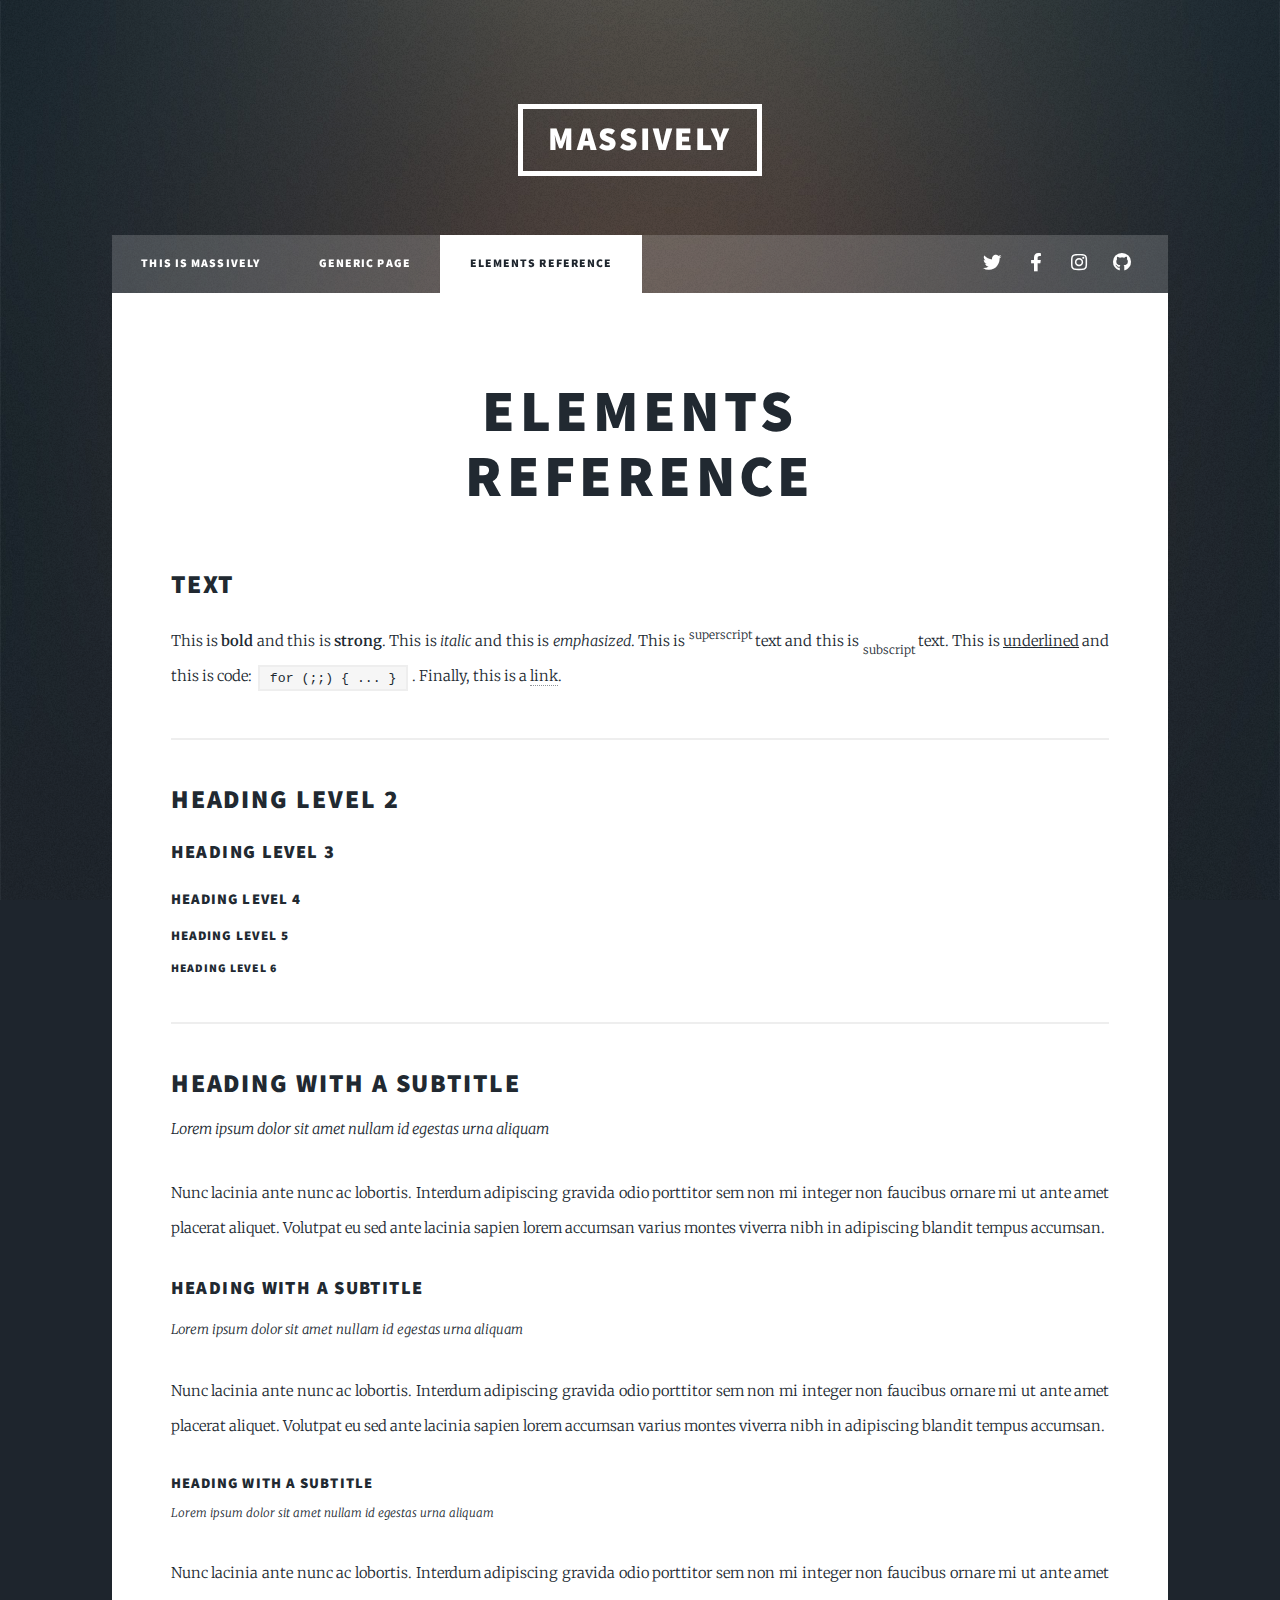
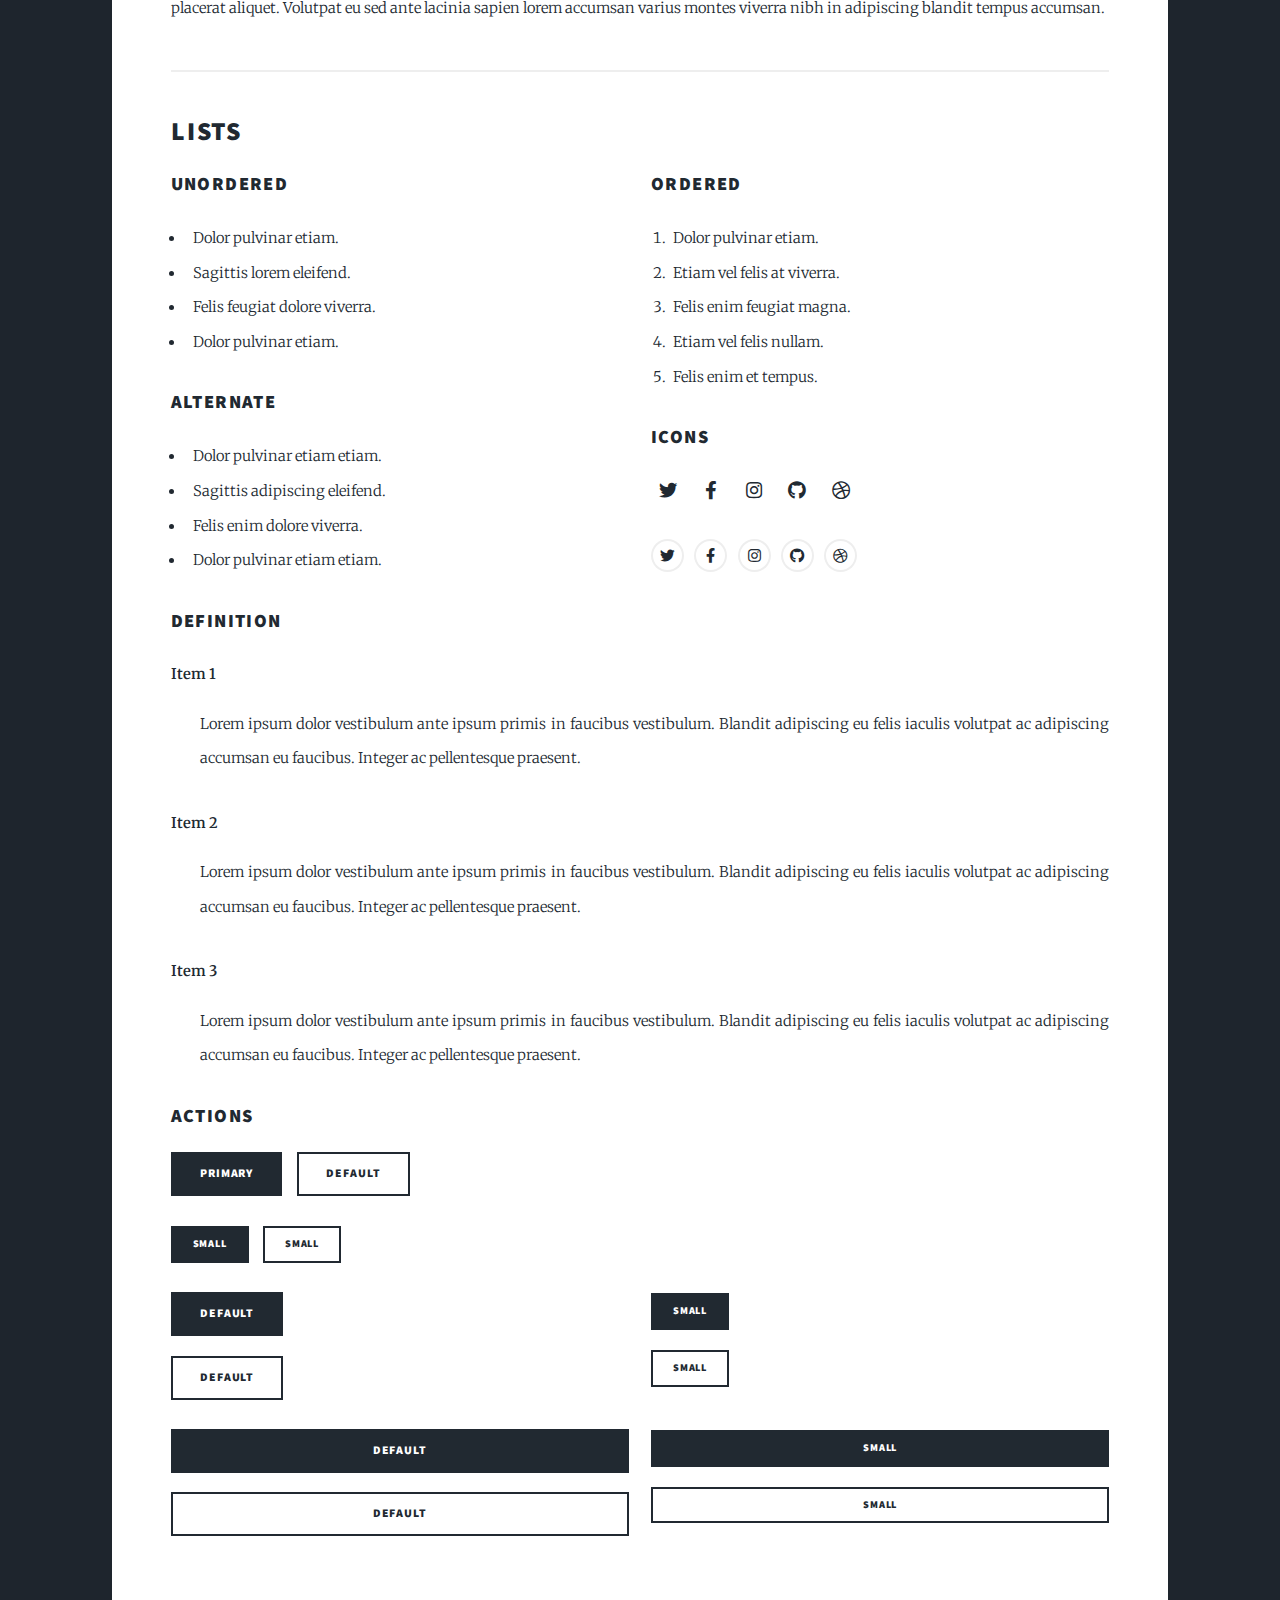
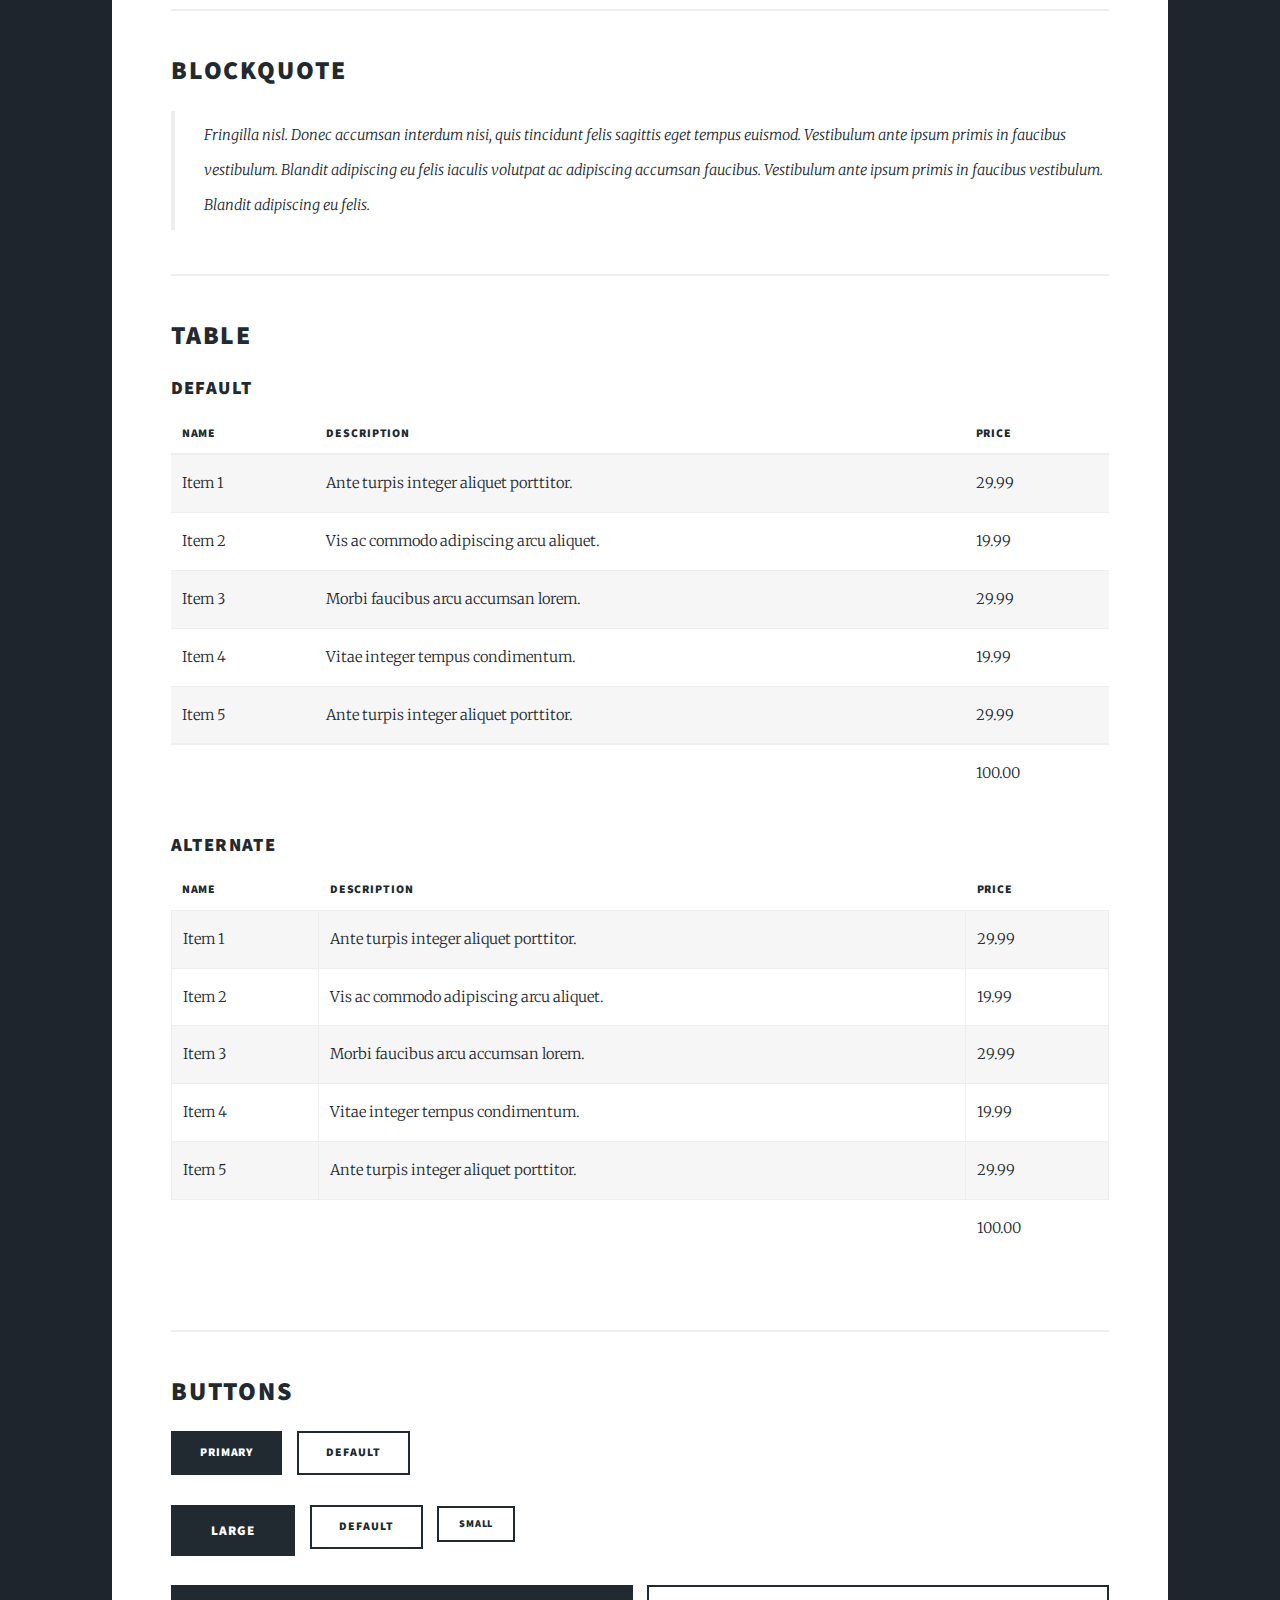
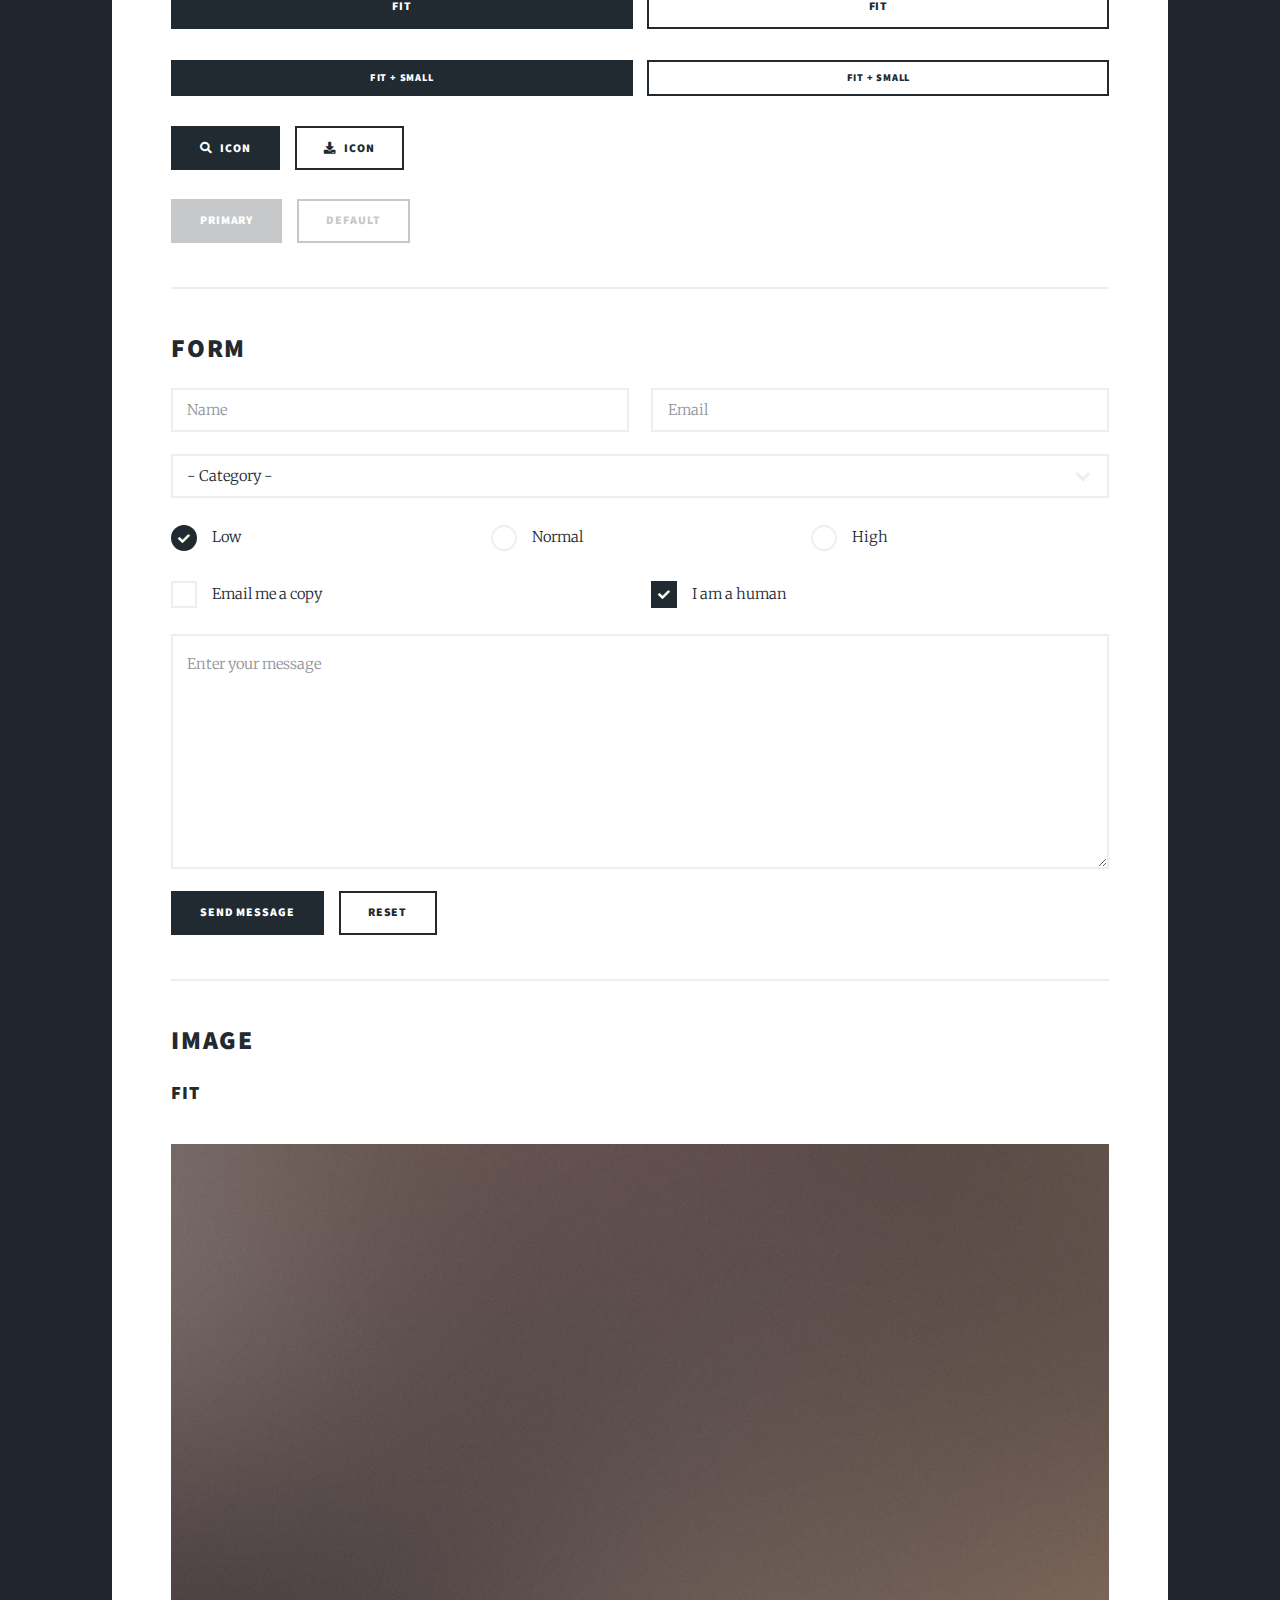
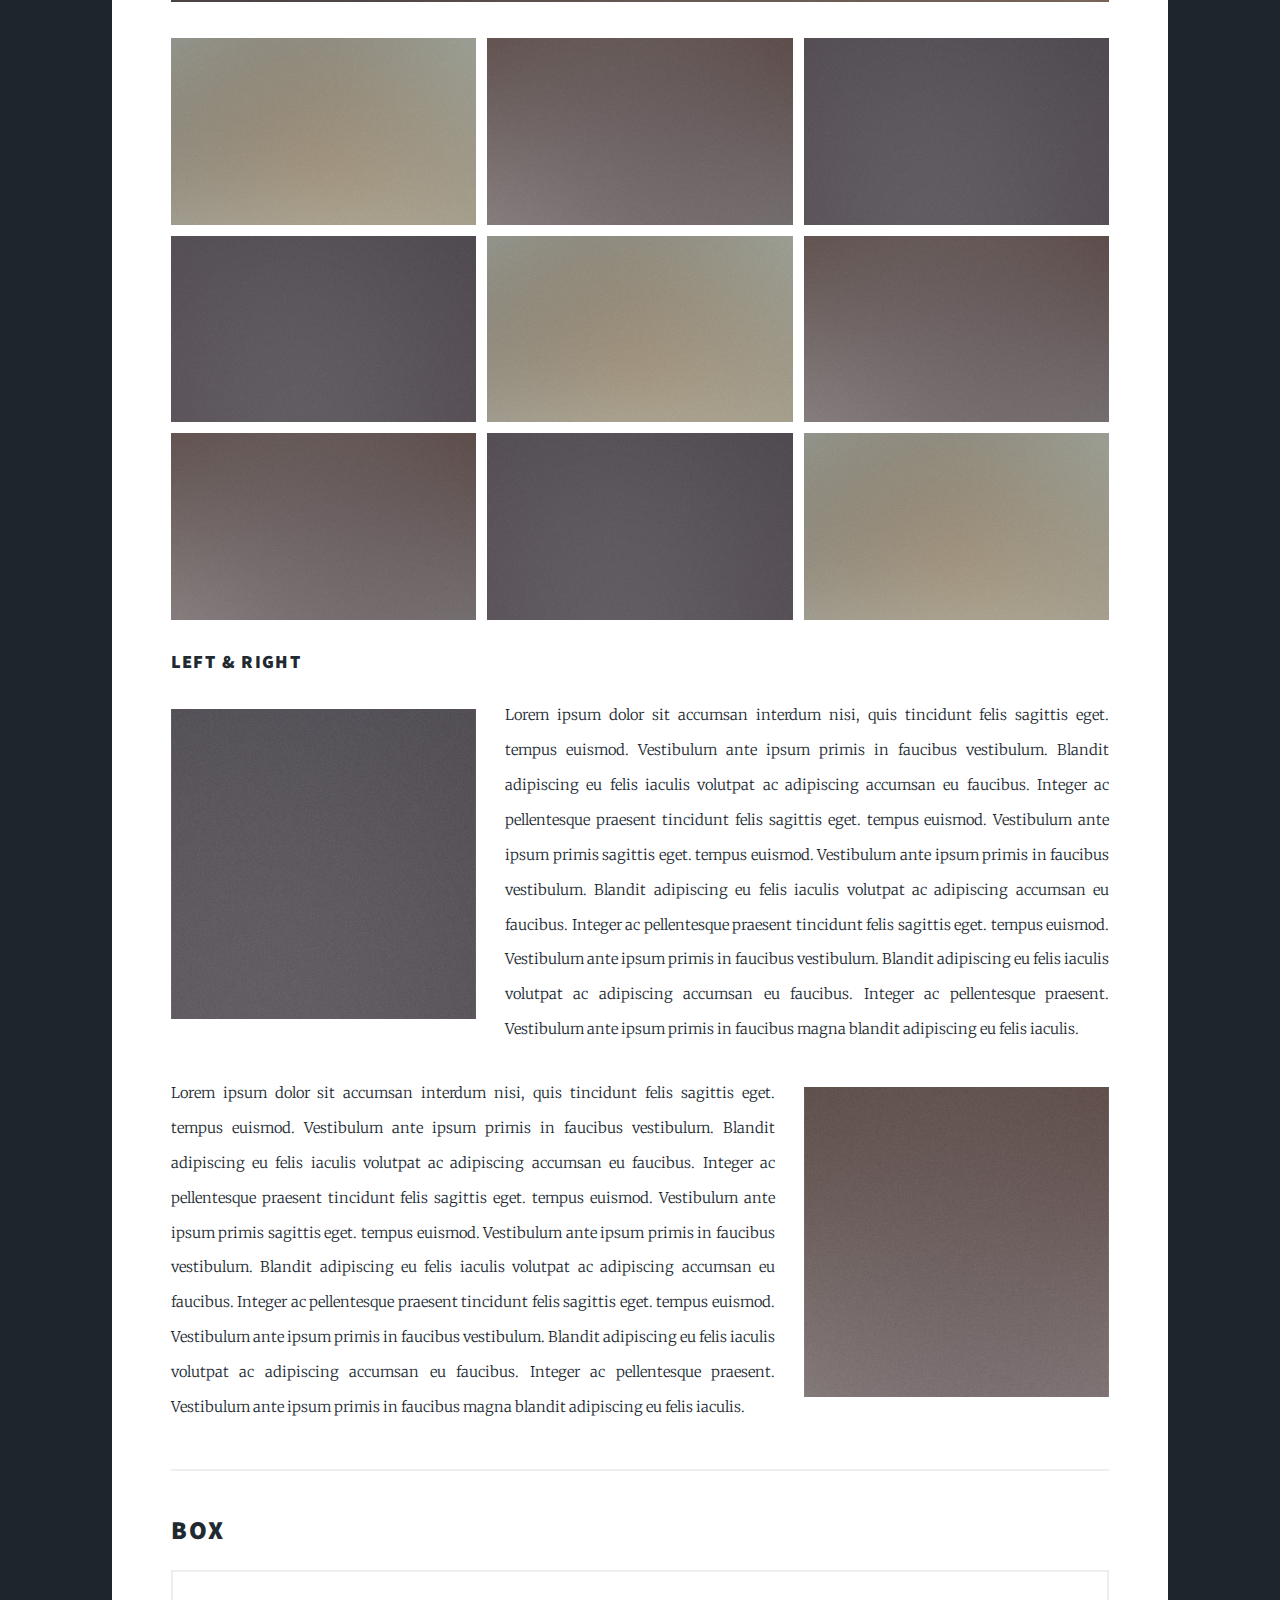
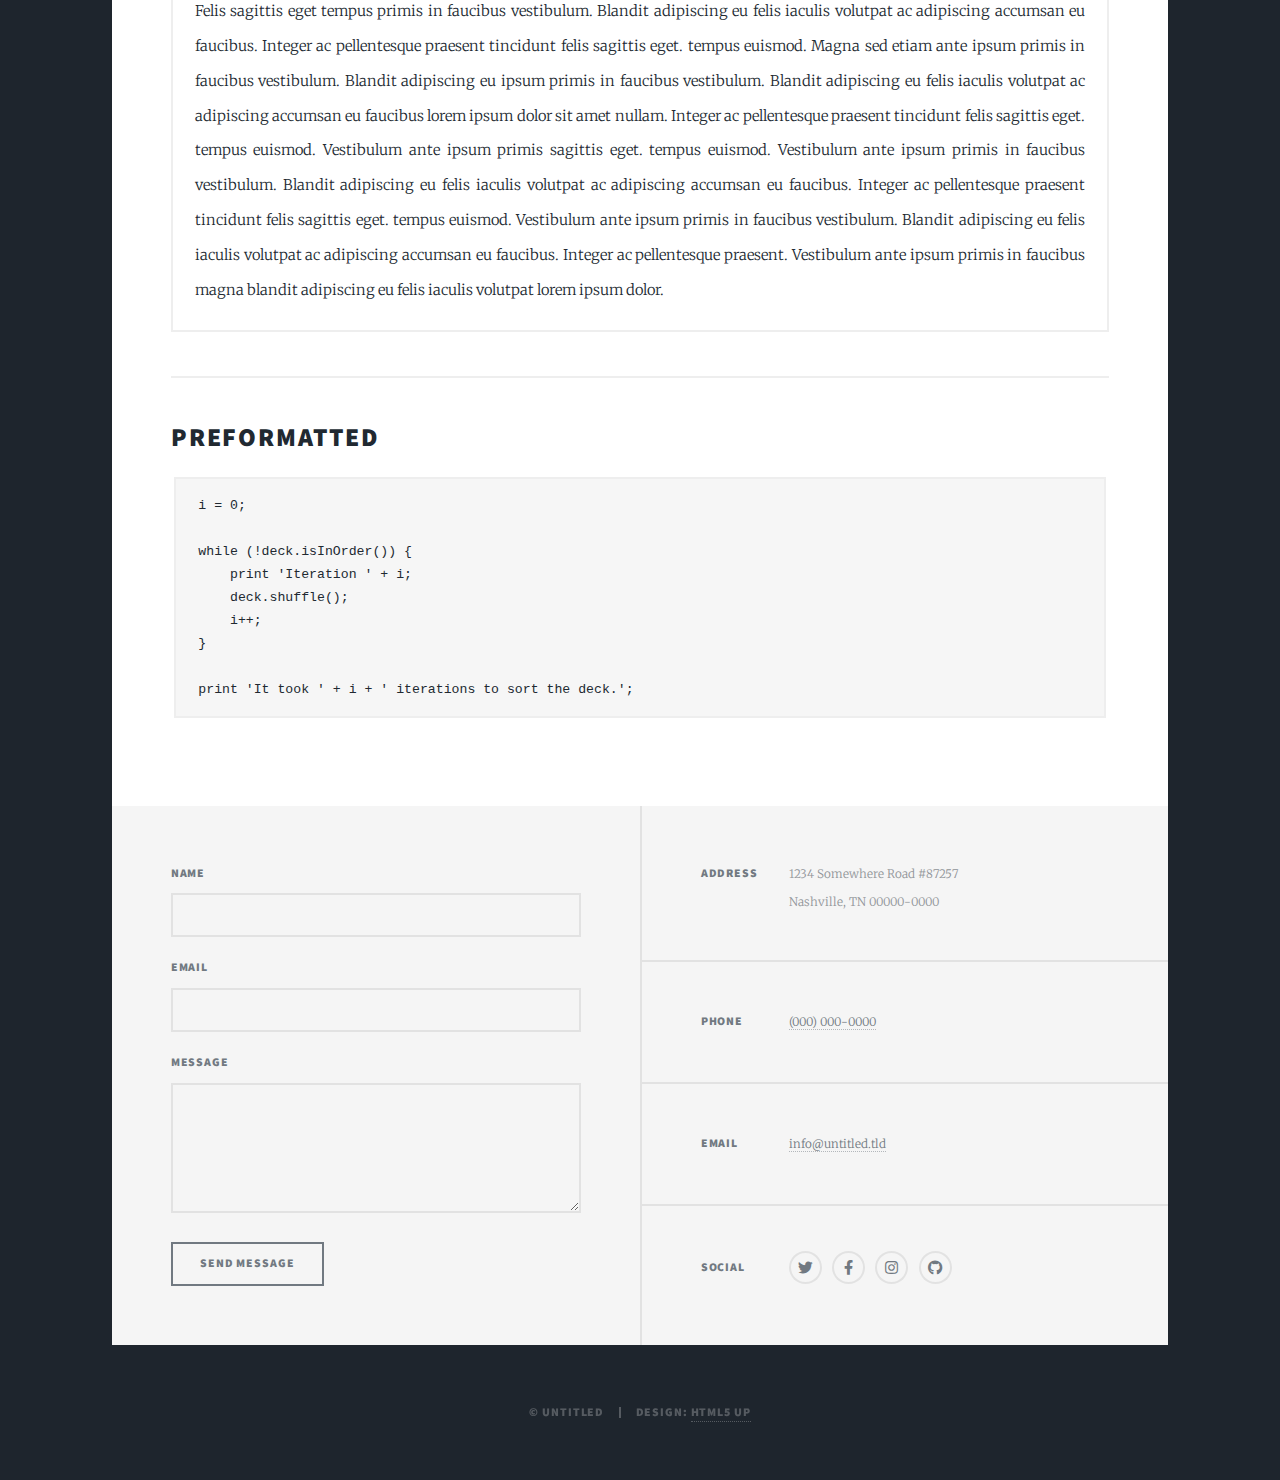
<file: elements_ori.html>
<!DOCTYPE HTML>
<!--
	Massively by HTML5 UP
	html5up.net | @ajlkn
	Free for personal and commercial use under the CCA 3.0 license (html5up.net/license)
-->
<html>
	<head>
		<title>Elements Reference - Massively by HTML5 UP</title>
		<meta charset="utf-8" />
		<meta name="viewport" content="width=device-width, initial-scale=1, user-scalable=no" />
		<link rel="stylesheet" href="assets/css/main.css" />
		<noscript><link rel="stylesheet" href="assets/css/noscript.css" /></noscript>
	</head>
	<body class="is-preload">

		<!-- Wrapper -->
			<div id="wrapper">

				<!-- Header -->
					<header id="header">
						<a href="index.html" class="logo">Massively</a>
					</header>

				<!-- Nav -->
					<nav id="nav">
						<ul class="links">
							<li><a href="index.html">This is Massively</a></li>
							<li><a href="generic.html">Generic Page</a></li>
							<li class="active"><a href="elements.html">Elements Reference</a></li>
						</ul>
						<ul class="icons">
							<li><a href="#" class="icon brands fa-twitter"><span class="label">Twitter</span></a></li>
							<li><a href="#" class="icon brands fa-facebook-f"><span class="label">Facebook</span></a></li>
							<li><a href="#" class="icon brands fa-instagram"><span class="label">Instagram</span></a></li>
							<li><a href="#" class="icon brands fa-github"><span class="label">GitHub</span></a></li>
						</ul>
					</nav>

				<!-- Main -->
					<div id="main">

						<!-- Post -->
							<section class="post">
								<header class="major">
									<h1>Elements<br />
									Reference</h1>
								</header>

								<!-- Text stuff -->
									<h2>Text</h2>
									<p>This is <b>bold</b> and this is <strong>strong</strong>. This is <i>italic</i> and this is <em>emphasized</em>.
									This is <sup>superscript</sup> text and this is <sub>subscript</sub> text.
									This is <u>underlined</u> and this is code: <code>for (;;) { ... }</code>.
									Finally, this is a <a href="#">link</a>.</p>
									<hr />
									<h2>Heading Level 2</h2>
									<h3>Heading Level 3</h3>
									<h4>Heading Level 4</h4>
									<h5>Heading Level 5</h5>
									<h6>Heading Level 6</h6>
									<hr />
									<header>
										<h2>Heading with a Subtitle</h2>
										<p>Lorem ipsum dolor sit amet nullam id egestas urna aliquam</p>
									</header>
									<p>Nunc lacinia ante nunc ac lobortis. Interdum adipiscing gravida odio porttitor sem non mi integer non faucibus ornare mi ut ante amet placerat aliquet. Volutpat eu sed ante lacinia sapien lorem accumsan varius montes viverra nibh in adipiscing blandit tempus accumsan.</p>
									<header>
										<h3>Heading with a Subtitle</h3>
										<p>Lorem ipsum dolor sit amet nullam id egestas urna aliquam</p>
									</header>
									<p>Nunc lacinia ante nunc ac lobortis. Interdum adipiscing gravida odio porttitor sem non mi integer non faucibus ornare mi ut ante amet placerat aliquet. Volutpat eu sed ante lacinia sapien lorem accumsan varius montes viverra nibh in adipiscing blandit tempus accumsan.</p>
									<header>
										<h4>Heading with a Subtitle</h4>
										<p>Lorem ipsum dolor sit amet nullam id egestas urna aliquam</p>
									</header>
									<p>Nunc lacinia ante nunc ac lobortis. Interdum adipiscing gravida odio porttitor sem non mi integer non faucibus ornare mi ut ante amet placerat aliquet. Volutpat eu sed ante lacinia sapien lorem accumsan varius montes viverra nibh in adipiscing blandit tempus accumsan.</p>

									<hr />

								<!-- Lists -->
									<h2>Lists</h2>
									<div class="row">
										<div class="col-6 col-12-small">

											<h3>Unordered</h3>
											<ul>
												<li>Dolor pulvinar etiam.</li>
												<li>Sagittis lorem eleifend.</li>
												<li>Felis feugiat dolore viverra.</li>
												<li>Dolor pulvinar etiam.</li>
											</ul>

											<h3>Alternate</h3>
											<ul class="alt">
												<li>Dolor pulvinar etiam etiam.</li>
												<li>Sagittis adipiscing eleifend.</li>
												<li>Felis enim dolore viverra.</li>
												<li>Dolor pulvinar etiam etiam.</li>
											</ul>

										</div>
										<div class="col-6 col-12-small">

											<h3>Ordered</h3>
											<ol>
												<li>Dolor pulvinar etiam.</li>
												<li>Etiam vel felis at viverra.</li>
												<li>Felis enim feugiat magna.</li>
												<li>Etiam vel felis nullam.</li>
												<li>Felis enim et tempus.</li>
											</ol>

											<h3>Icons</h3>
											<ul class="icons">
												<li><a href="#" class="icon brands fa-twitter"><span class="label">Twitter</span></a></li>
												<li><a href="#" class="icon brands fa-facebook-f"><span class="label">Facebook</span></a></li>
												<li><a href="#" class="icon brands fa-instagram"><span class="label">Instagram</span></a></li>
												<li><a href="#" class="icon brands fa-github"><span class="label">Github</span></a></li>
												<li><a href="#" class="icon brands fa-dribbble"><span class="label">Dribbble</span></a></li>
											</ul>
											<ul class="icons alt">
												<li><a href="#" class="icon brands alt fa-twitter"><span class="label">Twitter</span></a></li>
												<li><a href="#" class="icon brands alt fa-facebook-f"><span class="label">Facebook</span></a></li>
												<li><a href="#" class="icon brands alt fa-instagram"><span class="label">Instagram</span></a></li>
												<li><a href="#" class="icon brands alt fa-github"><span class="label">Github</span></a></li>
												<li><a href="#" class="icon brands alt fa-dribbble"><span class="label">Dribbble</span></a></li>
											</ul>

										</div>
									</div>
									<h3>Definition</h3>
									<dl>
										<dt>Item 1</dt>
										<dd>
											<p>Lorem ipsum dolor vestibulum ante ipsum primis in faucibus vestibulum. Blandit adipiscing eu felis iaculis volutpat ac adipiscing accumsan eu faucibus. Integer ac pellentesque praesent.</p>
										</dd>
										<dt>Item 2</dt>
										<dd>
											<p>Lorem ipsum dolor vestibulum ante ipsum primis in faucibus vestibulum. Blandit adipiscing eu felis iaculis volutpat ac adipiscing accumsan eu faucibus. Integer ac pellentesque praesent.</p>
										</dd>
										<dt>Item 3</dt>
										<dd>
											<p>Lorem ipsum dolor vestibulum ante ipsum primis in faucibus vestibulum. Blandit adipiscing eu felis iaculis volutpat ac adipiscing accumsan eu faucibus. Integer ac pellentesque praesent.</p>
										</dd>
									</dl>

									<h3>Actions</h3>
									<ul class="actions">
										<li><a href="#" class="button primary">Primary</a></li>
										<li><a href="#" class="button">Default</a></li>
									</ul>
									<ul class="actions small">
										<li><a href="#" class="button primary small">Small</a></li>
										<li><a href="#" class="button small">Small</a></li>
									</ul>
									<div class="row">
										<div class="col-6 col-12-small">
											<ul class="actions stacked">
												<li><a href="#" class="button primary">Default</a></li>
												<li><a href="#" class="button">Default</a></li>
											</ul>
										</div>
										<div class="col-6 col-12-small">
											<ul class="actions stacked">
												<li><a href="#" class="button primary small">Small</a></li>
												<li><a href="#" class="button small">Small</a></li>
											</ul>
										</div>
									</div>
									<div class="row">
										<div class="col-6 col-12-small">
											<ul class="actions stacked">
												<li><a href="#" class="button primary fit">Default</a></li>
												<li><a href="#" class="button fit">Default</a></li>
											</ul>
										</div>
										<div class="col-6 col-12-small">
											<ul class="actions stacked">
												<li><a href="#" class="button primary small fit">Small</a></li>
												<li><a href="#" class="button small fit">Small</a></li>
											</ul>
										</div>
									</div>

									<hr />

								<!-- Blockquote -->
									<h2>Blockquote</h2>
									<blockquote>Fringilla nisl. Donec accumsan interdum nisi, quis tincidunt felis sagittis eget tempus euismod. Vestibulum ante ipsum primis in faucibus vestibulum. Blandit adipiscing eu felis iaculis volutpat ac adipiscing accumsan faucibus. Vestibulum ante ipsum primis in faucibus vestibulum. Blandit adipiscing eu felis.</blockquote>

									<hr />

								<!-- Table -->
									<h2>Table</h2>

									<h3>Default</h3>
									<div class="table-wrapper">
										<table>
											<thead>
												<tr>
													<th>Name</th>
													<th>Description</th>
													<th>Price</th>
												</tr>
											</thead>
											<tbody>
												<tr>
													<td>Item 1</td>
													<td>Ante turpis integer aliquet porttitor.</td>
													<td>29.99</td>
												</tr>
												<tr>
													<td>Item 2</td>
													<td>Vis ac commodo adipiscing arcu aliquet.</td>
													<td>19.99</td>
												</tr>
												<tr>
													<td>Item 3</td>
													<td> Morbi faucibus arcu accumsan lorem.</td>
													<td>29.99</td>
												</tr>
												<tr>
													<td>Item 4</td>
													<td>Vitae integer tempus condimentum.</td>
													<td>19.99</td>
												</tr>
												<tr>
													<td>Item 5</td>
													<td>Ante turpis integer aliquet porttitor.</td>
													<td>29.99</td>
												</tr>
											</tbody>
											<tfoot>
												<tr>
													<td colspan="2"></td>
													<td>100.00</td>
												</tr>
											</tfoot>
										</table>
									</div>

									<h3>Alternate</h3>
									<div class="table-wrapper">
										<table class="alt">
											<thead>
												<tr>
													<th>Name</th>
													<th>Description</th>
													<th>Price</th>
												</tr>
											</thead>
											<tbody>
												<tr>
													<td>Item 1</td>
													<td>Ante turpis integer aliquet porttitor.</td>
													<td>29.99</td>
												</tr>
												<tr>
													<td>Item 2</td>
													<td>Vis ac commodo adipiscing arcu aliquet.</td>
													<td>19.99</td>
												</tr>
												<tr>
													<td>Item 3</td>
													<td> Morbi faucibus arcu accumsan lorem.</td>
													<td>29.99</td>
												</tr>
												<tr>
													<td>Item 4</td>
													<td>Vitae integer tempus condimentum.</td>
													<td>19.99</td>
												</tr>
												<tr>
													<td>Item 5</td>
													<td>Ante turpis integer aliquet porttitor.</td>
													<td>29.99</td>
												</tr>
											</tbody>
											<tfoot>
												<tr>
													<td colspan="2"></td>
													<td>100.00</td>
												</tr>
											</tfoot>
										</table>
									</div>

									<hr />

								<!-- Buttons -->
									<h2>Buttons</h2>
									<ul class="actions">
										<li><a href="#" class="button primary">Primary</a></li>
										<li><a href="#" class="button">Default</a></li>
									</ul>
									<ul class="actions">
										<li><a href="#" class="button primary large">Large</a></li>
										<li><a href="#" class="button">Default</a></li>
										<li><a href="#" class="button small">Small</a></li>
									</ul>
									<ul class="actions fit">
										<li><a href="#" class="button primary fit">Fit</a></li>
										<li><a href="#" class="button fit">Fit</a></li>
									</ul>
									<ul class="actions fit small">
										<li><a href="#" class="button primary fit small">Fit + Small</a></li>
										<li><a href="#" class="button fit small">Fit + Small</a></li>
									</ul>
									<ul class="actions">
										<li><a href="#" class="button primary icon solid fa-search">Icon</a></li>
										<li><a href="#" class="button icon solid fa-download">Icon</a></li>
									</ul>
									<ul class="actions">
										<li><span class="button primary disabled">Primary</span></li>
										<li><span class="button disabled">Default</span></li>
									</ul>

									<hr />

								<!-- Form -->
									<h2>Form</h2>

									<form method="post" action="#">
										<div class="row gtr-uniform">
											<div class="col-6 col-12-xsmall">
												<input type="text" name="demo-name" id="demo-name" value="" placeholder="Name" />
											</div>
											<div class="col-6 col-12-xsmall">
												<input type="email" name="demo-email" id="demo-email" value="" placeholder="Email" />
											</div>
											<!-- Break -->
											<div class="col-12">
												<select name="demo-category" id="demo-category">
													<option value="">- Category -</option>
													<option value="1">Manufacturing</option>
													<option value="1">Shipping</option>
													<option value="1">Administration</option>
													<option value="1">Human Resources</option>
												</select>
											</div>
											<!-- Break -->
											<div class="col-4 col-12-small">
												<input type="radio" id="demo-priority-low" name="demo-priority" checked>
												<label for="demo-priority-low">Low</label>
											</div>
											<div class="col-4 col-12-small">
												<input type="radio" id="demo-priority-normal" name="demo-priority">
												<label for="demo-priority-normal">Normal</label>
											</div>
											<div class="col-4 col-12-small">
												<input type="radio" id="demo-priority-high" name="demo-priority">
												<label for="demo-priority-high">High</label>
											</div>
											<!-- Break -->
											<div class="col-6 col-12-small">
												<input type="checkbox" id="demo-copy" name="demo-copy">
												<label for="demo-copy">Email me a copy</label>
											</div>
											<div class="col-6 col-12-small">
												<input type="checkbox" id="demo-human" name="demo-human" checked>
												<label for="demo-human">I am a human</label>
											</div>
											<!-- Break -->
											<div class="col-12">
												<textarea name="demo-message" id="demo-message" placeholder="Enter your message" rows="6"></textarea>
											</div>
											<!-- Break -->
											<div class="col-12">
												<ul class="actions">
													<li><input type="submit" value="Send Message" class="primary" /></li>
													<li><input type="reset" value="Reset" /></li>
												</ul>
											</div>
										</div>
									</form>

									<hr />

								<!-- Image -->
									<h2>Image</h2>

									<h3>Fit</h3>
									<span class="image fit"><img src="images/pic01.jpg" alt="" /></span>
									<div class="box alt">
										<div class="row gtr-50 gtr-uniform">
											<div class="col-4"><span class="image fit"><img src="images/pic02.jpg" alt="" /></span></div>
											<div class="col-4"><span class="image fit"><img src="images/pic03.jpg" alt="" /></span></div>
											<div class="col-4"><span class="image fit"><img src="images/pic04.jpg" alt="" /></span></div>
											<!-- Break -->
											<div class="col-4"><span class="image fit"><img src="images/pic04.jpg" alt="" /></span></div>
											<div class="col-4"><span class="image fit"><img src="images/pic02.jpg" alt="" /></span></div>
											<div class="col-4"><span class="image fit"><img src="images/pic03.jpg" alt="" /></span></div>
											<!-- Break -->
											<div class="col-4"><span class="image fit"><img src="images/pic03.jpg" alt="" /></span></div>
											<div class="col-4"><span class="image fit"><img src="images/pic04.jpg" alt="" /></span></div>
											<div class="col-4"><span class="image fit"><img src="images/pic02.jpg" alt="" /></span></div>
										</div>
									</div>

									<h3>Left &amp; Right</h3>
									<p><span class="image left"><img src="images/pic08.jpg" alt="" /></span>Lorem ipsum dolor sit accumsan interdum nisi, quis tincidunt felis sagittis eget. tempus euismod. Vestibulum ante ipsum primis in faucibus vestibulum. Blandit adipiscing eu felis iaculis volutpat ac adipiscing accumsan eu faucibus. Integer ac pellentesque praesent tincidunt felis sagittis eget. tempus euismod. Vestibulum ante ipsum primis sagittis eget. tempus euismod. Vestibulum ante ipsum primis in faucibus vestibulum. Blandit adipiscing eu felis iaculis volutpat ac adipiscing accumsan eu faucibus. Integer ac pellentesque praesent tincidunt felis sagittis eget. tempus euismod. Vestibulum ante ipsum primis in faucibus vestibulum. Blandit adipiscing eu felis iaculis volutpat ac adipiscing accumsan eu faucibus. Integer ac pellentesque praesent. Vestibulum ante ipsum primis in faucibus magna blandit adipiscing eu felis iaculis.</p>
									<p><span class="image right"><img src="images/pic09.jpg" alt="" /></span>Lorem ipsum dolor sit accumsan interdum nisi, quis tincidunt felis sagittis eget. tempus euismod. Vestibulum ante ipsum primis in faucibus vestibulum. Blandit adipiscing eu felis iaculis volutpat ac adipiscing accumsan eu faucibus. Integer ac pellentesque praesent tincidunt felis sagittis eget. tempus euismod. Vestibulum ante ipsum primis sagittis eget. tempus euismod. Vestibulum ante ipsum primis in faucibus vestibulum. Blandit adipiscing eu felis iaculis volutpat ac adipiscing accumsan eu faucibus. Integer ac pellentesque praesent tincidunt felis sagittis eget. tempus euismod. Vestibulum ante ipsum primis in faucibus vestibulum. Blandit adipiscing eu felis iaculis volutpat ac adipiscing accumsan eu faucibus. Integer ac pellentesque praesent. Vestibulum ante ipsum primis in faucibus magna blandit adipiscing eu felis iaculis.</p>

									<hr />

								<!-- Box -->
									<h2>Box</h2>
									<div class="box">
										<p>Felis sagittis eget tempus primis in faucibus vestibulum. Blandit adipiscing eu felis iaculis volutpat ac adipiscing accumsan eu faucibus. Integer ac pellentesque praesent tincidunt felis sagittis eget. tempus euismod. Magna sed etiam ante ipsum primis in faucibus vestibulum. Blandit adipiscing eu ipsum primis in faucibus vestibulum. Blandit adipiscing eu felis iaculis volutpat ac adipiscing accumsan eu faucibus lorem ipsum dolor sit amet nullam. Integer ac pellentesque praesent tincidunt felis sagittis eget. tempus euismod. Vestibulum ante ipsum primis sagittis eget. tempus euismod. Vestibulum ante ipsum primis in faucibus vestibulum. Blandit adipiscing eu felis iaculis volutpat ac adipiscing accumsan eu faucibus. Integer ac pellentesque praesent tincidunt felis sagittis eget. tempus euismod. Vestibulum ante ipsum primis in faucibus vestibulum. Blandit adipiscing eu felis iaculis volutpat ac adipiscing accumsan eu faucibus. Integer ac pellentesque praesent. Vestibulum ante ipsum primis in faucibus magna blandit adipiscing eu felis iaculis volutpat lorem ipsum dolor.</p>
									</div>

									<hr />

								<!-- Preformatted Code -->
									<h2>Preformatted</h2>
									<pre><code>i = 0;

while (!deck.isInOrder()) {
    print 'Iteration ' + i;
    deck.shuffle();
    i++;
}

print 'It took ' + i + ' iterations to sort the deck.';
</code></pre>

							</section>

					</div>

				<!-- Footer -->
					<footer id="footer">
						<section>
							<form method="post" action="#">
								<div class="fields">
									<div class="field">
										<label for="name">Name</label>
										<input type="text" name="name" id="name" />
									</div>
									<div class="field">
										<label for="email">Email</label>
										<input type="text" name="email" id="email" />
									</div>
									<div class="field">
										<label for="message">Message</label>
										<textarea name="message" id="message" rows="3"></textarea>
									</div>
								</div>
								<ul class="actions">
									<li><input type="submit" value="Send Message" /></li>
								</ul>
							</form>
						</section>
						<section class="split contact">
							<section class="alt">
								<h3>Address</h3>
								<p>1234 Somewhere Road #87257<br />
								Nashville, TN 00000-0000</p>
							</section>
							<section>
								<h3>Phone</h3>
								<p><a href="#">(000) 000-0000</a></p>
							</section>
							<section>
								<h3>Email</h3>
								<p><a href="#">info@untitled.tld</a></p>
							</section>
							<section>
								<h3>Social</h3>
								<ul class="icons alt">
									<li><a href="#" class="icon brands alt fa-twitter"><span class="label">Twitter</span></a></li>
									<li><a href="#" class="icon brands alt fa-facebook-f"><span class="label">Facebook</span></a></li>
									<li><a href="#" class="icon brands alt fa-instagram"><span class="label">Instagram</span></a></li>
									<li><a href="#" class="icon brands alt fa-github"><span class="label">GitHub</span></a></li>
								</ul>
							</section>
						</section>
					</footer>

				<!-- Copyright -->
					<div id="copyright">
						<ul><li>&copy; Untitled</li><li>Design: <a href="https://html5up.net">HTML5 UP</a></li></ul>
					</div>

			</div>

		<!-- Scripts -->
			<script src="assets/js/jquery.min.js"></script>
			<script src="assets/js/jquery.scrollex.min.js"></script>
			<script src="assets/js/jquery.scrolly.min.js"></script>
			<script src="assets/js/browser.min.js"></script>
			<script src="assets/js/breakpoints.min.js"></script>
			<script src="assets/js/util.js"></script>
			<script src="assets/js/main.js"></script>

	</body>
</html>
</file>
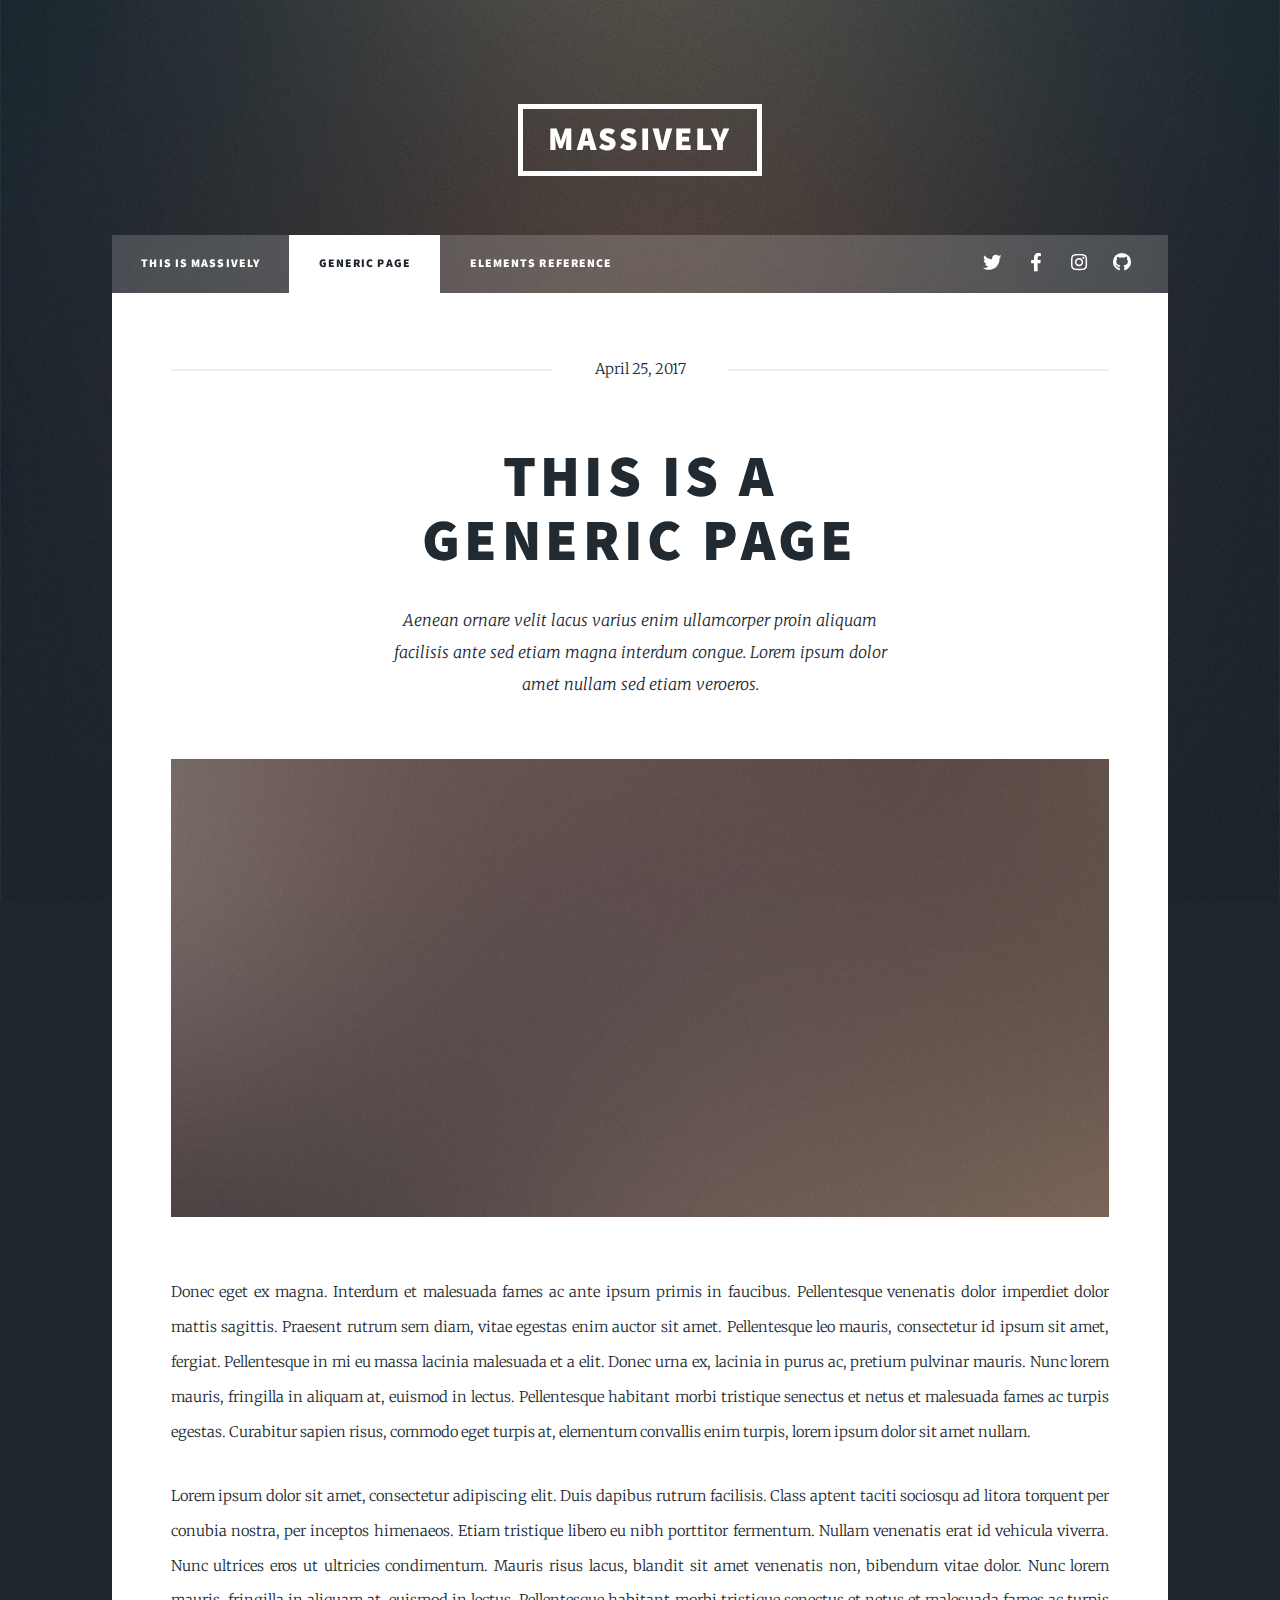
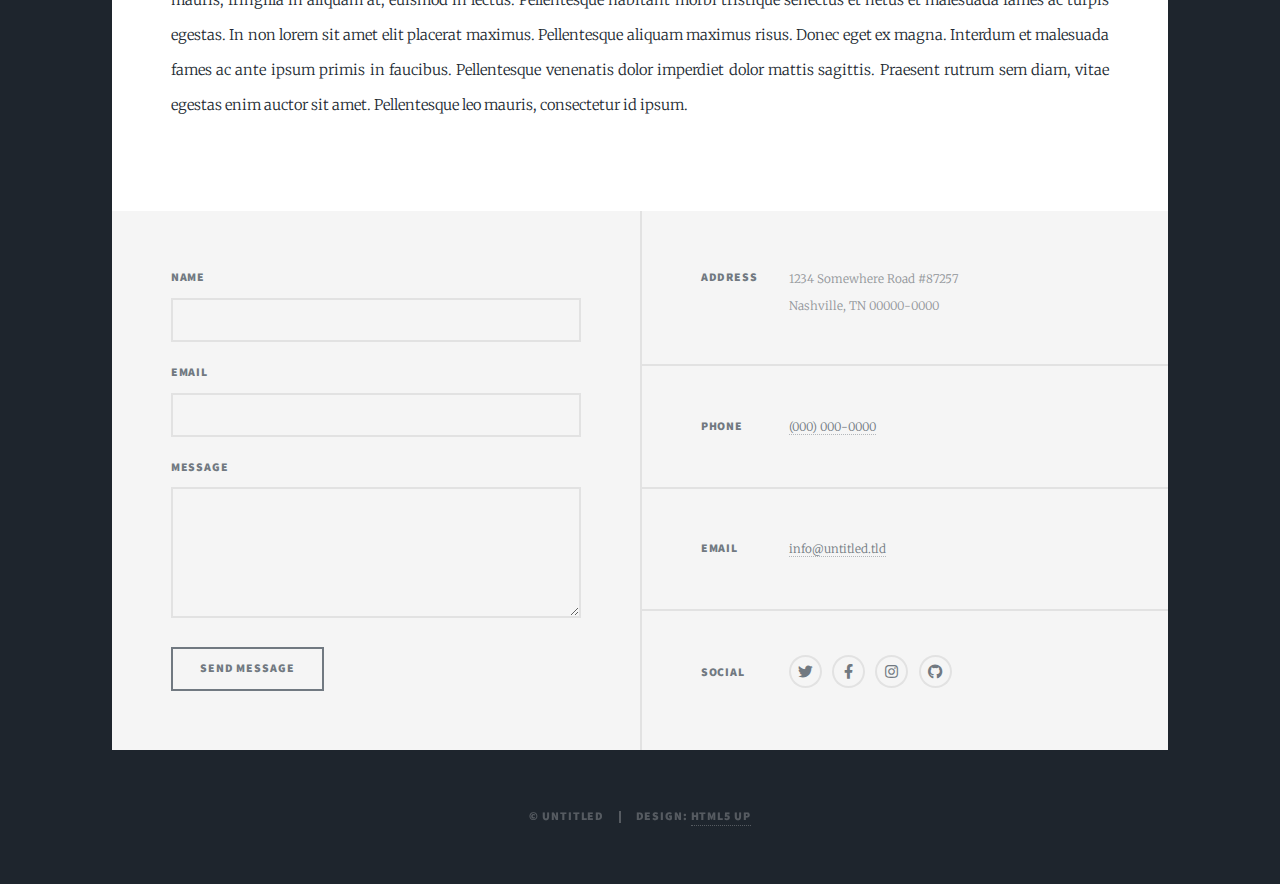
<file: generic_ori.html>
<!DOCTYPE HTML>
<!--
	Massively by HTML5 UP
	html5up.net | @ajlkn
	Free for personal and commercial use under the CCA 3.0 license (html5up.net/license)
-->
<html>
	<head>
		<title>Generic Page - Massively by HTML5 UP</title>
		<meta charset="utf-8" />
		<meta name="viewport" content="width=device-width, initial-scale=1, user-scalable=no" />
		<link rel="stylesheet" href="assets/css/main.css" />
		<noscript><link rel="stylesheet" href="assets/css/noscript.css" /></noscript>
	</head>
	<body class="is-preload">

		<!-- Wrapper -->
			<div id="wrapper">

				<!-- Header -->
					<header id="header">
						<a href="index.html" class="logo">Massively</a>
					</header>

				<!-- Nav -->
					<nav id="nav">
						<ul class="links">
							<li><a href="index.html">This is Massively</a></li>
							<li class="active"><a href="generic.html">Generic Page</a></li>
							<li><a href="elements.html">Elements Reference</a></li>
						</ul>
						<ul class="icons">
							<li><a href="#" class="icon brands fa-twitter"><span class="label">Twitter</span></a></li>
							<li><a href="#" class="icon brands fa-facebook-f"><span class="label">Facebook</span></a></li>
							<li><a href="#" class="icon brands fa-instagram"><span class="label">Instagram</span></a></li>
							<li><a href="#" class="icon brands fa-github"><span class="label">GitHub</span></a></li>
						</ul>
					</nav>

				<!-- Main -->
					<div id="main">

						<!-- Post -->
							<section class="post">
								<header class="major">
									<span class="date">April 25, 2017</span>
									<h1>This is a<br />
									Generic Page</h1>
									<p>Aenean ornare velit lacus varius enim ullamcorper proin aliquam<br />
									facilisis ante sed etiam magna interdum congue. Lorem ipsum dolor<br />
									amet nullam sed etiam veroeros.</p>
								</header>
								<div class="image main"><img src="images/pic01.jpg" alt="" /></div>
								<p>Donec eget ex magna. Interdum et malesuada fames ac ante ipsum primis in faucibus. Pellentesque venenatis dolor imperdiet dolor mattis sagittis. Praesent rutrum sem diam, vitae egestas enim auctor sit amet. Pellentesque leo mauris, consectetur id ipsum sit amet, fergiat. Pellentesque in mi eu massa lacinia malesuada et a elit. Donec urna ex, lacinia in purus ac, pretium pulvinar mauris. Nunc lorem mauris, fringilla in aliquam at, euismod in lectus. Pellentesque habitant morbi tristique senectus et netus et malesuada fames ac turpis egestas. Curabitur sapien risus, commodo eget turpis at, elementum convallis enim turpis, lorem ipsum dolor sit amet nullam.</p>
								<p>Lorem ipsum dolor sit amet, consectetur adipiscing elit. Duis dapibus rutrum facilisis. Class aptent taciti sociosqu ad litora torquent per conubia nostra, per inceptos himenaeos. Etiam tristique libero eu nibh porttitor fermentum. Nullam venenatis erat id vehicula viverra. Nunc ultrices eros ut ultricies condimentum. Mauris risus lacus, blandit sit amet venenatis non, bibendum vitae dolor. Nunc lorem mauris, fringilla in aliquam at, euismod in lectus. Pellentesque habitant morbi tristique senectus et netus et malesuada fames ac turpis egestas. In non lorem sit amet elit placerat maximus. Pellentesque aliquam maximus risus. Donec eget ex magna. Interdum et malesuada fames ac ante ipsum primis in faucibus. Pellentesque venenatis dolor imperdiet dolor mattis sagittis. Praesent rutrum sem diam, vitae egestas enim auctor sit amet. Pellentesque leo mauris, consectetur id ipsum.</p>
							</section>

					</div>

				<!-- Footer -->
					<footer id="footer">
						<section>
							<form method="post" action="#">
								<div class="fields">
									<div class="field">
										<label for="name">Name</label>
										<input type="text" name="name" id="name" />
									</div>
									<div class="field">
										<label for="email">Email</label>
										<input type="text" name="email" id="email" />
									</div>
									<div class="field">
										<label for="message">Message</label>
										<textarea name="message" id="message" rows="3"></textarea>
									</div>
								</div>
								<ul class="actions">
									<li><input type="submit" value="Send Message" /></li>
								</ul>
							</form>
						</section>
						<section class="split contact">
							<section class="alt">
								<h3>Address</h3>
								<p>1234 Somewhere Road #87257<br />
								Nashville, TN 00000-0000</p>
							</section>
							<section>
								<h3>Phone</h3>
								<p><a href="#">(000) 000-0000</a></p>
							</section>
							<section>
								<h3>Email</h3>
								<p><a href="#">info@untitled.tld</a></p>
							</section>
							<section>
								<h3>Social</h3>
								<ul class="icons alt">
									<li><a href="#" class="icon brands alt fa-twitter"><span class="label">Twitter</span></a></li>
									<li><a href="#" class="icon brands alt fa-facebook-f"><span class="label">Facebook</span></a></li>
									<li><a href="#" class="icon brands alt fa-instagram"><span class="label">Instagram</span></a></li>
									<li><a href="#" class="icon brands alt fa-github"><span class="label">GitHub</span></a></li>
								</ul>
							</section>
						</section>
					</footer>

				<!-- Copyright -->
					<div id="copyright">
						<ul><li>&copy; Untitled</li><li>Design: <a href="https://html5up.net">HTML5 UP</a></li></ul>
					</div>

			</div>

		<!-- Scripts -->
			<script src="assets/js/jquery.min.js"></script>
			<script src="assets/js/jquery.scrollex.min.js"></script>
			<script src="assets/js/jquery.scrolly.min.js"></script>
			<script src="assets/js/browser.min.js"></script>
			<script src="assets/js/breakpoints.min.js"></script>
			<script src="assets/js/util.js"></script>
			<script src="assets/js/main.js"></script>

	</body>
</html>
</file>
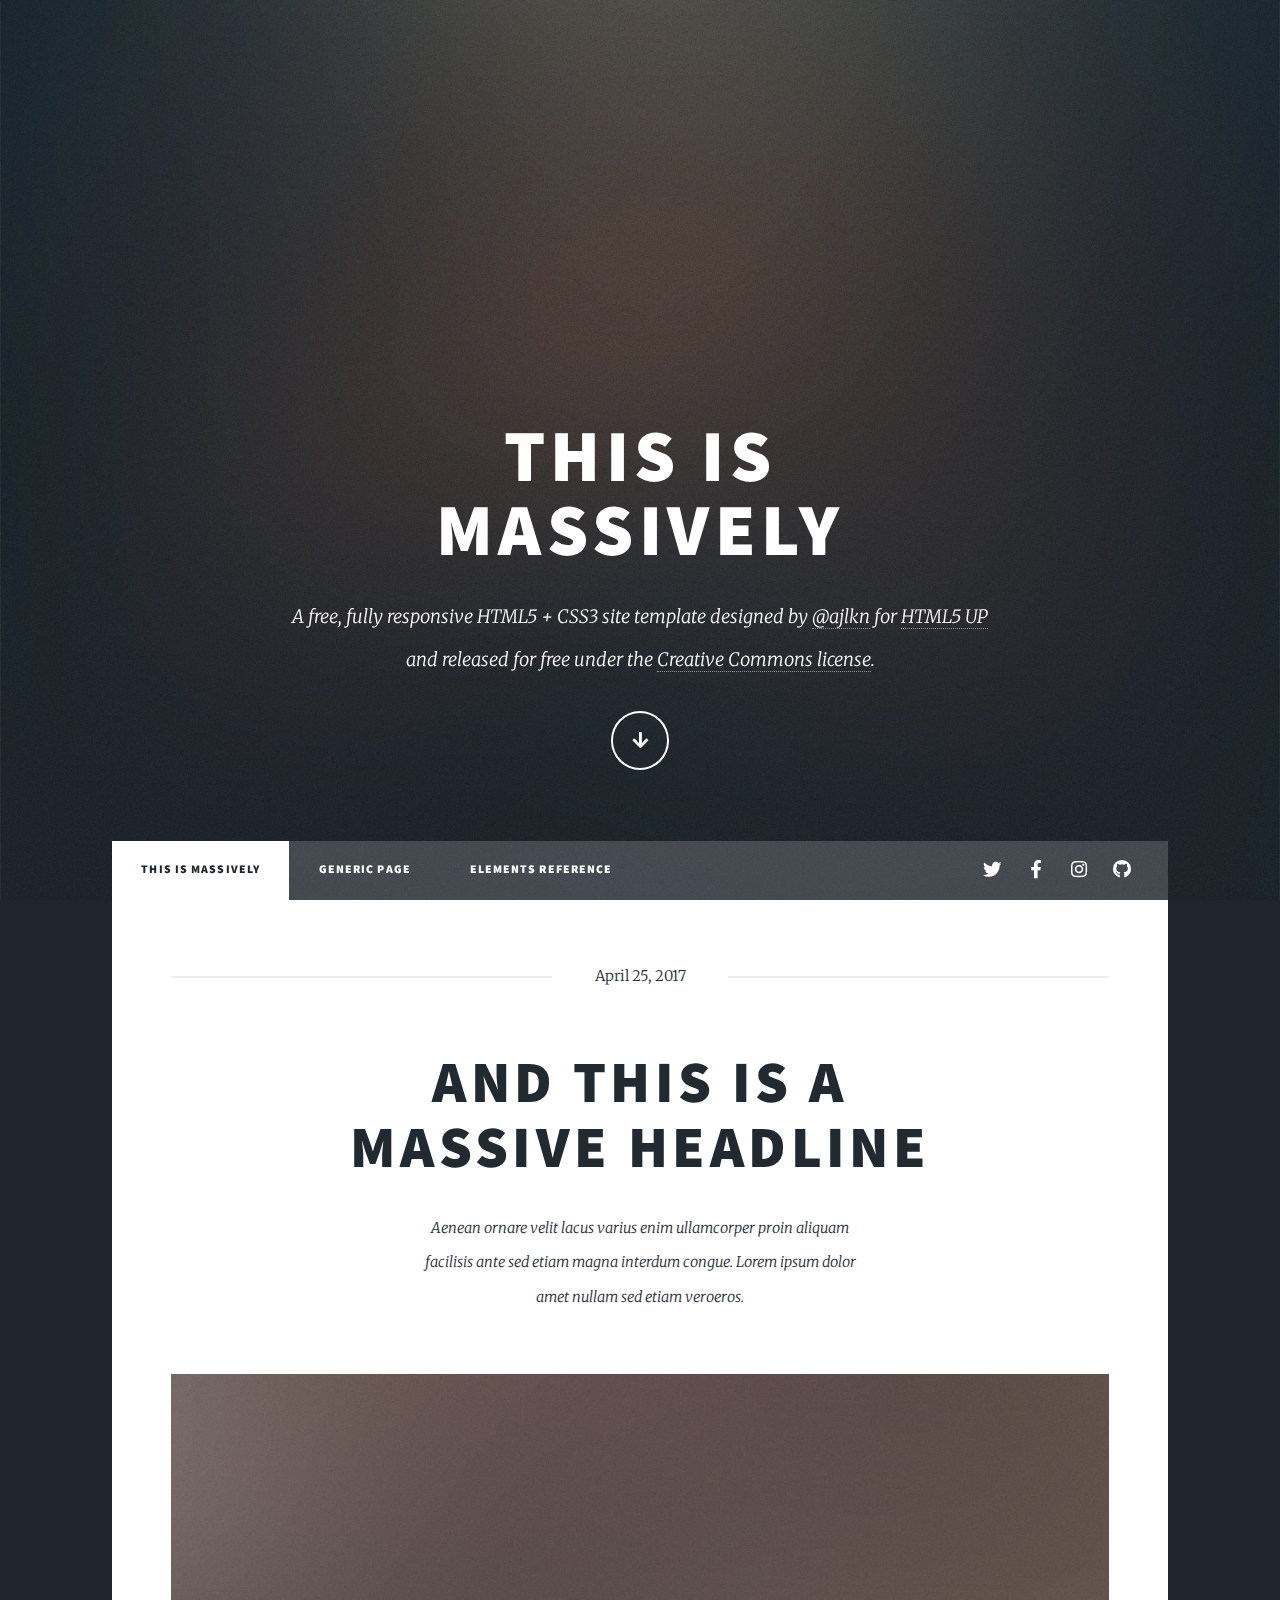
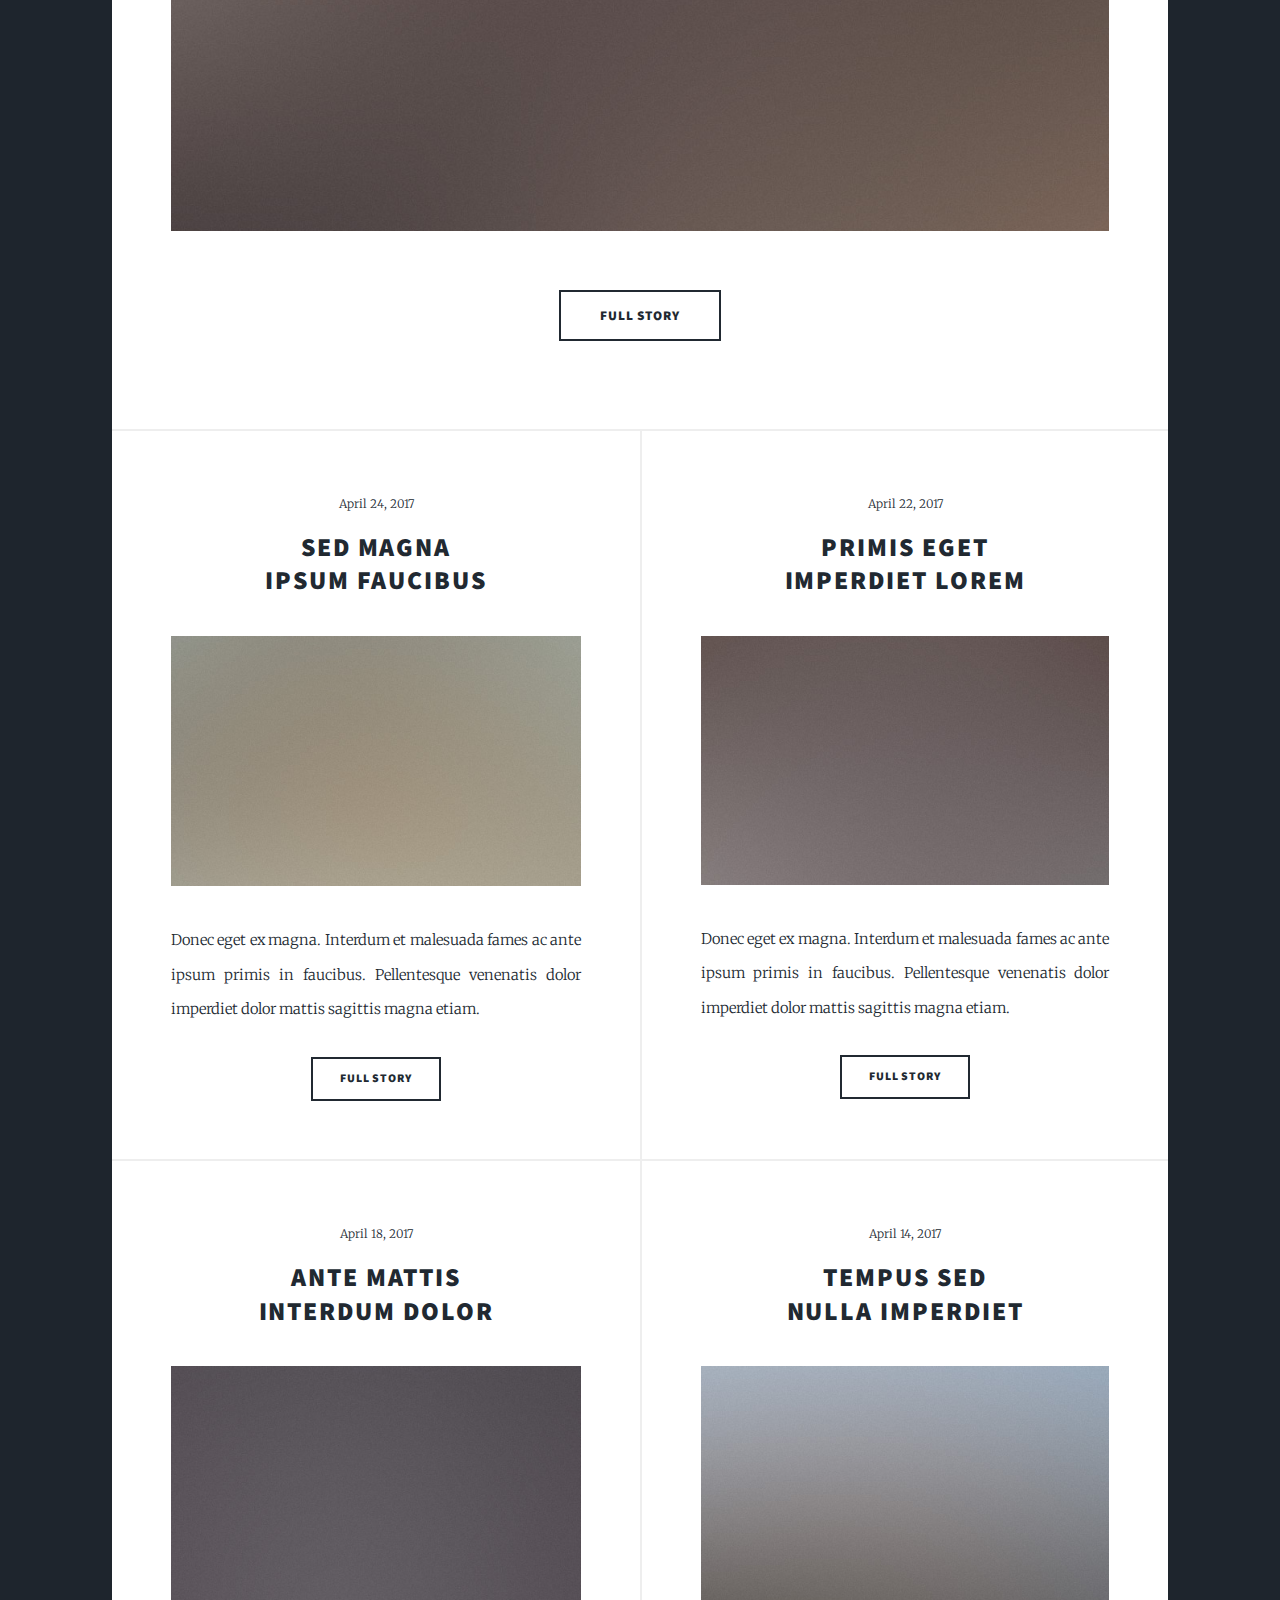
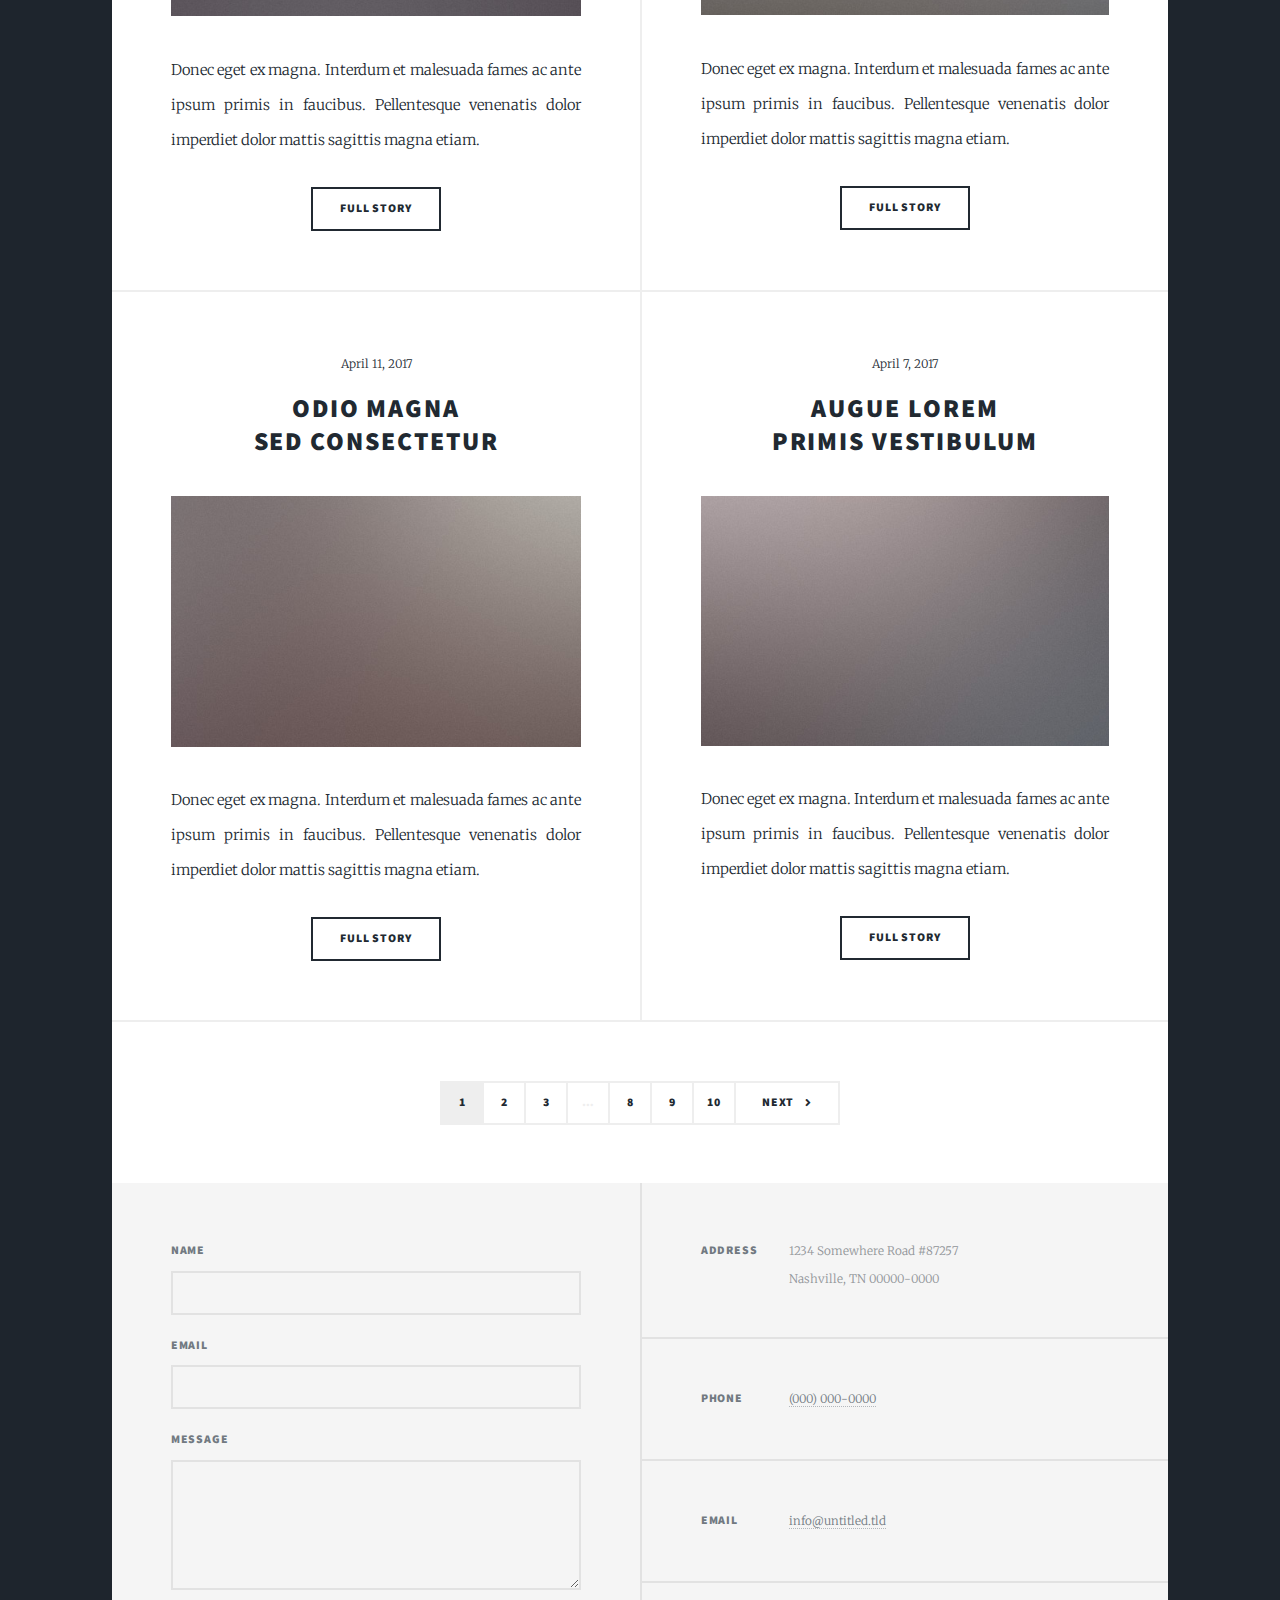
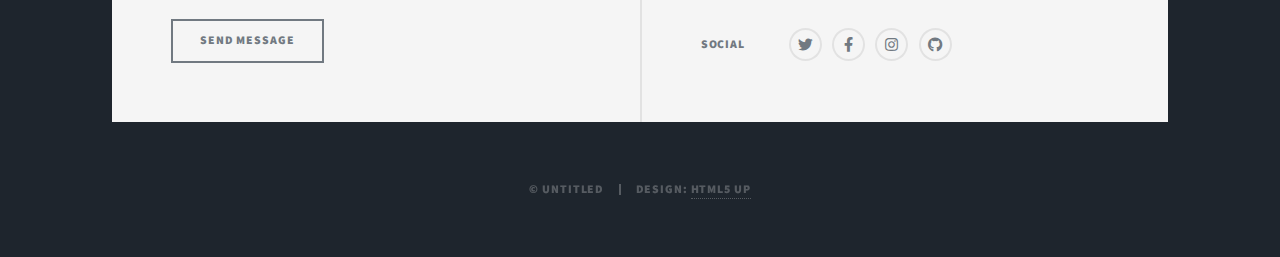
<file: index_ori.html>
<!DOCTYPE HTML>
<!--
	Massively by HTML5 UP
	html5up.net | @ajlkn
	Free for personal and commercial use under the CCA 3.0 license (html5up.net/license)
-->
<html>
	<head>
		<title>Massively by HTML5 UP</title>
		<meta charset="utf-8" />
		<meta name="viewport" content="width=device-width, initial-scale=1, user-scalable=no" />
		<link rel="stylesheet" href="assets/css/main.css" />
		<noscript><link rel="stylesheet" href="assets/css/noscript.css" /></noscript>
	</head>
	<body class="is-preload">

		<!-- Wrapper -->
			<div id="wrapper" class="fade-in">

				<!-- Intro -->
					<div id="intro">
						<h1>This is<br />
						Massively</h1>
						<p>A free, fully responsive HTML5 + CSS3 site template designed by <a href="https://twitter.com/ajlkn">@ajlkn</a> for <a href="https://html5up.net">HTML5 UP</a><br />
						and released for free under the <a href="https://html5up.net/license">Creative Commons license</a>.</p>
						<ul class="actions">
							<li><a href="#header" class="button icon solid solo fa-arrow-down scrolly">Continue</a></li>
						</ul>
					</div>

				<!-- Header -->
					<header id="header">
						<a href="index.html" class="logo">Massively</a>
					</header>

				<!-- Nav -->
					<nav id="nav">
						<ul class="links">
							<li class="active"><a href="index.html">This is Massively</a></li>
							<li><a href="generic.html">Generic Page</a></li>
							<li><a href="elements.html">Elements Reference</a></li>
						</ul>
						<ul class="icons">
							<li><a href="#" class="icon brands fa-twitter"><span class="label">Twitter</span></a></li>
							<li><a href="#" class="icon brands fa-facebook-f"><span class="label">Facebook</span></a></li>
							<li><a href="#" class="icon brands fa-instagram"><span class="label">Instagram</span></a></li>
							<li><a href="#" class="icon brands fa-github"><span class="label">GitHub</span></a></li>
						</ul>
					</nav>

				<!-- Main -->
					<div id="main">

						<!-- Featured Post -->
							<article class="post featured">
								<header class="major">
									<span class="date">April 25, 2017</span>
									<h2><a href="#">And this is a<br />
									massive headline</a></h2>
									<p>Aenean ornare velit lacus varius enim ullamcorper proin aliquam<br />
									facilisis ante sed etiam magna interdum congue. Lorem ipsum dolor<br />
									amet nullam sed etiam veroeros.</p>
								</header>
								<a href="#" class="image main"><img src="images/pic01.jpg" alt="" /></a>
								<ul class="actions special">
									<li><a href="#" class="button large">Full Story</a></li>
								</ul>
							</article>

						<!-- Posts -->
							<section class="posts">
								<article>
									<header>
										<span class="date">April 24, 2017</span>
										<h2><a href="#">Sed magna<br />
										ipsum faucibus</a></h2>
									</header>
									<a href="#" class="image fit"><img src="images/pic02.jpg" alt="" /></a>
									<p>Donec eget ex magna. Interdum et malesuada fames ac ante ipsum primis in faucibus. Pellentesque venenatis dolor imperdiet dolor mattis sagittis magna etiam.</p>
									<ul class="actions special">
										<li><a href="#" class="button">Full Story</a></li>
									</ul>
								</article>
								<article>
									<header>
										<span class="date">April 22, 2017</span>
										<h2><a href="#">Primis eget<br />
										imperdiet lorem</a></h2>
									</header>
									<a href="#" class="image fit"><img src="images/pic03.jpg" alt="" /></a>
									<p>Donec eget ex magna. Interdum et malesuada fames ac ante ipsum primis in faucibus. Pellentesque venenatis dolor imperdiet dolor mattis sagittis magna etiam.</p>
									<ul class="actions special">
										<li><a href="#" class="button">Full Story</a></li>
									</ul>
								</article>
								<article>
									<header>
										<span class="date">April 18, 2017</span>
										<h2><a href="#">Ante mattis<br />
										interdum dolor</a></h2>
									</header>
									<a href="#" class="image fit"><img src="images/pic04.jpg" alt="" /></a>
									<p>Donec eget ex magna. Interdum et malesuada fames ac ante ipsum primis in faucibus. Pellentesque venenatis dolor imperdiet dolor mattis sagittis magna etiam.</p>
									<ul class="actions special">
										<li><a href="#" class="button">Full Story</a></li>
									</ul>
								</article>
								<article>
									<header>
										<span class="date">April 14, 2017</span>
										<h2><a href="#">Tempus sed<br />
										nulla imperdiet</a></h2>
									</header>
									<a href="#" class="image fit"><img src="images/pic05.jpg" alt="" /></a>
									<p>Donec eget ex magna. Interdum et malesuada fames ac ante ipsum primis in faucibus. Pellentesque venenatis dolor imperdiet dolor mattis sagittis magna etiam.</p>
									<ul class="actions special">
										<li><a href="#" class="button">Full Story</a></li>
									</ul>
								</article>
								<article>
									<header>
										<span class="date">April 11, 2017</span>
										<h2><a href="#">Odio magna<br />
										sed consectetur</a></h2>
									</header>
									<a href="#" class="image fit"><img src="images/pic06.jpg" alt="" /></a>
									<p>Donec eget ex magna. Interdum et malesuada fames ac ante ipsum primis in faucibus. Pellentesque venenatis dolor imperdiet dolor mattis sagittis magna etiam.</p>
									<ul class="actions special">
										<li><a href="#" class="button">Full Story</a></li>
									</ul>
								</article>
								<article>
									<header>
										<span class="date">April 7, 2017</span>
										<h2><a href="#">Augue lorem<br />
										primis vestibulum</a></h2>
									</header>
									<a href="#" class="image fit"><img src="images/pic07.jpg" alt="" /></a>
									<p>Donec eget ex magna. Interdum et malesuada fames ac ante ipsum primis in faucibus. Pellentesque venenatis dolor imperdiet dolor mattis sagittis magna etiam.</p>
									<ul class="actions special">
										<li><a href="#" class="button">Full Story</a></li>
									</ul>
								</article>
							</section>

						<!-- Footer -->
							<footer>
								<div class="pagination">
									<!--<a href="#" class="previous">Prev</a>-->
									<a href="#" class="page active">1</a>
									<a href="#" class="page">2</a>
									<a href="#" class="page">3</a>
									<span class="extra">&hellip;</span>
									<a href="#" class="page">8</a>
									<a href="#" class="page">9</a>
									<a href="#" class="page">10</a>
									<a href="#" class="next">Next</a>
								</div>
							</footer>

					</div>

				<!-- Footer -->
					<footer id="footer">
						<section>
							<form method="post" action="#">
								<div class="fields">
									<div class="field">
										<label for="name">Name</label>
										<input type="text" name="name" id="name" />
									</div>
									<div class="field">
										<label for="email">Email</label>
										<input type="text" name="email" id="email" />
									</div>
									<div class="field">
										<label for="message">Message</label>
										<textarea name="message" id="message" rows="3"></textarea>
									</div>
								</div>
								<ul class="actions">
									<li><input type="submit" value="Send Message" /></li>
								</ul>
							</form>
						</section>
						<section class="split contact">
							<section class="alt">
								<h3>Address</h3>
								<p>1234 Somewhere Road #87257<br />
								Nashville, TN 00000-0000</p>
							</section>
							<section>
								<h3>Phone</h3>
								<p><a href="#">(000) 000-0000</a></p>
							</section>
							<section>
								<h3>Email</h3>
								<p><a href="#">info@untitled.tld</a></p>
							</section>
							<section>
								<h3>Social</h3>
								<ul class="icons alt">
									<li><a href="#" class="icon brands alt fa-twitter"><span class="label">Twitter</span></a></li>
									<li><a href="#" class="icon brands alt fa-facebook-f"><span class="label">Facebook</span></a></li>
									<li><a href="#" class="icon brands alt fa-instagram"><span class="label">Instagram</span></a></li>
									<li><a href="#" class="icon brands alt fa-github"><span class="label">GitHub</span></a></li>
								</ul>
							</section>
						</section>
					</footer>

				<!-- Copyright -->
					<div id="copyright">
						<ul><li>&copy; Untitled</li><li>Design: <a href="https://html5up.net">HTML5 UP</a></li></ul>
					</div>

			</div>

		<!-- Scripts -->
			<script src="assets/js/jquery.min.js"></script>
			<script src="assets/js/jquery.scrollex.min.js"></script>
			<script src="assets/js/jquery.scrolly.min.js"></script>
			<script src="assets/js/browser.min.js"></script>
			<script src="assets/js/breakpoints.min.js"></script>
			<script src="assets/js/util.js"></script>
			<script src="assets/js/main.js"></script>

	</body>
</html>
</file>
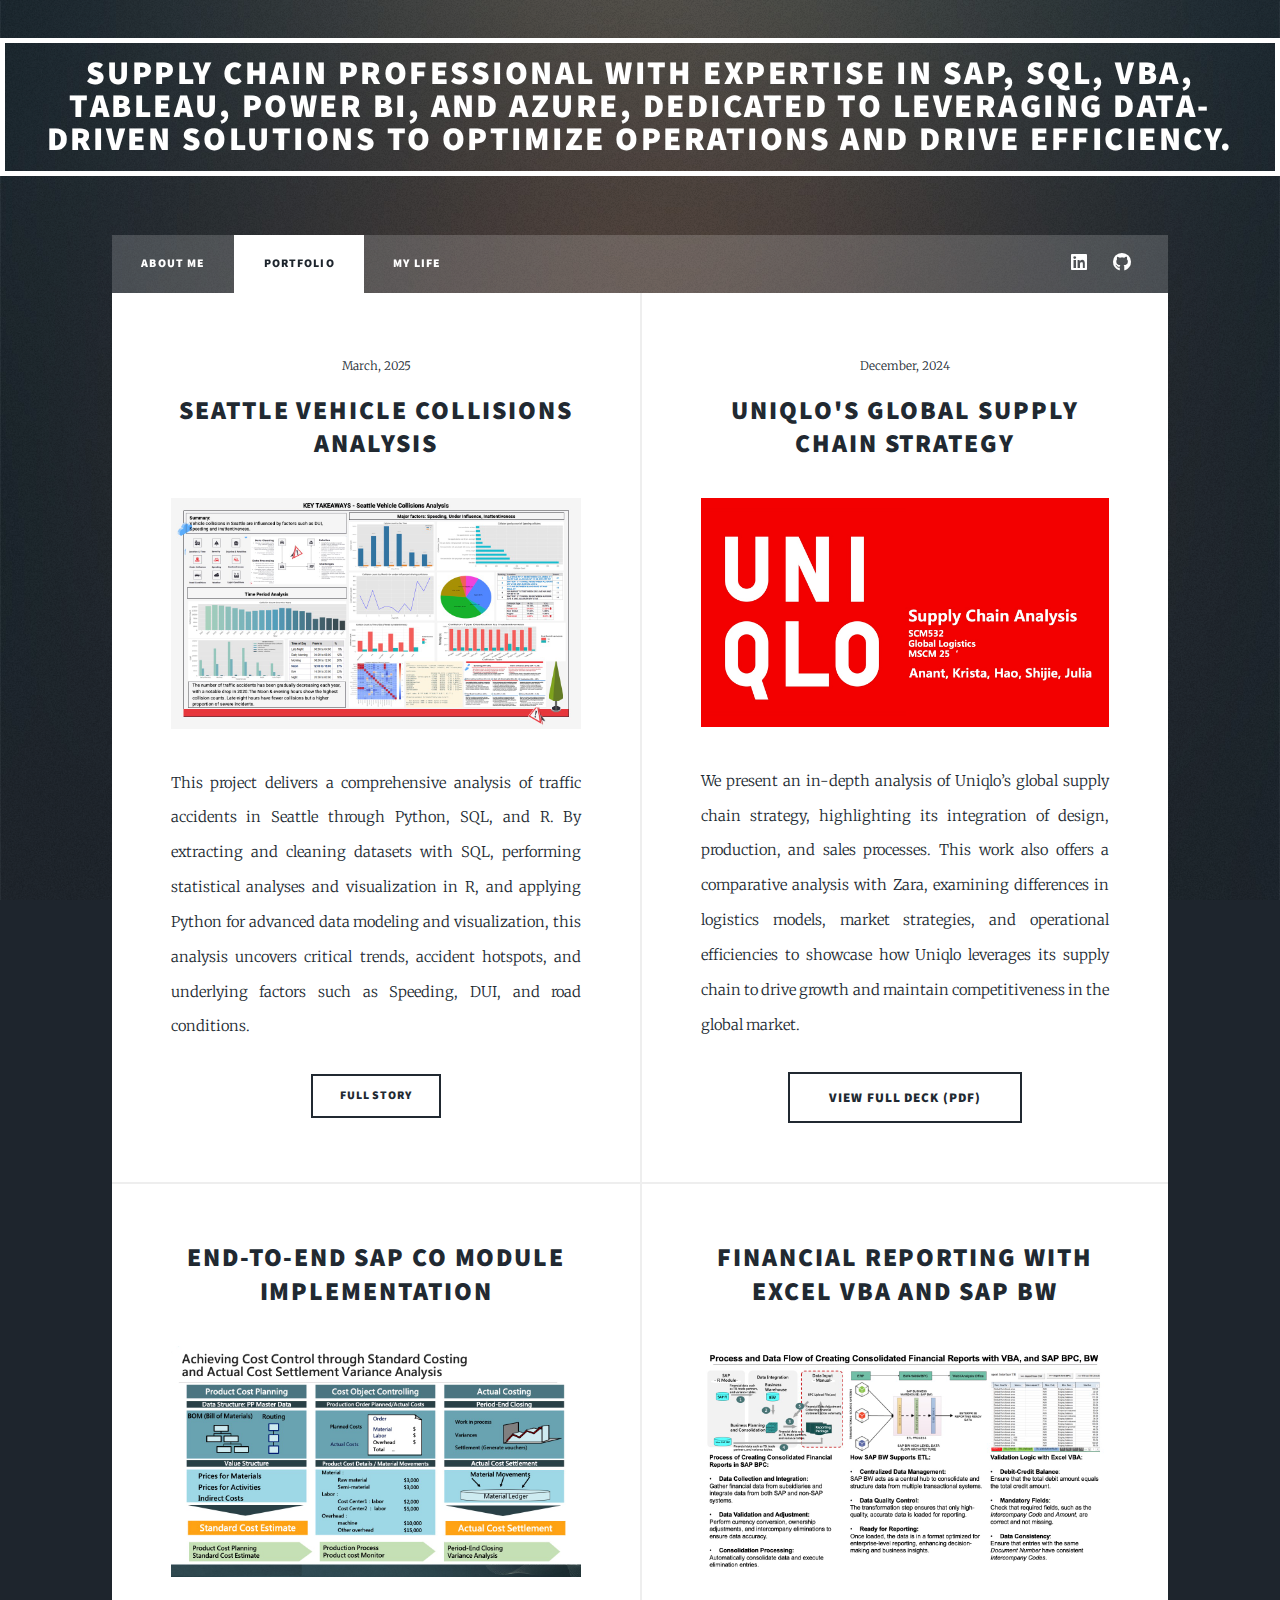
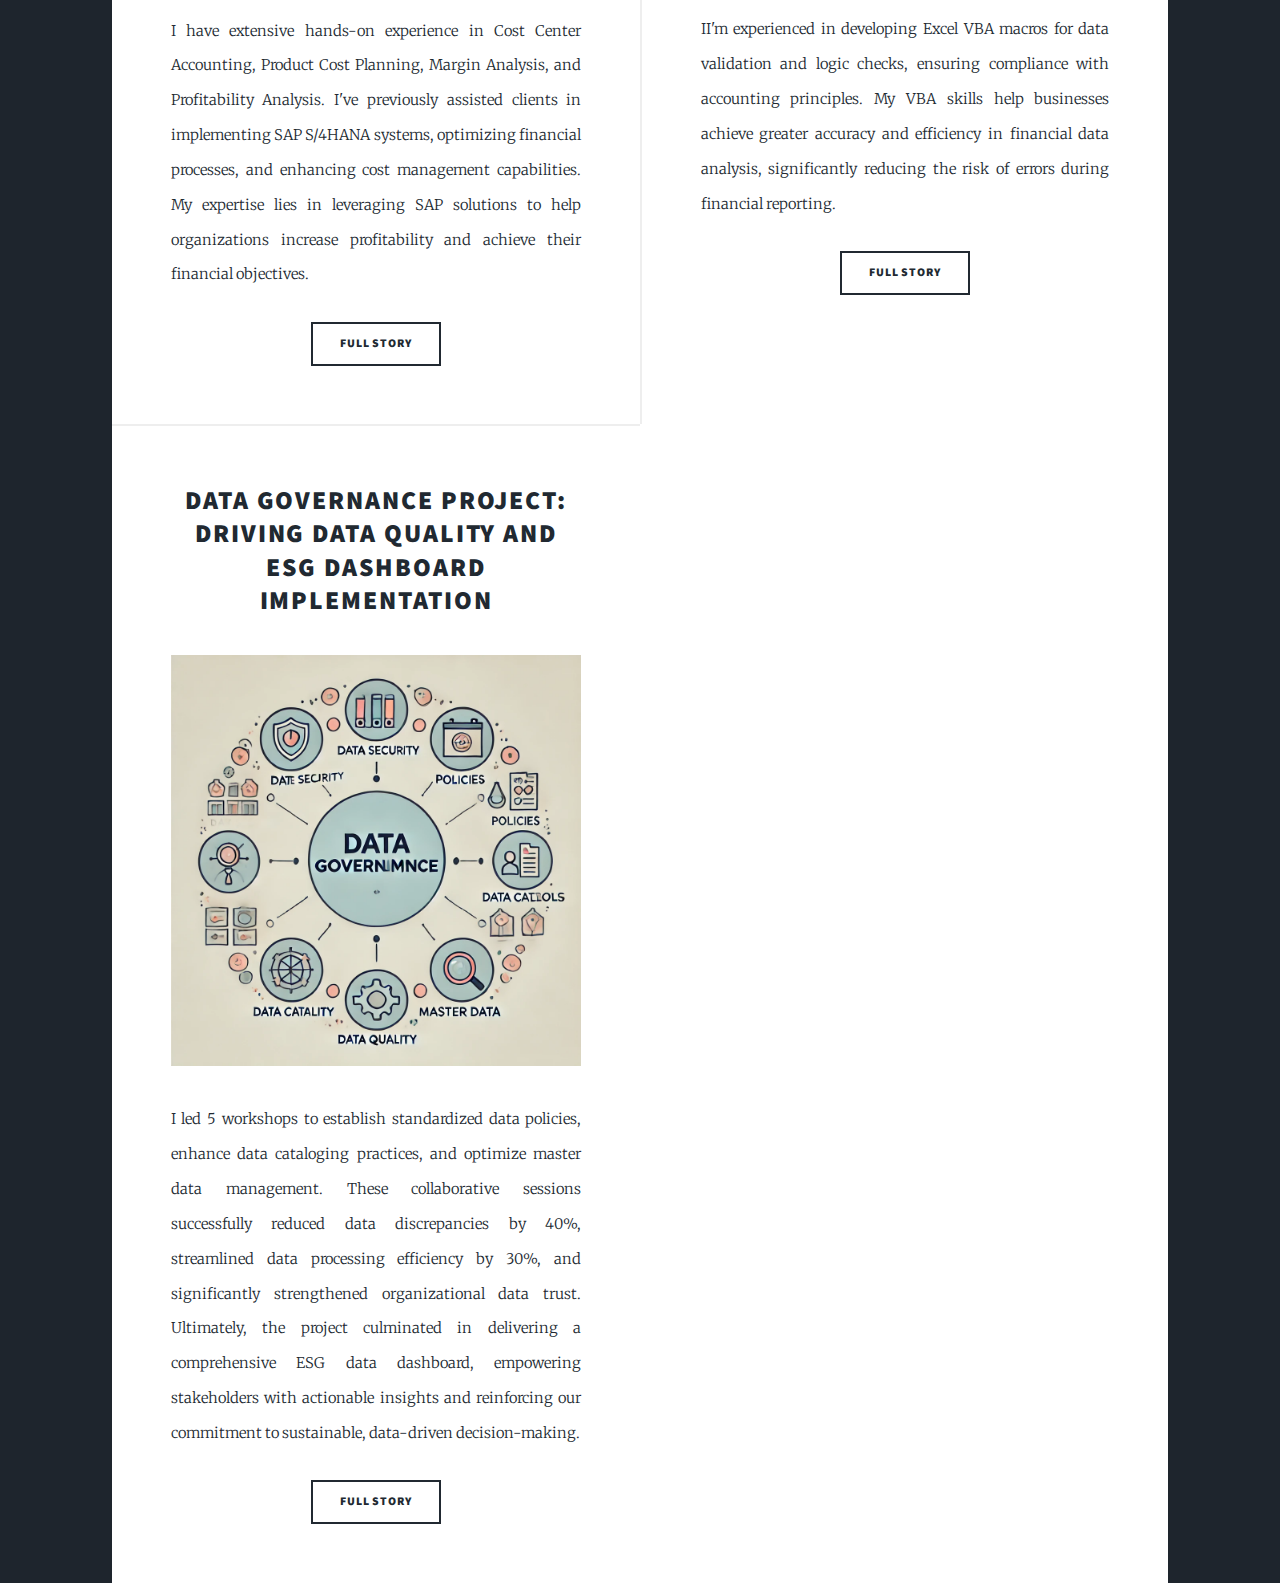
<file: workportfolio.html>
<!DOCTYPE HTML>
<!--
	Massively by HTML5 UP
	html5up.net | @ajlkn
	Free for personal and commercial use under the CCA 3.0 license (html5up.net/license)
-->
<html>
	<head>
		<title>My work portfolio</title>
		<meta charset="utf-8" />
		<meta name="viewport" content="width=device-width, initial-scale=1, user-scalable=no" />
		<link rel="stylesheet" href="assets/css/main.css" />
		<noscript><link rel="stylesheet" href="assets/css/noscript.css" /></noscript>
	</head>
	<body class="is-preload">

		<!-- Wrapper -->
			<div id="wrapper">

				<!-- Header -->
					<header id="header">
						<a  class="logo">Supply chain professional with expertise in SAP, SQL, VBA, Tableau, Power BI, and Azure,
							dedicated to leveraging data-driven solutions to optimize operations and drive efficiency.
							</a>
					</header>

				<!-- Nav -->
					<nav id="nav">
						<ul class="links">
							<li><a href="index.html">About Me</a></li>
							<li class="active"><a href="workportfolio"> Portfolio</a></li>
							<li><a href="mylife.html">My Life</a></li>
						</ul>
						<ul class="icons">
							<li>
								<a href="https://www.linkedin.com/in/hao-tung-911577174/" 
								   class="icon brands alt fa-linkedin" 
								   target="_blank" 
								   rel="noopener noreferrer">
								   <span class="label">LinkedIn</span>
								</a>
							  </li>
							  <li><a href="https://github.com/yuhaotung?tab=projects" class="icon brands fa-github"><span class="label">GitHub</span></a></li>
					</nav>

				<!-- Main -->
					<div id="main">

						<!-- Posts -->
						<section class="posts">
							<article>
								<header>
									<span class="date">March, 2025</span>
									<h2><a href="#">Seattle Vehicle Collisions Analysis</a></h2>
								</header>
								<a href="#" class="image fit"><img src="images/Seattle Vehicles Collisions Analysis_v0.93.jpg" alt="" /></a>
								<p>This project delivers a comprehensive analysis of traffic accidents in Seattle through Python, SQL, and R. 
								By extracting and cleaning datasets with SQL, performing statistical analyses and visualization in R, and applying Python for advanced data modeling and visualization, this analysis uncovers critical trends, accident hotspots, and underlying factors such as Speeding, DUI, and road conditions.</p>
								<ul class="actions special">
									<li><a href="#" class="button">Full Story</a></li>
								</ul>
							</article>
							<article>
								<header>
									<span class="date">December, 2024</span>
									<h2><a href="#">Uniqlo's Global Supply Chain Strategy</a></h2>
								</header>
								<!--<a href="#" class="image fit"><img src="images/pic02.jpg" alt="" /></a> -->
								<img src="images/uniqlofp.jpeg" alt="Portfolio Thumbnail" class="image fit">
								</a>
								<p>We present an in-depth analysis of Uniqlo’s global supply chain strategy, highlighting its integration of design, production, and sales processes. 
									This work also offers a comparative analysis with Zara, examining differences in logistics models, market strategies, and operational efficiencies to showcase how Uniqlo leverages its supply chain to drive growth and maintain competitiveness in the global market.</p>
								<ul class="actions special">
									<li>
										<a href="https://drive.google.com/file/d/1V72C4cBLROvL35Ob3V0c-N7ruiok_vfh/view?usp=sharing" 
										   target="_blank" 
										   rel="noopener noreferrer" 
										   class="button large">
										   View Full Deck (PDF)
										</a>
									</li>
								</ul>
							</article>
							<article>
								<header>
									<h2><a href="#">End-to-End SAP CO Module Implementation</a></h2>
								</header>
								<a href="#" class="image fit"><img src="images/CO_Process.jpg" alt="" /></a>
								<p>I have extensive hands-on experience in Cost Center Accounting, Product Cost Planning, Margin Analysis, and Profitability Analysis. I've previously assisted clients in implementing SAP S/4HANA systems, optimizing financial processes, and enhancing cost management capabilities. My expertise lies in leveraging SAP solutions to help organizations increase profitability and achieve their financial objectives.</p>
								<ul class="actions special">
									<li><a href="#" class="button">Full Story</a></li>
								</ul>
							</article>
							<article>
								<header>
									<h2><a href="#">Financial Reporting With Excel VBA and SAP BW</a></h2>
								</header>
								<a href="#" class="image fit"><img src="images/BPC Data Flow.jpg" alt="" /></a>
								<p>II'm experienced in developing Excel VBA macros for data validation and logic checks, ensuring compliance with accounting principles. My VBA skills help businesses achieve greater accuracy and efficiency in financial data analysis, significantly reducing the risk of errors during financial reporting.</p>
								<ul class="actions special">
									<li><a href="#" class="button">Full Story</a></li>
								</ul>
							</article>
							<article>
								<header>
									<h2><a href="#">Data Governance Project: Driving Data Quality and ESG Dashboard Implementation
									</a></h2>
								</header>
								<a href="#" class="image fit"><img src="images/datagov.webp" alt="" /></a>
								<p>I led 5 workshops to establish standardized data policies, enhance data cataloging practices, and optimize master data management. These collaborative sessions successfully reduced data discrepancies by 40%, streamlined data processing efficiency by 30%, and significantly strengthened organizational data trust. 
									Ultimately, the project culminated in delivering a comprehensive ESG data dashboard, empowering stakeholders with actionable insights and reinforcing our commitment to sustainable, data-driven decision-making.</p>
								<ul class="actions special">
									<li><a href="#" class="button">Full Story</a></li>
								</ul>
							</article>
							<!--<article>
								<header>
									<span class="date">April 7, 2017</span>
									<h2><a href="#">Augue lorem<br />
									primis vestibulum</a></h2>
								</header>
								<a href="#" class="image fit"><img src="images/pic07.jpg" alt="" /></a>
								<p>Donec eget ex magna. Interdum et malesuada fames ac ante ipsum primis in faucibus. Pellentesque venenatis dolor imperdiet dolor mattis sagittis magna etiam.</p>
								<ul class="actions special">
									<li><a href="#" class="button">Full Story</a></li>
								</ul>
							</article>
						-->





				<!-- Copyright -->
					<div id="copyright">
						<ul><li>&copy; Untitled</li><li>Design: <a href="https://html5up.net">HTML5 UP</a></li></ul>
					</div>

			</div>

		<!-- Scripts -->
			<script src="assets/js/jquery.min.js"></script>
			<script src="assets/js/jquery.scrollex.min.js"></script>
			<script src="assets/js/jquery.scrolly.min.js"></script>
			<script src="assets/js/browser.min.js"></script>
			<script src="assets/js/breakpoints.min.js"></script>
			<script src="assets/js/util.js"></script>
			<script src="assets/js/main.js"></script>

	</body>
</html>
</file>
<file: assets/css/main.css>
@import url(fontawesome-all.min.css);
@import url("https://fonts.googleapis.com/css?family=Merriweather:300,700,300italic,700italic|Source+Sans+Pro:900");

/*
	Massively by HTML5 UP
	html5up.net | @ajlkn
	Free for personal and commercial use under the CCA 3.0 license (html5up.net/license)
*/

html, body, div, span, applet, object,
iframe, h1, h2, h3, h4, h5, h6, p, blockquote,
pre, a, abbr, acronym, address, big, cite,
code, del, dfn, em, img, ins, kbd, q, s, samp,
small, strike, strong, sub, sup, tt, var, b,
u, i, center, dl, dt, dd, ol, ul, li, fieldset,
form, label, legend, table, caption, tbody,
tfoot, thead, tr, th, td, article, aside,
canvas, details, embed, figure, figcaption,
footer, header, hgroup, menu, nav, output, ruby,
section, summary, time, mark, audio, video {
	margin: 0;
	padding: 0;
	border: 0;
	font-size: 100%;
	font: inherit;
	vertical-align: baseline;}

article, aside, details, figcaption, figure,
footer, header, hgroup, menu, nav, section {
	display: block;}

body {
	line-height: 1;
}

ol, ul {
	list-style: none;
}

blockquote, q {
	quotes: none;
}

	blockquote:before, blockquote:after, q:before, q:after {
		content: '';
		content: none;
	}

table {
	border-collapse: collapse;
	border-spacing: 0;
}

body {
	-webkit-text-size-adjust: none;
}

mark {
	background-color: transparent;
	color: inherit;
}

input::-moz-focus-inner {
	border: 0;
	padding: 0;
}

input, select, textarea {
	-moz-appearance: none;
	-webkit-appearance: none;
	-ms-appearance: none;
	appearance: none;
}

/* Basic */

	@-ms-viewport {
		width: device-width;
	}

	body {
		-ms-overflow-style: scrollbar;
	}

	@media screen and (max-width: 480px) {

		html, body {
			min-width: 320px;
		}

	}

	html {
		box-sizing: border-box;
	}

	*, *:before, *:after {
		box-sizing: inherit;
	}

	body {
		background-color: #1e252d;
	}

		body.is-preload *, body.is-preload *:before, body.is-preload *:after {
			-moz-animation: none !important;
			-webkit-animation: none !important;
			-ms-animation: none !important;
			animation: none !important;
			-moz-transition: none !important;
			-webkit-transition: none !important;
			-ms-transition: none !important;
			transition: none !important;
		}

/* Type */

	html {
		font-size: 16pt;
	}

		@media screen and (max-width: 1680px) {

			html {
				font-size: 12pt;
			}

		}

		@media screen and (max-width: 1280px) {

			html {
				font-size: 11pt;
			}

		}

		@media screen and (max-width: 360px) {

			html {
				font-size: 10pt;
			}

		}

	body {
		color: #212931;
	}

	body, input, select, textarea {
		font-family: "Merriweather", Georgia, serif;
		font-weight: 300;
		font-size: 1rem;
		line-height: 2.375;
	}

	a {
		-moz-transition: color 0.2s ease-in-out, background-color 0.2s ease-in-out, border-color 0.2s ease-in-out, box-shadow 0.2s ease-in-out;
		-webkit-transition: color 0.2s ease-in-out, background-color 0.2s ease-in-out, border-color 0.2s ease-in-out, box-shadow 0.2s ease-in-out;
		-ms-transition: color 0.2s ease-in-out, background-color 0.2s ease-in-out, border-color 0.2s ease-in-out, box-shadow 0.2s ease-in-out;
		transition: color 0.2s ease-in-out, background-color 0.2s ease-in-out, border-color 0.2s ease-in-out, box-shadow 0.2s ease-in-out;
		border-bottom: dotted 1px;
		text-decoration: none;
	}

		a:hover {
			border-bottom-color: transparent;
		}

	strong, b {
		font-weight: 600;
	}

	em, i {
		font-style: italic;
	}

	p {
		text-align: justify;
		margin: 0 0 2rem 0;
	}

	h1, h2, h3, h4, h5, h6 {
		font-family: "Source Sans Pro", Helvetica, sans-serif;
		font-weight: 900;
		line-height: 1.5;
		letter-spacing: 0.075em;
		text-transform: uppercase;
		margin: 0 0 1rem 0;
	}

		h1 a, h2 a, h3 a, h4 a, h5 a, h6 a {
			border-bottom: 0;
			color: inherit;
			text-decoration: none;
		}

	h1 {
		font-size: 3rem;
		line-height: 1.1;
		margin: 0 0 2rem 0;
	}

	h2 {
		font-size: 1.75rem;
		line-height: 1.3;
		margin: 0 0 1.5rem 0;
	}

	h3 {
		font-size: 1.25rem;
		margin: 0 0 1.5rem 0;
	}

	h4 {
		font-size: 1rem;
	}

	h5 {
		font-size: 0.9rem;
	}

	h6 {
		font-size: 0.8rem;
	}

	sub {
		font-size: 0.8rem;
		position: relative;
		top: 0.5rem;
	}

	sup {
		font-size: 0.8rem;
		position: relative;
		top: -0.5rem;
	}

	blockquote {
		border-left: solid 4px;
		font-style: italic;
		margin: 0 0 2rem 0;
		padding: 0.5rem 0 0.5rem 2rem;
	}

	code {
		border: solid 2px;
		font-family: "Courier New", monospace;
		font-size: 0.9rem;
		margin: 0 0.25rem;
		padding: 0.25rem 0.65rem;
	}

	pre {
		-webkit-overflow-scrolling: touch;
		font-family: "Courier New", monospace;
		font-size: 0.9rem;
		margin: 0 0 2rem 0;
	}

		pre code {
			display: block;
			line-height: 1.75;
			padding: 1rem 1.5rem;
			overflow-x: auto;
		}

	hr {
		border: 0;
		border-bottom: solid 2px;
		margin: 3rem 0;
	}

		hr.major {
			margin: 5rem 0;
		}

	.align-left {
		text-align: left;
	}

	.align-center {
		text-align: center;
	}

	.align-right {
		text-align: right;
	}

	input, select, textarea {
		color: #212931;
	}

	a {
		color: #212931;
		border-bottom-color: rgba(33, 41, 49, 0.5);
	}

		a:hover {
			border-bottom-color: transparent;
			color: #18bfef !important;
		}

	strong, b {
		color: #212931;
	}

	h1, h2, h3, h4, h5, h6 {
		color: #212931;
	}

	blockquote {
		border-left-color: #eeeeee;
	}

	code {
		background: rgba(220, 220, 220, 0.25);
		border-color: #eeeeee;
	}

	hr {
		border-bottom-color: #eeeeee;
	}

/* Row */

	.row {
		display: flex;
		flex-wrap: wrap;
		box-sizing: border-box;
		align-items: stretch;
	}

		.row > * {
			box-sizing: border-box;
		}

		.row.gtr-uniform > * > :last-child {
			margin-bottom: 0;
		}

		.row.aln-left {
			justify-content: flex-start;
		}

		.row.aln-center {
			justify-content: center;
		}

		.row.aln-right {
			justify-content: flex-end;
		}

		.row.aln-top {
			align-items: flex-start;
		}

		.row.aln-middle {
			align-items: center;
		}

		.row.aln-bottom {
			align-items: flex-end;
		}

		.row > .imp {
			order: -1;
		}

		.row > .col-1 {
			width: 8.33333%;
		}

		.row > .off-1 {
			margin-left: 8.33333%;
		}

		.row > .col-2 {
			width: 16.66667%;
		}

		.row > .off-2 {
			margin-left: 16.66667%;
		}

		.row > .col-3 {
			width: 25%;
		}

		.row > .off-3 {
			margin-left: 25%;
		}

		.row > .col-4 {
			width: 33.33333%;
		}

		.row > .off-4 {
			margin-left: 33.33333%;
		}

		.row > .col-5 {
			width: 41.66667%;
		}

		.row > .off-5 {
			margin-left: 41.66667%;
		}

		.row > .col-6 {
			width: 50%;
		}

		.row > .off-6 {
			margin-left: 50%;
		}

		.row > .col-7 {
			width: 58.33333%;
		}

		.row > .off-7 {
			margin-left: 58.33333%;
		}

		.row > .col-8 {
			width: 66.66667%;
		}

		.row > .off-8 {
			margin-left: 66.66667%;
		}

		.row > .col-9 {
			width: 75%;
		}

		.row > .off-9 {
			margin-left: 75%;
		}

		.row > .col-10 {
			width: 83.33333%;
		}

		.row > .off-10 {
			margin-left: 83.33333%;
		}

		.row > .col-11 {
			width: 91.66667%;
		}

		.row > .off-11 {
			margin-left: 91.66667%;
		}

		.row > .col-12 {
			width: 100%;
		}

		.row > .off-12 {
			margin-left: 100%;
		}

		.row.gtr-0 {
			margin-top: 0;
			margin-left: 0rem;
		}

			.row.gtr-0 > * {
				padding: 0 0 0 0rem;
			}

			.row.gtr-0.gtr-uniform {
				margin-top: 0rem;
			}

				.row.gtr-0.gtr-uniform > * {
					padding-top: 0rem;
				}

		.row.gtr-25 {
			margin-top: 0;
			margin-left: -0.375rem;
		}

			.row.gtr-25 > * {
				padding: 0 0 0 0.375rem;
			}

			.row.gtr-25.gtr-uniform {
				margin-top: -0.375rem;
			}

				.row.gtr-25.gtr-uniform > * {
					padding-top: 0.375rem;
				}

		.row.gtr-50 {
			margin-top: 0;
			margin-left: -0.75rem;
		}

			.row.gtr-50 > * {
				padding: 0 0 0 0.75rem;
			}

			.row.gtr-50.gtr-uniform {
				margin-top: -0.75rem;
			}

				.row.gtr-50.gtr-uniform > * {
					padding-top: 0.75rem;
				}

		.row {
			margin-top: 0;
			margin-left: -1.5rem;
		}

			.row > * {
				padding: 0 0 0 1.5rem;
			}

			.row.gtr-uniform {
				margin-top: -1.5rem;
			}

				.row.gtr-uniform > * {
					padding-top: 1.5rem;
				}

		.row.gtr-150 {
			margin-top: 0;
			margin-left: -2.25rem;
		}

			.row.gtr-150 > * {
				padding: 0 0 0 2.25rem;
			}

			.row.gtr-150.gtr-uniform {
				margin-top: -2.25rem;
			}

				.row.gtr-150.gtr-uniform > * {
					padding-top: 2.25rem;
				}

		.row.gtr-200 {
			margin-top: 0;
			margin-left: -3rem;
		}

			.row.gtr-200 > * {
				padding: 0 0 0 3rem;
			}

			.row.gtr-200.gtr-uniform {
				margin-top: -3rem;
			}

				.row.gtr-200.gtr-uniform > * {
					padding-top: 3rem;
				}

		@media screen and (max-width: 1680px) {

			.row {
				display: flex;
				flex-wrap: wrap;
				box-sizing: border-box;
				align-items: stretch;
			}

				.row > * {
					box-sizing: border-box;
				}

				.row.gtr-uniform > * > :last-child {
					margin-bottom: 0;
				}

				.row.aln-left {
					justify-content: flex-start;
				}

				.row.aln-center {
					justify-content: center;
				}

				.row.aln-right {
					justify-content: flex-end;
				}

				.row.aln-top {
					align-items: flex-start;
				}

				.row.aln-middle {
					align-items: center;
				}

				.row.aln-bottom {
					align-items: flex-end;
				}

				.row > .imp-xlarge {
					order: -1;
				}

				.row > .col-1-xlarge {
					width: 8.33333%;
				}

				.row > .off-1-xlarge {
					margin-left: 8.33333%;
				}

				.row > .col-2-xlarge {
					width: 16.66667%;
				}

				.row > .off-2-xlarge {
					margin-left: 16.66667%;
				}

				.row > .col-3-xlarge {
					width: 25%;
				}

				.row > .off-3-xlarge {
					margin-left: 25%;
				}

				.row > .col-4-xlarge {
					width: 33.33333%;
				}

				.row > .off-4-xlarge {
					margin-left: 33.33333%;
				}

				.row > .col-5-xlarge {
					width: 41.66667%;
				}

				.row > .off-5-xlarge {
					margin-left: 41.66667%;
				}

				.row > .col-6-xlarge {
					width: 50%;
				}

				.row > .off-6-xlarge {
					margin-left: 50%;
				}

				.row > .col-7-xlarge {
					width: 58.33333%;
				}

				.row > .off-7-xlarge {
					margin-left: 58.33333%;
				}

				.row > .col-8-xlarge {
					width: 66.66667%;
				}

				.row > .off-8-xlarge {
					margin-left: 66.66667%;
				}

				.row > .col-9-xlarge {
					width: 75%;
				}

				.row > .off-9-xlarge {
					margin-left: 75%;
				}

				.row > .col-10-xlarge {
					width: 83.33333%;
				}

				.row > .off-10-xlarge {
					margin-left: 83.33333%;
				}

				.row > .col-11-xlarge {
					width: 91.66667%;
				}

				.row > .off-11-xlarge {
					margin-left: 91.66667%;
				}

				.row > .col-12-xlarge {
					width: 100%;
				}

				.row > .off-12-xlarge {
					margin-left: 100%;
				}

				.row.gtr-0 {
					margin-top: 0;
					margin-left: 0rem;
				}

					.row.gtr-0 > * {
						padding: 0 0 0 0rem;
					}

					.row.gtr-0.gtr-uniform {
						margin-top: 0rem;
					}

						.row.gtr-0.gtr-uniform > * {
							padding-top: 0rem;
						}

				.row.gtr-25 {
					margin-top: 0;
					margin-left: -0.375rem;
				}

					.row.gtr-25 > * {
						padding: 0 0 0 0.375rem;
					}

					.row.gtr-25.gtr-uniform {
						margin-top: -0.375rem;
					}

						.row.gtr-25.gtr-uniform > * {
							padding-top: 0.375rem;
						}

				.row.gtr-50 {
					margin-top: 0;
					margin-left: -0.75rem;
				}

					.row.gtr-50 > * {
						padding: 0 0 0 0.75rem;
					}

					.row.gtr-50.gtr-uniform {
						margin-top: -0.75rem;
					}

						.row.gtr-50.gtr-uniform > * {
							padding-top: 0.75rem;
						}

				.row {
					margin-top: 0;
					margin-left: -1.5rem;
				}

					.row > * {
						padding: 0 0 0 1.5rem;
					}

					.row.gtr-uniform {
						margin-top: -1.5rem;
					}

						.row.gtr-uniform > * {
							padding-top: 1.5rem;
						}

				.row.gtr-150 {
					margin-top: 0;
					margin-left: -2.25rem;
				}

					.row.gtr-150 > * {
						padding: 0 0 0 2.25rem;
					}

					.row.gtr-150.gtr-uniform {
						margin-top: -2.25rem;
					}

						.row.gtr-150.gtr-uniform > * {
							padding-top: 2.25rem;
						}

				.row.gtr-200 {
					margin-top: 0;
					margin-left: -3rem;
				}

					.row.gtr-200 > * {
						padding: 0 0 0 3rem;
					}

					.row.gtr-200.gtr-uniform {
						margin-top: -3rem;
					}

						.row.gtr-200.gtr-uniform > * {
							padding-top: 3rem;
						}

		}

		@media screen and (max-width: 1280px) {

			.row {
				display: flex;
				flex-wrap: wrap;
				box-sizing: border-box;
				align-items: stretch;
			}

				.row > * {
					box-sizing: border-box;
				}

				.row.gtr-uniform > * > :last-child {
					margin-bottom: 0;
				}

				.row.aln-left {
					justify-content: flex-start;
				}

				.row.aln-center {
					justify-content: center;
				}

				.row.aln-right {
					justify-content: flex-end;
				}

				.row.aln-top {
					align-items: flex-start;
				}

				.row.aln-middle {
					align-items: center;
				}

				.row.aln-bottom {
					align-items: flex-end;
				}

				.row > .imp-large {
					order: -1;
				}

				.row > .col-1-large {
					width: 8.33333%;
				}

				.row > .off-1-large {
					margin-left: 8.33333%;
				}

				.row > .col-2-large {
					width: 16.66667%;
				}

				.row > .off-2-large {
					margin-left: 16.66667%;
				}

				.row > .col-3-large {
					width: 25%;
				}

				.row > .off-3-large {
					margin-left: 25%;
				}

				.row > .col-4-large {
					width: 33.33333%;
				}

				.row > .off-4-large {
					margin-left: 33.33333%;
				}

				.row > .col-5-large {
					width: 41.66667%;
				}

				.row > .off-5-large {
					margin-left: 41.66667%;
				}

				.row > .col-6-large {
					width: 50%;
				}

				.row > .off-6-large {
					margin-left: 50%;
				}

				.row > .col-7-large {
					width: 58.33333%;
				}

				.row > .off-7-large {
					margin-left: 58.33333%;
				}

				.row > .col-8-large {
					width: 66.66667%;
				}

				.row > .off-8-large {
					margin-left: 66.66667%;
				}

				.row > .col-9-large {
					width: 75%;
				}

				.row > .off-9-large {
					margin-left: 75%;
				}

				.row > .col-10-large {
					width: 83.33333%;
				}

				.row > .off-10-large {
					margin-left: 83.33333%;
				}

				.row > .col-11-large {
					width: 91.66667%;
				}

				.row > .off-11-large {
					margin-left: 91.66667%;
				}

				.row > .col-12-large {
					width: 100%;
				}

				.row > .off-12-large {
					margin-left: 100%;
				}

				.row.gtr-0 {
					margin-top: 0;
					margin-left: 0rem;
				}

					.row.gtr-0 > * {
						padding: 0 0 0 0rem;
					}

					.row.gtr-0.gtr-uniform {
						margin-top: 0rem;
					}

						.row.gtr-0.gtr-uniform > * {
							padding-top: 0rem;
						}

				.row.gtr-25 {
					margin-top: 0;
					margin-left: -0.375rem;
				}

					.row.gtr-25 > * {
						padding: 0 0 0 0.375rem;
					}

					.row.gtr-25.gtr-uniform {
						margin-top: -0.375rem;
					}

						.row.gtr-25.gtr-uniform > * {
							padding-top: 0.375rem;
						}

				.row.gtr-50 {
					margin-top: 0;
					margin-left: -0.75rem;
				}

					.row.gtr-50 > * {
						padding: 0 0 0 0.75rem;
					}

					.row.gtr-50.gtr-uniform {
						margin-top: -0.75rem;
					}

						.row.gtr-50.gtr-uniform > * {
							padding-top: 0.75rem;
						}

				.row {
					margin-top: 0;
					margin-left: -1.5rem;
				}

					.row > * {
						padding: 0 0 0 1.5rem;
					}

					.row.gtr-uniform {
						margin-top: -1.5rem;
					}

						.row.gtr-uniform > * {
							padding-top: 1.5rem;
						}

				.row.gtr-150 {
					margin-top: 0;
					margin-left: -2.25rem;
				}

					.row.gtr-150 > * {
						padding: 0 0 0 2.25rem;
					}

					.row.gtr-150.gtr-uniform {
						margin-top: -2.25rem;
					}

						.row.gtr-150.gtr-uniform > * {
							padding-top: 2.25rem;
						}

				.row.gtr-200 {
					margin-top: 0;
					margin-left: -3rem;
				}

					.row.gtr-200 > * {
						padding: 0 0 0 3rem;
					}

					.row.gtr-200.gtr-uniform {
						margin-top: -3rem;
					}

						.row.gtr-200.gtr-uniform > * {
							padding-top: 3rem;
						}

		}

		@media screen and (max-width: 980px) {

			.row {
				display: flex;
				flex-wrap: wrap;
				box-sizing: border-box;
				align-items: stretch;
			}

				.row > * {
					box-sizing: border-box;
				}

				.row.gtr-uniform > * > :last-child {
					margin-bottom: 0;
				}

				.row.aln-left {
					justify-content: flex-start;
				}

				.row.aln-center {
					justify-content: center;
				}

				.row.aln-right {
					justify-content: flex-end;
				}

				.row.aln-top {
					align-items: flex-start;
				}

				.row.aln-middle {
					align-items: center;
				}

				.row.aln-bottom {
					align-items: flex-end;
				}

				.row > .imp-medium {
					order: -1;
				}

				.row > .col-1-medium {
					width: 8.33333%;
				}

				.row > .off-1-medium {
					margin-left: 8.33333%;
				}

				.row > .col-2-medium {
					width: 16.66667%;
				}

				.row > .off-2-medium {
					margin-left: 16.66667%;
				}

				.row > .col-3-medium {
					width: 25%;
				}

				.row > .off-3-medium {
					margin-left: 25%;
				}

				.row > .col-4-medium {
					width: 33.33333%;
				}

				.row > .off-4-medium {
					margin-left: 33.33333%;
				}

				.row > .col-5-medium {
					width: 41.66667%;
				}

				.row > .off-5-medium {
					margin-left: 41.66667%;
				}

				.row > .col-6-medium {
					width: 50%;
				}

				.row > .off-6-medium {
					margin-left: 50%;
				}

				.row > .col-7-medium {
					width: 58.33333%;
				}

				.row > .off-7-medium {
					margin-left: 58.33333%;
				}

				.row > .col-8-medium {
					width: 66.66667%;
				}

				.row > .off-8-medium {
					margin-left: 66.66667%;
				}

				.row > .col-9-medium {
					width: 75%;
				}

				.row > .off-9-medium {
					margin-left: 75%;
				}

				.row > .col-10-medium {
					width: 83.33333%;
				}

				.row > .off-10-medium {
					margin-left: 83.33333%;
				}

				.row > .col-11-medium {
					width: 91.66667%;
				}

				.row > .off-11-medium {
					margin-left: 91.66667%;
				}

				.row > .col-12-medium {
					width: 100%;
				}

				.row > .off-12-medium {
					margin-left: 100%;
				}

				.row.gtr-0 {
					margin-top: 0;
					margin-left: 0rem;
				}

					.row.gtr-0 > * {
						padding: 0 0 0 0rem;
					}

					.row.gtr-0.gtr-uniform {
						margin-top: 0rem;
					}

						.row.gtr-0.gtr-uniform > * {
							padding-top: 0rem;
						}

				.row.gtr-25 {
					margin-top: 0;
					margin-left: -0.375rem;
				}

					.row.gtr-25 > * {
						padding: 0 0 0 0.375rem;
					}

					.row.gtr-25.gtr-uniform {
						margin-top: -0.375rem;
					}

						.row.gtr-25.gtr-uniform > * {
							padding-top: 0.375rem;
						}

				.row.gtr-50 {
					margin-top: 0;
					margin-left: -0.75rem;
				}

					.row.gtr-50 > * {
						padding: 0 0 0 0.75rem;
					}

					.row.gtr-50.gtr-uniform {
						margin-top: -0.75rem;
					}

						.row.gtr-50.gtr-uniform > * {
							padding-top: 0.75rem;
						}

				.row {
					margin-top: 0;
					margin-left: -1.5rem;
				}

					.row > * {
						padding: 0 0 0 1.5rem;
					}

					.row.gtr-uniform {
						margin-top: -1.5rem;
					}

						.row.gtr-uniform > * {
							padding-top: 1.5rem;
						}

				.row.gtr-150 {
					margin-top: 0;
					margin-left: -2.25rem;
				}

					.row.gtr-150 > * {
						padding: 0 0 0 2.25rem;
					}

					.row.gtr-150.gtr-uniform {
						margin-top: -2.25rem;
					}

						.row.gtr-150.gtr-uniform > * {
							padding-top: 2.25rem;
						}

				.row.gtr-200 {
					margin-top: 0;
					margin-left: -3rem;
				}

					.row.gtr-200 > * {
						padding: 0 0 0 3rem;
					}

					.row.gtr-200.gtr-uniform {
						margin-top: -3rem;
					}

						.row.gtr-200.gtr-uniform > * {
							padding-top: 3rem;
						}

		}

		@media screen and (max-width: 736px) {

			.row {
				display: flex;
				flex-wrap: wrap;
				box-sizing: border-box;
				align-items: stretch;
			}

				.row > * {
					box-sizing: border-box;
				}

				.row.gtr-uniform > * > :last-child {
					margin-bottom: 0;
				}

				.row.aln-left {
					justify-content: flex-start;
				}

				.row.aln-center {
					justify-content: center;
				}

				.row.aln-right {
					justify-content: flex-end;
				}

				.row.aln-top {
					align-items: flex-start;
				}

				.row.aln-middle {
					align-items: center;
				}

				.row.aln-bottom {
					align-items: flex-end;
				}

				.row > .imp-small {
					order: -1;
				}

				.row > .col-1-small {
					width: 8.33333%;
				}

				.row > .off-1-small {
					margin-left: 8.33333%;
				}

				.row > .col-2-small {
					width: 16.66667%;
				}

				.row > .off-2-small {
					margin-left: 16.66667%;
				}

				.row > .col-3-small {
					width: 25%;
				}

				.row > .off-3-small {
					margin-left: 25%;
				}

				.row > .col-4-small {
					width: 33.33333%;
				}

				.row > .off-4-small {
					margin-left: 33.33333%;
				}

				.row > .col-5-small {
					width: 41.66667%;
				}

				.row > .off-5-small {
					margin-left: 41.66667%;
				}

				.row > .col-6-small {
					width: 50%;
				}

				.row > .off-6-small {
					margin-left: 50%;
				}

				.row > .col-7-small {
					width: 58.33333%;
				}

				.row > .off-7-small {
					margin-left: 58.33333%;
				}

				.row > .col-8-small {
					width: 66.66667%;
				}

				.row > .off-8-small {
					margin-left: 66.66667%;
				}

				.row > .col-9-small {
					width: 75%;
				}

				.row > .off-9-small {
					margin-left: 75%;
				}

				.row > .col-10-small {
					width: 83.33333%;
				}

				.row > .off-10-small {
					margin-left: 83.33333%;
				}

				.row > .col-11-small {
					width: 91.66667%;
				}

				.row > .off-11-small {
					margin-left: 91.66667%;
				}

				.row > .col-12-small {
					width: 100%;
				}

				.row > .off-12-small {
					margin-left: 100%;
				}

				.row.gtr-0 {
					margin-top: 0;
					margin-left: 0rem;
				}

					.row.gtr-0 > * {
						padding: 0 0 0 0rem;
					}

					.row.gtr-0.gtr-uniform {
						margin-top: 0rem;
					}

						.row.gtr-0.gtr-uniform > * {
							padding-top: 0rem;
						}

				.row.gtr-25 {
					margin-top: 0;
					margin-left: -0.375rem;
				}

					.row.gtr-25 > * {
						padding: 0 0 0 0.375rem;
					}

					.row.gtr-25.gtr-uniform {
						margin-top: -0.375rem;
					}

						.row.gtr-25.gtr-uniform > * {
							padding-top: 0.375rem;
						}

				.row.gtr-50 {
					margin-top: 0;
					margin-left: -0.75rem;
				}

					.row.gtr-50 > * {
						padding: 0 0 0 0.75rem;
					}

					.row.gtr-50.gtr-uniform {
						margin-top: -0.75rem;
					}

						.row.gtr-50.gtr-uniform > * {
							padding-top: 0.75rem;
						}

				.row {
					margin-top: 0;
					margin-left: -1.5rem;
				}

					.row > * {
						padding: 0 0 0 1.5rem;
					}

					.row.gtr-uniform {
						margin-top: -1.5rem;
					}

						.row.gtr-uniform > * {
							padding-top: 1.5rem;
						}

				.row.gtr-150 {
					margin-top: 0;
					margin-left: -2.25rem;
				}

					.row.gtr-150 > * {
						padding: 0 0 0 2.25rem;
					}

					.row.gtr-150.gtr-uniform {
						margin-top: -2.25rem;
					}

						.row.gtr-150.gtr-uniform > * {
							padding-top: 2.25rem;
						}

				.row.gtr-200 {
					margin-top: 0;
					margin-left: -3rem;
				}

					.row.gtr-200 > * {
						padding: 0 0 0 3rem;
					}

					.row.gtr-200.gtr-uniform {
						margin-top: -3rem;
					}

						.row.gtr-200.gtr-uniform > * {
							padding-top: 3rem;
						}

		}

		@media screen and (max-width: 480px) {

			.row {
				display: flex;
				flex-wrap: wrap;
				box-sizing: border-box;
				align-items: stretch;
			}

				.row > * {
					box-sizing: border-box;
				}

				.row.gtr-uniform > * > :last-child {
					margin-bottom: 0;
				}

				.row.aln-left {
					justify-content: flex-start;
				}

				.row.aln-center {
					justify-content: center;
				}

				.row.aln-right {
					justify-content: flex-end;
				}

				.row.aln-top {
					align-items: flex-start;
				}

				.row.aln-middle {
					align-items: center;
				}

				.row.aln-bottom {
					align-items: flex-end;
				}

				.row > .imp-xsmall {
					order: -1;
				}

				.row > .col-1-xsmall {
					width: 8.33333%;
				}

				.row > .off-1-xsmall {
					margin-left: 8.33333%;
				}

				.row > .col-2-xsmall {
					width: 16.66667%;
				}

				.row > .off-2-xsmall {
					margin-left: 16.66667%;
				}

				.row > .col-3-xsmall {
					width: 25%;
				}

				.row > .off-3-xsmall {
					margin-left: 25%;
				}

				.row > .col-4-xsmall {
					width: 33.33333%;
				}

				.row > .off-4-xsmall {
					margin-left: 33.33333%;
				}

				.row > .col-5-xsmall {
					width: 41.66667%;
				}

				.row > .off-5-xsmall {
					margin-left: 41.66667%;
				}

				.row > .col-6-xsmall {
					width: 50%;
				}

				.row > .off-6-xsmall {
					margin-left: 50%;
				}

				.row > .col-7-xsmall {
					width: 58.33333%;
				}

				.row > .off-7-xsmall {
					margin-left: 58.33333%;
				}

				.row > .col-8-xsmall {
					width: 66.66667%;
				}

				.row > .off-8-xsmall {
					margin-left: 66.66667%;
				}

				.row > .col-9-xsmall {
					width: 75%;
				}

				.row > .off-9-xsmall {
					margin-left: 75%;
				}

				.row > .col-10-xsmall {
					width: 83.33333%;
				}

				.row > .off-10-xsmall {
					margin-left: 83.33333%;
				}

				.row > .col-11-xsmall {
					width: 91.66667%;
				}

				.row > .off-11-xsmall {
					margin-left: 91.66667%;
				}

				.row > .col-12-xsmall {
					width: 100%;
				}

				.row > .off-12-xsmall {
					margin-left: 100%;
				}

				.row.gtr-0 {
					margin-top: 0;
					margin-left: 0rem;
				}

					.row.gtr-0 > * {
						padding: 0 0 0 0rem;
					}

					.row.gtr-0.gtr-uniform {
						margin-top: 0rem;
					}

						.row.gtr-0.gtr-uniform > * {
							padding-top: 0rem;
						}

				.row.gtr-25 {
					margin-top: 0;
					margin-left: -0.375rem;
				}

					.row.gtr-25 > * {
						padding: 0 0 0 0.375rem;
					}

					.row.gtr-25.gtr-uniform {
						margin-top: -0.375rem;
					}

						.row.gtr-25.gtr-uniform > * {
							padding-top: 0.375rem;
						}

				.row.gtr-50 {
					margin-top: 0;
					margin-left: -0.75rem;
				}

					.row.gtr-50 > * {
						padding: 0 0 0 0.75rem;
					}

					.row.gtr-50.gtr-uniform {
						margin-top: -0.75rem;
					}

						.row.gtr-50.gtr-uniform > * {
							padding-top: 0.75rem;
						}

				.row {
					margin-top: 0;
					margin-left: -1.5rem;
				}

					.row > * {
						padding: 0 0 0 1.5rem;
					}

					.row.gtr-uniform {
						margin-top: -1.5rem;
					}

						.row.gtr-uniform > * {
							padding-top: 1.5rem;
						}

				.row.gtr-150 {
					margin-top: 0;
					margin-left: -2.25rem;
				}

					.row.gtr-150 > * {
						padding: 0 0 0 2.25rem;
					}

					.row.gtr-150.gtr-uniform {
						margin-top: -2.25rem;
					}

						.row.gtr-150.gtr-uniform > * {
							padding-top: 2.25rem;
						}

				.row.gtr-200 {
					margin-top: 0;
					margin-left: -3rem;
				}

					.row.gtr-200 > * {
						padding: 0 0 0 3rem;
					}

					.row.gtr-200.gtr-uniform {
						margin-top: -3rem;
					}

						.row.gtr-200.gtr-uniform > * {
							padding-top: 3rem;
						}

		}

		@media screen and (max-width: 360px) {

			.row {
				display: flex;
				flex-wrap: wrap;
				box-sizing: border-box;
				align-items: stretch;
			}

				.row > * {
					box-sizing: border-box;
				}

				.row.gtr-uniform > * > :last-child {
					margin-bottom: 0;
				}

				.row.aln-left {
					justify-content: flex-start;
				}

				.row.aln-center {
					justify-content: center;
				}

				.row.aln-right {
					justify-content: flex-end;
				}

				.row.aln-top {
					align-items: flex-start;
				}

				.row.aln-middle {
					align-items: center;
				}

				.row.aln-bottom {
					align-items: flex-end;
				}

				.row > .imp-xxsmall {
					order: -1;
				}

				.row > .col-1-xxsmall {
					width: 8.33333%;
				}

				.row > .off-1-xxsmall {
					margin-left: 8.33333%;
				}

				.row > .col-2-xxsmall {
					width: 16.66667%;
				}

				.row > .off-2-xxsmall {
					margin-left: 16.66667%;
				}

				.row > .col-3-xxsmall {
					width: 25%;
				}

				.row > .off-3-xxsmall {
					margin-left: 25%;
				}

				.row > .col-4-xxsmall {
					width: 33.33333%;
				}

				.row > .off-4-xxsmall {
					margin-left: 33.33333%;
				}

				.row > .col-5-xxsmall {
					width: 41.66667%;
				}

				.row > .off-5-xxsmall {
					margin-left: 41.66667%;
				}

				.row > .col-6-xxsmall {
					width: 50%;
				}

				.row > .off-6-xxsmall {
					margin-left: 50%;
				}

				.row > .col-7-xxsmall {
					width: 58.33333%;
				}

				.row > .off-7-xxsmall {
					margin-left: 58.33333%;
				}

				.row > .col-8-xxsmall {
					width: 66.66667%;
				}

				.row > .off-8-xxsmall {
					margin-left: 66.66667%;
				}

				.row > .col-9-xxsmall {
					width: 75%;
				}

				.row > .off-9-xxsmall {
					margin-left: 75%;
				}

				.row > .col-10-xxsmall {
					width: 83.33333%;
				}

				.row > .off-10-xxsmall {
					margin-left: 83.33333%;
				}

				.row > .col-11-xxsmall {
					width: 91.66667%;
				}

				.row > .off-11-xxsmall {
					margin-left: 91.66667%;
				}

				.row > .col-12-xxsmall {
					width: 100%;
				}

				.row > .off-12-xxsmall {
					margin-left: 100%;
				}

				.row.gtr-0 {
					margin-top: 0;
					margin-left: 0rem;
				}

					.row.gtr-0 > * {
						padding: 0 0 0 0rem;
					}

					.row.gtr-0.gtr-uniform {
						margin-top: 0rem;
					}

						.row.gtr-0.gtr-uniform > * {
							padding-top: 0rem;
						}

				.row.gtr-25 {
					margin-top: 0;
					margin-left: -0.375rem;
				}

					.row.gtr-25 > * {
						padding: 0 0 0 0.375rem;
					}

					.row.gtr-25.gtr-uniform {
						margin-top: -0.375rem;
					}

						.row.gtr-25.gtr-uniform > * {
							padding-top: 0.375rem;
						}

				.row.gtr-50 {
					margin-top: 0;
					margin-left: -0.75rem;
				}

					.row.gtr-50 > * {
						padding: 0 0 0 0.75rem;
					}

					.row.gtr-50.gtr-uniform {
						margin-top: -0.75rem;
					}

						.row.gtr-50.gtr-uniform > * {
							padding-top: 0.75rem;
						}

				.row {
					margin-top: 0;
					margin-left: -1.5rem;
				}

					.row > * {
						padding: 0 0 0 1.5rem;
					}

					.row.gtr-uniform {
						margin-top: -1.5rem;
					}

						.row.gtr-uniform > * {
							padding-top: 1.5rem;
						}

				.row.gtr-150 {
					margin-top: 0;
					margin-left: -2.25rem;
				}

					.row.gtr-150 > * {
						padding: 0 0 0 2.25rem;
					}

					.row.gtr-150.gtr-uniform {
						margin-top: -2.25rem;
					}

						.row.gtr-150.gtr-uniform > * {
							padding-top: 2.25rem;
						}

				.row.gtr-200 {
					margin-top: 0;
					margin-left: -3rem;
				}

					.row.gtr-200 > * {
						padding: 0 0 0 3rem;
					}

					.row.gtr-200.gtr-uniform {
						margin-top: -3rem;
					}

						.row.gtr-200.gtr-uniform > * {
							padding-top: 3rem;
						}

		}

/* Box */

	.box {
		border: solid 2px;
		margin-bottom: 2rem;
		padding: 1.5rem;
	}

		.box > :last-child,
		.box > :last-child > :last-child,
		.box > :last-child > :last-child > :last-child {
			margin-bottom: 0;
		}

		.box.alt {
			border: 0;
			border-radius: 0;
			padding: 0;
		}

	.box {
		border-color: #eeeeee;
	}

/* Button */

	input[type="submit"],
	input[type="reset"],
	input[type="button"],
	button,
	.button {
		-moz-appearance: none;
		-webkit-appearance: none;
		-ms-appearance: none;
		appearance: none;
		-moz-transition: background-color 0.2s ease-in-out, box-shadow 0.2s ease-in-out, color 0.2s ease-in-out;
		-webkit-transition: background-color 0.2s ease-in-out, box-shadow 0.2s ease-in-out, color 0.2s ease-in-out;
		-ms-transition: background-color 0.2s ease-in-out, box-shadow 0.2s ease-in-out, color 0.2s ease-in-out;
		transition: background-color 0.2s ease-in-out, box-shadow 0.2s ease-in-out, color 0.2s ease-in-out;
		border: 0;
		border-radius: 0;
		cursor: pointer;
		display: inline-block;
		font-family: "Source Sans Pro", Helvetica, sans-serif;
		font-size: 0.8rem;
		font-weight: 900;
		letter-spacing: 0.075em;
		height: 3rem;
		line-height: 3rem;
		padding: 0 2rem;
		text-align: center;
		text-decoration: none;
		text-transform: uppercase;
		white-space: nowrap;
	}

		input[type="submit"].icon:before,
		input[type="reset"].icon:before,
		input[type="button"].icon:before,
		button.icon:before,
		.button.icon:before {
			margin-right: 0.5rem;
		}

		input[type="submit"].icon.solo,
		input[type="reset"].icon.solo,
		input[type="button"].icon.solo,
		button.icon.solo,
		.button.icon.solo {
			position: relative;
			width: 4rem;
			height: 4rem;
			line-height: 4rem;
			border-radius: 4rem;
			text-indent: 4rem;
			overflow: hidden;
			padding: 0;
			white-space: nowrap;
		}

			input[type="submit"].icon.solo:before,
			input[type="reset"].icon.solo:before,
			input[type="button"].icon.solo:before,
			button.icon.solo:before,
			.button.icon.solo:before {
				position: absolute;
				display: block;
				top: 0;
				left: 0;
				width: inherit;
				height: inherit;
				line-height: inherit;
				font-size: 1.25rem;
				margin-right: 0;
				text-align: center;
				text-indent: 0;
			}

		input[type="submit"].fit,
		input[type="reset"].fit,
		input[type="button"].fit,
		button.fit,
		.button.fit {
			width: 100%;
		}

		input[type="submit"].small,
		input[type="reset"].small,
		input[type="button"].small,
		button.small,
		.button.small {
			font-size: 0.7rem;
			height: 2.5rem;
			line-height: 2.5rem;
			padding: 0 1.5rem;
		}

		input[type="submit"].large,
		input[type="reset"].large,
		input[type="button"].large,
		button.large,
		.button.large {
			font-size: 0.9rem;
			height: 3.5rem;
			line-height: 3.5rem;
			padding: 0 2.75rem;
		}

		@media screen and (max-width: 980px) {

			input[type="submit"],
			input[type="reset"],
			input[type="button"],
			button,
			.button {
				font-size: 0.9rem;
				height: 3.25rem;
				line-height: 3.25rem;
			}

				input[type="submit"].large,
				input[type="reset"].large,
				input[type="button"].large,
				button.large,
				.button.large {
					font-size: 1rem;
					height: 3.75rem;
					line-height: 3.75rem;
				}

		}

		input[type="submit"].disabled, input[type="submit"]:disabled,
		input[type="reset"].disabled,
		input[type="reset"]:disabled,
		input[type="button"].disabled,
		input[type="button"]:disabled,
		button.disabled,
		button:disabled,
		.button.disabled,
		.button:disabled {
			pointer-events: none;
			opacity: 0.25;
		}

	input[type="submit"],
	input[type="reset"],
	input[type="button"],
	button,
	.button {
		background-color: transparent;
		box-shadow: inset 0 0 0 2px #212931;
		color: #212931 !important;
	}

		input[type="submit"]:hover,
		input[type="reset"]:hover,
		input[type="button"]:hover,
		button:hover,
		.button:hover {
			box-shadow: inset 0 0 0 2px #18bfef;
			color: #18bfef !important;
		}

		input[type="submit"].primary,
		input[type="reset"].primary,
		input[type="button"].primary,
		button.primary,
		.button.primary {
			background-color: #212931;
			box-shadow: none;
			color: #ffffff !important;
		}

			input[type="submit"].primary:hover,
			input[type="reset"].primary:hover,
			input[type="button"].primary:hover,
			button.primary:hover,
			.button.primary:hover {
				background-color: #18bfef;
			}

/* Form */

	form {
		margin: 0 0 2rem 0;
	}

		form > :last-child {
			margin-bottom: 0;
		}

		form > .fields {
			display: -moz-flex;
			display: -webkit-flex;
			display: -ms-flex;
			display: flex;
			-moz-flex-wrap: wrap;
			-webkit-flex-wrap: wrap;
			-ms-flex-wrap: wrap;
			flex-wrap: wrap;
			width: calc(100% + 3rem);
			margin: -1.5rem 0 2rem -1.5rem;
		}

			form > .fields > .field {
				-moz-flex-grow: 0;
				-webkit-flex-grow: 0;
				-ms-flex-grow: 0;
				flex-grow: 0;
				-moz-flex-shrink: 0;
				-webkit-flex-shrink: 0;
				-ms-flex-shrink: 0;
				flex-shrink: 0;
				padding: 1.5rem 0 0 1.5rem;
				width: calc(100% - 1.5rem);
			}

				form > .fields > .field.half {
					width: calc(50% - 0.75rem);
				}

				form > .fields > .field.third {
					width: calc(100%/3 - 0.5rem);
				}

				form > .fields > .field.quarter {
					width: calc(25% - 0.375rem);
				}

		@media screen and (max-width: 480px) {

			form > .fields {
				width: calc(100% + 3rem);
				margin: -1.5rem 0 2rem -1.5rem;
			}

				form > .fields > .field {
					padding: 1.5rem 0 0 1.5rem;
					width: calc(100% - 1.5rem);
				}

					form > .fields > .field.half {
						width: calc(100% - 1.5rem);
					}

					form > .fields > .field.third {
						width: calc(100% - 1.5rem);
					}

					form > .fields > .field.quarter {
						width: calc(100% - 1.5rem);
					}

		}

	label {
		display: block;
		font-family: "Source Sans Pro", Helvetica, sans-serif;
		font-weight: 900;
		line-height: 1.5;
		letter-spacing: 0.075em;
		font-size: 0.8rem;
		text-transform: uppercase;
		margin: 0 0 0.75rem 0;
	}

		@media screen and (max-width: 980px) {

			label {
				font-size: 0.9rem;
			}

		}

	input[type="text"],
	input[type="password"],
	input[type="email"],
	select,
	textarea {
		-moz-appearance: none;
		-webkit-appearance: none;
		-ms-appearance: none;
		appearance: none;
		background: transparent;
		border-radius: 0;
		border: solid 2px;
		color: inherit;
		display: block;
		outline: 0;
		padding: 0 1rem;
		text-decoration: none;
		width: 100%;
	}

		input[type="text"]:invalid,
		input[type="password"]:invalid,
		input[type="email"]:invalid,
		select:invalid,
		textarea:invalid {
			box-shadow: none;
		}

	select {
		background-size: 1.25rem;
		background-repeat: no-repeat;
		background-position: calc(100% - 1rem) center;
		height: 3rem;
		padding-right: 3rem;
		text-overflow: ellipsis;
	}

		select:focus::-ms-value {
			background-color: transparent;
		}

		select::-ms-expand {
			display: none;
		}

	input[type="text"],
	input[type="password"],
	input[type="email"],
	select {
		height: 3rem;
	}

	textarea {
		padding: 0.75rem 1rem;
	}

	input[type="checkbox"],
	input[type="radio"] {
		-moz-appearance: none;
		-webkit-appearance: none;
		-ms-appearance: none;
		appearance: none;
		display: block;
		float: left;
		margin-right: -2rem;
		opacity: 0;
		width: 1rem;
		z-index: -1;
	}

		input[type="checkbox"] + label,
		input[type="radio"] + label {
			text-decoration: none;
			cursor: pointer;
			display: inline-block;
			font-size: 1rem;
			letter-spacing: 0;
			font-family: "Merriweather", Georgia, serif;
			text-transform: none;
			font-weight: 300;
			padding-left: 2.8rem;
			padding-right: 1rem;
			position: relative;
		}

			input[type="checkbox"] + label:before,
			input[type="radio"] + label:before {
				-moz-osx-font-smoothing: grayscale;
				-webkit-font-smoothing: antialiased;
				display: inline-block;
				font-style: normal;
				font-variant: normal;
				text-rendering: auto;
				line-height: 1;
				text-transform: none !important;
				font-family: 'Font Awesome 5 Free';
				font-weight: 900;
			}

			input[type="checkbox"] + label:before,
			input[type="radio"] + label:before {
				border-radius: 0;
				border: solid 2px;
				content: '';
				display: inline-block;
				font-size: 0.8rem;
				height: 1.8rem;
				left: 0;
				line-height: 1.65rem;
				position: absolute;
				text-align: center;
				top: -0.125rem;
				width: 1.8rem;
			}

		input[type="checkbox"]:checked + label:before,
		input[type="radio"]:checked + label:before {
			content: '\f00c';
		}

	input[type="checkbox"] + label:before {
		border-radius: 0;
	}

	input[type="radio"] + label:before {
		border-radius: 100%;
	}

	::-webkit-input-placeholder {
		opacity: 1.0;
	}

	:-moz-placeholder {
		opacity: 1.0;
	}

	::-moz-placeholder {
		opacity: 1.0;
	}

	:-ms-input-placeholder {
		opacity: 1.0;
	}

	label {
		color: #212931;
	}

	input[type="text"],
	input[type="password"],
	input[type="email"],
	select,
	textarea {
		border-color: #eeeeee;
	}

		input[type="text"]:focus,
		input[type="password"]:focus,
		input[type="email"]:focus,
		select:focus,
		textarea:focus {
			border-color: #18bfef;
		}

	select {
		background-image: url("data:image/svg+xml;charset=utf8,%3Csvg xmlns='http://www.w3.org/2000/svg' width='40' height='40' preserveAspectRatio='none' viewBox='0 0 40 40'%3E%3Cpath d='M9.4,12.3l10.4,10.4l10.4-10.4c0.2-0.2,0.5-0.4,0.9-0.4c0.3,0,0.6,0.1,0.9,0.4l3.3,3.3c0.2,0.2,0.4,0.5,0.4,0.9 c0,0.4-0.1,0.6-0.4,0.9L20.7,31.9c-0.2,0.2-0.5,0.4-0.9,0.4c-0.3,0-0.6-0.1-0.9-0.4L4.3,17.3c-0.2-0.2-0.4-0.5-0.4-0.9 c0-0.4,0.1-0.6,0.4-0.9l3.3-3.3c0.2-0.2,0.5-0.4,0.9-0.4S9.1,12.1,9.4,12.3z' fill='%23eeeeee' /%3E%3C/svg%3E");
	}

		select option {
			background-color: #ffffff;
			color: #212931;
		}

	.select-wrapper:before {
		color: #eeeeee;
	}

	input[type="checkbox"] + label,
	input[type="radio"] + label {
		color: #212931;
	}

		input[type="checkbox"] + label:before,
		input[type="radio"] + label:before {
			border-color: #eeeeee;
		}

	input[type="checkbox"]:checked + label:before,
	input[type="radio"]:checked + label:before {
		background-color: #212931;
		border-color: #212931;
		color: #ffffff;
	}

	input[type="checkbox"]:focus + label:before,
	input[type="radio"]:focus + label:before {
		border-color: #18bfef;
	}

	::-webkit-input-placeholder {
		color: #909498 !important;
	}

	:-moz-placeholder {
		color: #909498 !important;
	}

	::-moz-placeholder {
		color: #909498 !important;
	}

	:-ms-input-placeholder {
		color: #909498 !important;
	}

	.formerize-placeholder {
		color: #909498 !important;
	}

/* Icon */

	.icon {
		text-decoration: none;
		border-bottom: none;
		position: relative;
	}

		.icon:before {
			-moz-osx-font-smoothing: grayscale;
			-webkit-font-smoothing: antialiased;
			display: inline-block;
			font-style: normal;
			font-variant: normal;
			text-rendering: auto;
			line-height: 1;
			text-transform: none !important;
			font-family: 'Font Awesome 5 Free';
			font-weight: 400;
		}

		.icon > .label {
			display: none;
		}

		.icon:before {
			line-height: inherit;
		}

		.icon.solid:before {
			font-weight: 900;
		}

		.icon.brands:before {
			font-family: 'Font Awesome 5 Brands';
		}

/* Image */

	.image {
		border: 0;
		display: inline-block;
		position: relative;
	}

		.image img {
			display: block;
		}

		.image.left, .image.right {
			max-width: 40%;
		}

			.image.left img, .image.right img {
				width: 100%;
			}

		.image.left {
			float: left;
			margin: 0 2rem 2rem 0;
			top: 0.75rem;
		}

		.image.right {
			float: right;
			margin: 0 0 2rem 2rem;
			top: 0.75rem;
		}

		.image.fit {
			display: block;
			margin: 2.5rem 0;
			width: 100%;
		}

			.image.fit:first-child {
				margin-top: 0;
			}

			.image.fit img {
				width: 100%;
			}

		.image.main {
			display: block;
			margin: 4rem 0;
			width: 100%;
		}

			.image.main:first-child {
				margin-top: 0;
			}

			.image.main img {
				width: 100%;
			}

		@media screen and (max-width: 736px) {

			.image.fit {
				margin: 2rem 0;
			}

			.image.main {
				margin: 2rem 0;
			}

		}

	a.image {
		overflow: hidden;
	}

		a.image img {
			-moz-transition: -moz-transform 0.2s ease-out;
			-webkit-transition: -webkit-transform 0.2s ease-out;
			-ms-transition: -ms-transform 0.2s ease-out;
			transition: transform 0.2s ease-out;
		}

		a.image:hover img {
			-moz-transform: scale(1.05);
			-webkit-transform: scale(1.05);
			-ms-transform: scale(1.05);
			transform: scale(1.05);
		}

/* Actions */

	ul.actions {
		display: -moz-flex;
		display: -webkit-flex;
		display: -ms-flex;
		display: flex;
		cursor: default;
		list-style: none;
		margin-left: -1rem;
		padding-left: 0;
	}

		ul.actions li {
			padding: 0 0 0 1rem;
			vertical-align: middle;
		}

		ul.actions.special {
			-moz-justify-content: center;
			-webkit-justify-content: center;
			-ms-justify-content: center;
			justify-content: center;
			width: 100%;
			margin-left: 0;
		}

			ul.actions.special li:first-child {
				padding-left: 0;
			}

		ul.actions.stacked {
			-moz-flex-direction: column;
			-webkit-flex-direction: column;
			-ms-flex-direction: column;
			flex-direction: column;
			margin-left: 0;
		}

			ul.actions.stacked li {
				padding: 1.3rem 0 0 0;
			}

				ul.actions.stacked li:first-child {
					padding-top: 0;
				}

		ul.actions.fit {
			width: calc(100% + 1rem);
		}

			ul.actions.fit li {
				-moz-flex-grow: 1;
				-webkit-flex-grow: 1;
				-ms-flex-grow: 1;
				flex-grow: 1;
				-moz-flex-shrink: 1;
				-webkit-flex-shrink: 1;
				-ms-flex-shrink: 1;
				flex-shrink: 1;
				width: 100%;
			}

				ul.actions.fit li > * {
					width: 100%;
				}

			ul.actions.fit.stacked {
				width: 100%;
			}

		@media screen and (max-width: 480px) {

			ul.actions:not(.fixed) {
				-moz-flex-direction: column;
				-webkit-flex-direction: column;
				-ms-flex-direction: column;
				flex-direction: column;
				margin-left: 0;
				width: 100% !important;
			}

				ul.actions:not(.fixed) li {
					-moz-flex-grow: 1;
					-webkit-flex-grow: 1;
					-ms-flex-grow: 1;
					flex-grow: 1;
					-moz-flex-shrink: 1;
					-webkit-flex-shrink: 1;
					-ms-flex-shrink: 1;
					flex-shrink: 1;
					padding: 1rem 0 0 0;
					text-align: center;
					width: 100%;
				}

					ul.actions:not(.fixed) li > * {
						width: 100%;
					}

					ul.actions:not(.fixed) li:first-child {
						padding-top: 0;
					}

					ul.actions:not(.fixed) li input[type="submit"],
					ul.actions:not(.fixed) li input[type="reset"],
					ul.actions:not(.fixed) li input[type="button"],
					ul.actions:not(.fixed) li button,
					ul.actions:not(.fixed) li .button {
						width: 100%;
					}

						ul.actions:not(.fixed) li input[type="submit"].icon:before,
						ul.actions:not(.fixed) li input[type="reset"].icon:before,
						ul.actions:not(.fixed) li input[type="button"].icon:before,
						ul.actions:not(.fixed) li button.icon:before,
						ul.actions:not(.fixed) li .button.icon:before {
							margin-left: -0.5rem;
						}

		}

/* Icons */

	ul.icons {
		cursor: default;
		list-style: none;
		padding-left: 0;
	}

		ul.icons li {
			display: inline-block;
			padding: 0 0.5rem 0 0;
			vertical-align: middle;
		}

			ul.icons li:last-child {
				padding-right: 0;
			}

			ul.icons li .icon:before {
				width: 2.25rem;
				height: 2.25rem;
				line-height: 2.25rem;
				display: inline-block;
				text-align: center;
				border-radius: 100%;
				font-size: 1.25rem;
			}

		ul.icons.alt li .icon:before {
			-moz-transition: color 0.2s ease-in-out, background-color 0.2s ease-in-out, border-color 0.2s ease-in-out, box-shadow 0.2s ease-in-out;
			-webkit-transition: color 0.2s ease-in-out, background-color 0.2s ease-in-out, border-color 0.2s ease-in-out, box-shadow 0.2s ease-in-out;
			-ms-transition: color 0.2s ease-in-out, background-color 0.2s ease-in-out, border-color 0.2s ease-in-out, box-shadow 0.2s ease-in-out;
			transition: color 0.2s ease-in-out, background-color 0.2s ease-in-out, border-color 0.2s ease-in-out, box-shadow 0.2s ease-in-out;
			font-size: 1rem;
		}

/* List */

	ol {
		list-style: decimal;
		margin: 0 0 2rem 0;
		padding-left: 1.25rem;
	}

		ol li {
			padding-left: 0.25rem;
		}

	ul {
		list-style: disc;
		margin: 0 0 2rem 0;
		padding-left: 1rem;
	}

		ul li {
			padding-left: 0.5rem;
		}

		ul.divided {
			list-style: none;
			padding-left: 0;
		}

			ul.divided li {
				border-top: solid 1px;
				padding: 0.5rem 0;
			}

				ul.divided li:first-child {
					border-top: 0;
					padding-top: 0;
				}

	dl {
		margin: 0 0 2rem 0;
	}

		dl dt {
			display: block;
			font-weight: 600;
			margin: 0 0 1rem 0;
		}

		dl dd {
			margin-left: 2rem;
		}

	ul.divided li {
		border-top-color: #eeeeee;
	}

	ul.icons li a.icon:hover:before {
		color: #18bfef;
	}

	ul.icons.alt li .icon:before {
		box-shadow: inset 0 0 0 2px #eeeeee;
	}

	ul.icons.alt li a.icon:hover:before {
		box-shadow: inset 0 0 0 2px #18bfef;
	}

/* Section/Article */

	section.special, article.special {
		text-align: center;
	}

	header {
		cursor: default;
	}

		header > .date {
			display: block;
			font-size: 0.8rem;
			height: 1;
			margin: 0 0 1rem 0;
			position: relative;
		}

		header > p {
			font-style: italic;
		}

		header > h1 + p {
			font-size: 1.1rem;
			margin-top: -0.5rem;
			line-height: 2;
		}

		header > h2 + p {
			font-size: 1rem;
			margin-top: -0.75rem;
		}

		header > h3 + p {
			font-size: 0.9rem;
			margin-top: -0.75rem;
		}

		header > h4 + p {
			font-size: 0.8rem;
			margin-top: -0.75rem;
		}

		header.major {
			margin: 0 0 4rem 0;
			text-align: center;
		}

			header.major > :last-child {
				margin-bottom: 0;
			}

			header.major > p {
				margin-top: 0;
				text-align: center;
			}

			header.major > .date {
				font-size: 1rem;
				margin: 0 0 4rem 0;
			}

				header.major > .date:before, header.major > .date:after {
					content: '';
					display: block;
					position: absolute;
					top: 50%;
					width: calc(50% - 6rem);
					border-top: solid 2px;
				}

				header.major > .date:before {
					left: 0;
				}

				header.major > .date:after {
					right: 0;
				}

		@media screen and (max-width: 980px) {

			header br {
				display: none;
			}

		}

		@media screen and (max-width: 736px) {

			header.major {
				margin: 0 0 2rem 0;
			}

		}

	header.major .date:before, header.major .date:after {
		border-top-color: #eeeeee;
	}

/* Table */

	.table-wrapper {
		-webkit-overflow-scrolling: touch;
		overflow-x: auto;
	}

	table {
		margin: 0 0 2rem 0;
		width: 100%;
	}

		table tbody tr {
			border: solid 1px;
			border-left: 0;
			border-right: 0;
		}

		table td {
			padding: 0.75rem 0.75rem;
		}

		table th {
			font-family: "Source Sans Pro", Helvetica, sans-serif;
			font-size: 0.8rem;
			font-weight: 900;
			letter-spacing: 0.075em;
			line-height: 1.5;
			padding: 0 0.75rem 0.75rem 0.75rem;
			text-align: left;
			text-transform: uppercase;
		}

			@media screen and (max-width: 980px) {

				table th {
					font-size: 0.9rem;
				}

			}

		table thead {
			border-bottom: solid 2px;
		}

		table tfoot {
			border-top: solid 2px;
		}

		table.alt {
			border-collapse: separate;
		}

			table.alt tbody tr td {
				border: solid 1px;
				border-left-width: 0;
				border-top-width: 0;
			}

				table.alt tbody tr td:first-child {
					border-left-width: 1px;
				}

			table.alt tbody tr:first-child td {
				border-top-width: 1px;
			}

			table.alt thead {
				border-bottom: 0;
			}

			table.alt tfoot {
				border-top: 0;
			}

	table tbody tr {
		border-color: #eeeeee;
	}

		table tbody tr:nth-child(2n + 1) {
			background-color: rgba(220, 220, 220, 0.25);
		}

	table th {
		color: #212931;
	}

	table thead {
		border-bottom-color: #eeeeee;
	}

	table tfoot {
		border-top-color: #eeeeee;
	}

	table.alt tbody tr td {
		border-color: #eeeeee;
	}

/* Pagination */

	.pagination {
		display: -moz-inline-flex;
		display: -webkit-inline-flex;
		display: -ms-inline-flex;
		display: inline-flex;
		-moz-user-select: none;
		-webkit-user-select: none;
		-ms-user-select: none;
		user-select: none;
		cursor: default;
		list-style: none;
		margin: 0 0 2rem 2px;
		padding: 0;
	}

		.pagination a, .pagination span {
			-moz-transition: background-color 0.2s ease-in-out, border-color 0.2s ease-in-out, box-shadow 0.2s ease-in-out, color 0.2s ease-in-out;
			-webkit-transition: background-color 0.2s ease-in-out, border-color 0.2s ease-in-out, box-shadow 0.2s ease-in-out, color 0.2s ease-in-out;
			-ms-transition: background-color 0.2s ease-in-out, border-color 0.2s ease-in-out, box-shadow 0.2s ease-in-out, color 0.2s ease-in-out;
			transition: background-color 0.2s ease-in-out, border-color 0.2s ease-in-out, box-shadow 0.2s ease-in-out, color 0.2s ease-in-out;
			border: solid 2px;
			display: inline-block;
			font-family: "Source Sans Pro", Helvetica, sans-serif;
			font-size: 0.8rem;
			font-weight: 900;
			height: 3rem;
			letter-spacing: 0.075em;
			line-height: calc(3rem - 4px);
			margin-left: -2px;
			min-width: 3rem;
			position: relative;
			text-align: center;
			text-decoration: none;
			text-transform: uppercase;
		}

		.pagination .next, .pagination .previous {
			text-decoration: none;
			padding: 0 1.75rem;
		}

			.pagination .next:before, .pagination .previous:before {
				-moz-osx-font-smoothing: grayscale;
				-webkit-font-smoothing: antialiased;
				display: inline-block;
				font-style: normal;
				font-variant: normal;
				text-rendering: auto;
				line-height: 1;
				text-transform: none !important;
				font-family: 'Font Awesome 5 Free';
				font-weight: 900;
			}

			.pagination .next:before, .pagination .previous:before {
				display: inline-block;
				color: inherit !important;
				line-height: inherit;
			}

		.pagination .previous:before {
			content: '\f104';
			margin-right: 0.9375em;
		}

		.pagination .next:before {
			content: '\f105';
			float: right;
			margin-left: 0.9375em;
		}

		@media screen and (max-width: 980px) {

			.pagination a, .pagination span {
				font-size: 0.9rem;
			}

		}

		@media screen and (max-width: 480px) {

			.pagination .page, .pagination .extra {
				display: none;
			}

		}

	.pagination a, .pagination span {
		border-color: #eeeeee;
	}

	.pagination a {
		color: #212931 !important;
	}

		.pagination a:hover {
			color: #18bfef !important;
			border-color: #18bfef;
			z-index: 1;
		}

			.pagination a:hover + a,
			.pagination a:hover + span {
				border-left-color: #18bfef;
			}

		.pagination a.active {
			background-color: #eeeeee;
		}

	.pagination span {
		color: #eeeeee;
	}

/* Wrapper */

	#wrapper {
		-moz-transition: opacity 0.5s ease;
		-webkit-transition: opacity 0.5s ease;
		-ms-transition: opacity 0.5s ease;
		transition: opacity 0.5s ease;
		position: relative;
		z-index: 1;
		overflow: hidden;
	}

		#wrapper > .bg {
			position: absolute;
			top: 0;
			left: 0;
			width: 100%;
			height: 100%;
			background-color: #212931;
			background-image: url("../../images/overlay.png"), linear-gradient(0deg, rgba(0, 0, 0, 0.1), rgba(0, 0, 0, 0.1)), url("../../images/bg.jpg");
			background-size: auto,								auto,														100% auto;
			background-position: center,								center,														top center;
			background-repeat: repeat,								no-repeat,													no-repeat;
			background-attachment: scroll,								scroll,														scroll;
			z-index: -1;
		}

			#wrapper > .bg.fixed {
				position: fixed;
				width: 100vw;
				height: 100vh;
			}

		#wrapper.fade-in:before {
			pointer-events: none;
			-moz-transition: opacity 1s ease-in-out;
			-webkit-transition: opacity 1s ease-in-out;
			-ms-transition: opacity 1s ease-in-out;
			transition: opacity 1s ease-in-out;
			-moz-transition-delay: 0.75s;
			-webkit-transition-delay: 0.75s;
			-ms-transition-delay: 0.75s;
			transition-delay: 0.75s;
			background: #1e252d;
			content: '';
			display: block;
			height: 100%;
			left: 0;
			opacity: 0;
			position: fixed;
			top: 0;
			width: 100%;
		}

		body.is-preload #wrapper.fade-in:before {
			opacity: 1;
		}

		@media screen and (orientation: portrait) {

			#wrapper > .bg {
				background-size: auto,								auto,														auto 175%;
			}

		}

/* Intro */

	#intro {
		color: #ffffff;
		padding: 8rem 4rem 6rem 4rem ;
		-moz-align-items: center;
		-webkit-align-items: center;
		-ms-align-items: center;
		align-items: center;
		display: -moz-flex;
		display: -webkit-flex;
		display: -ms-flex;
		display: flex;
		-moz-flex-direction: column;
		-webkit-flex-direction: column;
		-ms-flex-direction: column;
		flex-direction: column;
		-moz-justify-content: -moz-flex-end;
		-webkit-justify-content: -webkit-flex-end;
		-ms-justify-content: -ms-flex-end;
		justify-content: flex-end;
		-moz-transition: opacity 1s ease, -moz-transform 1s ease;
		-webkit-transition: opacity 1s ease, -webkit-transform 1s ease;
		-ms-transition: opacity 1s ease, -ms-transform 1s ease;
		transition: opacity 1s ease, transform 1s ease;
		position: relative;
		cursor: default;
		text-align: center;
		z-index: 1;
		min-height: 100vh;
	}

		#intro input, #intro select, #intro textarea {
			color: #ffffff;
		}

		#intro a {
			color: #ffffff;
			border-bottom-color: rgba(255, 255, 255, 0.5);
		}

			#intro a:hover {
				border-bottom-color: transparent;
				color: #18bfef !important;
			}

		#intro strong, #intro b {
			color: #ffffff;
		}

		#intro h1, #intro h2, #intro h3, #intro h4, #intro h5, #intro h6 {
			color: #ffffff;
		}

		#intro blockquote {
			border-left-color: #ffffff;
		}

		#intro code {
			background: rgba(255, 255, 255, 0.075);
			border-color: #ffffff;
		}

		#intro hr {
			border-bottom-color: #ffffff;
		}

		#intro input[type="submit"],
		#intro input[type="reset"],
		#intro input[type="button"],
		#intro button,
		#intro .button {
			background-color: transparent;
			box-shadow: inset 0 0 0 2px #ffffff;
			color: #ffffff !important;
		}

			#intro input[type="submit"]:hover,
			#intro input[type="reset"]:hover,
			#intro input[type="button"]:hover,
			#intro button:hover,
			#intro .button:hover {
				box-shadow: inset 0 0 0 2px #18bfef;
				color: #18bfef !important;
			}

			#intro input[type="submit"].primary,
			#intro input[type="reset"].primary,
			#intro input[type="button"].primary,
			#intro button.primary,
			#intro .button.primary {
				background-color: #ffffff;
				box-shadow: none;
				color: #1e252d !important;
			}

				#intro input[type="submit"].primary:hover,
				#intro input[type="reset"].primary:hover,
				#intro input[type="button"].primary:hover,
				#intro button.primary:hover,
				#intro .button.primary:hover {
					background-color: #18bfef;
				}

		#intro h1 {
			font-size: 5rem;
			line-height: 1;
		}

		#intro p {
			font-size: 1.25rem;
			font-style: italic;
			margin-top: -0.25rem;
			text-align: center;
		}

		#intro + #header {
			margin-top: -20rem;
		}

			#intro + #header .logo {
				-moz-transform: translateY(2rem);
				-webkit-transform: translateY(2rem);
				-ms-transform: translateY(2rem);
				transform: translateY(2rem);
				opacity: 0;
				visibility: hidden;
			}

		#intro.hidden {
			pointer-events: none;
			-moz-transform: translateY(2rem);
			-webkit-transform: translateY(2rem);
			-ms-transform: translateY(2rem);
			transform: translateY(2rem);
			-moz-transition: opacity 0.5s ease, -moz-transform 0.5s ease, visibility 0.5s;
			-webkit-transition: opacity 0.5s ease, -webkit-transform 0.5s ease, visibility 0.5s;
			-ms-transition: opacity 0.5s ease, -ms-transform 0.5s ease, visibility 0.5s;
			transition: opacity 0.5s ease, transform 0.5s ease, visibility 0.5s;
			opacity: 0;
			visibility: hidden;
		}

			#intro.hidden + #header .logo {
				-moz-transform: translateY(0);
				-webkit-transform: translateY(0);
				-ms-transform: translateY(0);
				transform: translateY(0);
				opacity: 1;
				visibility: visible;
			}

		body.is-preload #intro {
			-moz-transform: translateY(2rem);
			-webkit-transform: translateY(2rem);
			-ms-transform: translateY(2rem);
			transform: translateY(2rem);
			opacity: 0;
		}

			body.is-preload #intro:not(.hidden) + #header + #nav {
				-moz-transform: translateY(4rem);
				-webkit-transform: translateY(4rem);
				-ms-transform: translateY(4rem);
				transform: translateY(4rem);
				opacity: 0;
			}

		@media screen and (max-width: 980px) {

			#intro {
				padding: 4rem 4rem 2rem 4rem ;
				min-height: 90vh;
			}

				#intro p br {
					display: none;
				}

				#intro + #header {
					margin-top: -14rem;
				}

		}

		@media screen and (max-width: 736px) {

			#intro {
				padding: 3rem 2rem 1rem 2rem ;
				min-height: 80vh;
			}

				#intro h1 {
					font-size: 3.25rem;
					line-height: 1.1;
					margin-bottom: 1rem;
				}

				#intro p {
					font-size: 1rem;
					margin-top: 0rem;
				}

				#intro .actions {
					display: none;
				}

		}

/* Header */

	#header {
		color: #ffffff;
		-moz-align-items: center;
		-webkit-align-items: center;
		-ms-align-items: center;
		align-items: center;
		display: -moz-flex;
		display: -webkit-flex;
		display: -ms-flex;
		display: flex;
		-moz-flex-direction: column;
		-webkit-flex-direction: column;
		-ms-flex-direction: column;
		flex-direction: column;
		-moz-justify-content: -moz-flex-end;
		-webkit-justify-content: -webkit-flex-end;
		-ms-justify-content: -ms-flex-end;
		justify-content: flex-end;
		pointer-events: none;
		-moz-user-select: none;
		-webkit-user-select: none;
		-ms-user-select: none;
		user-select: none;
		height: 20rem;
		padding-bottom: 8rem;
		position: relative;
		text-align: center;
		z-index: 2;
	}

		#header input, #header select, #header textarea {
			color: #ffffff;
		}

		#header a {
			color: #ffffff;
			border-bottom-color: rgba(255, 255, 255, 0.5);
		}

			#header a:hover {
				border-bottom-color: transparent;
				color: #18bfef !important;
			}

		#header strong, #header b {
			color: #ffffff;
		}

		#header h1, #header h2, #header h3, #header h4, #header h5, #header h6 {
			color: #ffffff;
		}

		#header blockquote {
			border-left-color: #ffffff;
		}

		#header code {
			background: rgba(255, 255, 255, 0.075);
			border-color: #ffffff;
		}

		#header hr {
			border-bottom-color: #ffffff;
		}

		#header .logo {
			-moz-transition: border-color 0.2s ease-in-out, color 0.2s ease-in-out, opacity 0.5s ease, -moz-transform 0.5s ease, visibility 0.5s;
			-webkit-transition: border-color 0.2s ease-in-out, color 0.2s ease-in-out, opacity 0.5s ease, -webkit-transform 0.5s ease, visibility 0.5s;
			-ms-transition: border-color 0.2s ease-in-out, color 0.2s ease-in-out, opacity 0.5s ease, -ms-transform 0.5s ease, visibility 0.5s;
			transition: border-color 0.2s ease-in-out, color 0.2s ease-in-out, opacity 0.5s ease, transform 0.5s ease, visibility 0.5s;
			pointer-events: auto;
			border-style: solid;
			border-color: #ffffff;
			border-width: 5px !important;
			font-family: "Source Sans Pro", Helvetica, sans-serif;
			font-size: 2.25rem;
			font-weight: 900;
			letter-spacing: 0.075em;
			line-height: 1;
			padding: 1rem 1.75rem;
			text-transform: uppercase;
			visibility: visible;
		}

			#header .logo:hover {
				border-color: #18bfef !important;
				color: #18bfef !important;
			}

		@media screen and (max-width: 980px) {

			#header {
				height: 14rem;
				padding-bottom: 4rem;
			}

		}

		@media screen and (max-width: 736px) {

			#header {
				padding-bottom: 3rem;
			}

				#header .logo {
					font-size: 1.75rem;
					border-width: 3px !important;
				}

		}

/* Nav */

	#nav {
		color: #ffffff;
		display: -moz-flex;
		display: -webkit-flex;
		display: -ms-flex;
		display: flex;
		-moz-transition: -moz-transform 1s ease, opacity 1s ease;
		-webkit-transition: -webkit-transform 1s ease, opacity 1s ease;
		-ms-transition: -ms-transform 1s ease, opacity 1s ease;
		transition: transform 1s ease, opacity 1s ease;
		background: rgba(255, 255, 255, 0.175);
		height: 4rem;
		line-height: 4rem;
		margin: -4rem auto 0 auto;
		overflow: hidden;
		padding: 0 2rem 0 0;
		position: relative;
		width: calc(100% - 4rem);
		max-width: 72rem;
		z-index: 2;
	}

		#nav ul.divided li {
			border-top-color: #ffffff;
		}

		#nav ul.icons li a.icon:hover:before {
			color: #18bfef;
		}

		#nav ul.icons.alt li .icon:before {
			box-shadow: inset 0 0 0 2px #ffffff;
		}

		#nav ul.icons.alt li a.icon:hover:before {
			box-shadow: inset 0 0 0 2px #18bfef;
		}

		#nav input, #nav select, #nav textarea {
			color: #ffffff;
		}

		#nav a {
			color: #ffffff;
			border-bottom-color: rgba(255, 255, 255, 0.5);
		}

			#nav a:hover {
				border-bottom-color: transparent;
				color: #18bfef !important;
			}

		#nav strong, #nav b {
			color: #ffffff;
		}

		#nav h1, #nav h2, #nav h3, #nav h4, #nav h5, #nav h6 {
			color: #ffffff;
		}

		#nav blockquote {
			border-left-color: #ffffff;
		}

		#nav code {
			background: rgba(255, 255, 255, 0.075);
			border-color: #ffffff;
		}

		#nav hr {
			border-bottom-color: #ffffff;
		}

		#nav ul.links {
			display: -moz-flex;
			display: -webkit-flex;
			display: -ms-flex;
			display: flex;
			-moz-flex-grow: 1;
			-webkit-flex-grow: 1;
			-ms-flex-grow: 1;
			flex-grow: 1;
			-moz-flex-shrink: 1;
			-webkit-flex-shrink: 1;
			-ms-flex-shrink: 1;
			flex-shrink: 1;
			font-family: "Source Sans Pro", Helvetica, sans-serif;
			font-weight: 900;
			letter-spacing: 0.075em;
			list-style: none;
			margin-bottom: 0;
			padding-left: 0;
			text-transform: uppercase;
		}

			#nav ul.links li {
				display: block;
				padding-left: 0;
			}

				#nav ul.links li a {
					-moz-transition: background-color 0.2s ease-in-out, color 0.2s ease-in-out;
					-webkit-transition: background-color 0.2s ease-in-out, color 0.2s ease-in-out;
					-ms-transition: background-color 0.2s ease-in-out, color 0.2s ease-in-out;
					transition: background-color 0.2s ease-in-out, color 0.2s ease-in-out;
					display: block;
					font-size: 0.8rem;
					outline: none;
					padding: 0 2rem;
				}

					#nav ul.links li a:hover {
						color: inherit !important;
						background-color: rgba(255, 255, 255, 0.1);
					}

				#nav ul.links li.active {
					background-color: #ffffff;
				}

					#nav ul.links li.active a {
						color: #1e252d;
					}

						#nav ul.links li.active a:hover {
							color: #18bfef !important;
						}

		#nav ul.icons {
			-moz-flex-grow: 0;
			-webkit-flex-grow: 0;
			-ms-flex-grow: 0;
			flex-grow: 0;
			-moz-flex-shrink: 0;
			-webkit-flex-shrink: 0;
			-ms-flex-shrink: 0;
			flex-shrink: 0;
			margin-bottom: 0;
		}

		@media screen and (max-width: 980px) {

			#nav {
				display: none;
			}

		}

/* Main */

	#main {
		background-color: #ffffff;
		position: relative;
		margin: 0 auto;
		width: calc(100% - 4rem);
		max-width: 72rem;
		z-index: 2;
	}

		#main > * {
			padding: 4rem 4rem 2rem 4rem ;
			border-top: solid 2px #eeeeee;
			margin: 0;
		}

			#main > *:first-child {
				border-top: 0;
			}

		#main > footer {
			text-align: center;
		}

		#main > .post {
			padding: 8rem 8rem 6rem 8rem ;
		}

			#main > .post header.major > .date {
				margin-top: -2rem;
			}

			#main > .post header.major > h1, #main > .post header.major h2 {
				font-size: 4rem;
				line-height: 1.1;
				margin: 0 0 2rem 0;
			}

			#main > .post.featured {
				text-align: center;
			}

			@media screen and (max-width: 1280px) {

				#main > .post {
					padding: 6rem 4rem 4rem 4rem ;
				}

			}

			@media screen and (max-width: 736px) {

				#main > .post {
					padding: 4rem 2rem 2rem 2rem ;
				}

					#main > .post header.major > .date {
						margin-top: -1rem;
						margin-bottom: 2rem;
					}

					#main > .post header.major > h1, #main > .post header.major h2 {
						font-size: 2.5rem;
						line-height: 1.2;
						margin: 0 0 1.5rem 0;
					}

			}

		#main > .posts {
			display: -moz-flex;
			display: -webkit-flex;
			display: -ms-flex;
			display: flex;
			-moz-flex-wrap: wrap;
			-webkit-flex-wrap: wrap;
			-ms-flex-wrap: wrap;
			flex-wrap: wrap;
			-moz-align-items: -moz-stretch;
			-webkit-align-items: -webkit-stretch;
			-ms-align-items: -ms-stretch;
			align-items: stretch;
			text-align: center;
			width: 100%;
			padding: 0;
		}

			#main > .posts > * {
				-moz-flex-shrink: 1;
				-webkit-flex-shrink: 1;
				-ms-flex-shrink: 1;
				flex-shrink: 1;
				-moz-flex-grow: 0;
				-webkit-flex-grow: 0;
				-ms-flex-grow: 0;
				flex-grow: 0;
			}

			#main > .posts > * {
				width: 50%;
			}

			#main > .posts > * {
				padding: 4rem;
				width: 50%;
			}

			#main > .posts > article {
				border-color: #eeeeee;
				border-left-width: 2px;
				border-style: solid;
				border-top-width: 2px;
				text-align: center;
			}

				#main > .posts > article > :last-child {
					margin-bottom: 0;
				}

				#main > .posts > article:nth-child(2n - 1) {
					border-left-width: 0;
				}

				#main > .posts > article:nth-child(-n + 2) {
					border-top-width: 0;
				}

			@media screen and (max-width: 980px) {

				#main > .posts > * {
					width: 50%;
				}

				#main > .posts > * {
					padding: 2.5rem;
					width: 50%;
				}

			}

			@media screen and (max-width: 736px) {

				#main > .posts > * {
					width: 100%;
				}

				#main > .posts > * {
					padding: 2rem;
					width: 100%;
				}

				#main > .posts > article:nth-child(2n - 1) {
					border-left-width: 2px;
				}

				#main > .posts > article:nth-child(-n + 2) {
					border-top-width: 2px;
				}

				#main > .posts > article:nth-child(n) {
					border-left-width: 0;
				}

				#main > .posts > article:nth-child(-n + 1) {
					border-top-width: 0;
				}

				#main > .posts > article .image {
					max-width: 25rem;
					margin-left: auto;
					margin-right: auto;
				}

			}

		@media screen and (max-width: 736px) {

			#main > * {
				padding: 2rem 2rem 0.1rem 2rem ;
			}

		}

		@media screen and (max-width: 480px) {

			#main {
				width: 100%;
			}

		}

/* Footer */

	#footer {
		color: #717981;
		display: -moz-flex;
		display: -webkit-flex;
		display: -ms-flex;
		display: flex;
		background-color: #f5f5f5;
		color: #909498;
		cursor: default;
		position: relative;
		margin: 0 auto;
		width: calc(100% - 4rem);
		max-width: 72rem;
		z-index: 2;
	}

		#footer input, #footer select, #footer textarea {
			color: #717981;
		}

		#footer a {
			color: #717981;
			border-bottom-color: rgba(113, 121, 129, 0.5);
		}

			#footer a:hover {
				border-bottom-color: transparent;
				color: #18bfef !important;
			}

		#footer strong, #footer b {
			color: #717981;
		}

		#footer h1, #footer h2, #footer h3, #footer h4, #footer h5, #footer h6 {
			color: #717981;
		}

		#footer blockquote {
			border-left-color: #e2e2e2;
		}

		#footer code {
			background: rgba(220, 220, 220, 0.5);
			border-color: #e2e2e2;
		}

		#footer hr {
			border-bottom-color: #e2e2e2;
		}

		#footer .box {
			border-color: #e2e2e2;
		}

		#footer input[type="submit"],
		#footer input[type="reset"],
		#footer input[type="button"],
		#footer button,
		#footer .button {
			background-color: transparent;
			box-shadow: inset 0 0 0 2px #717981;
			color: #717981 !important;
		}

			#footer input[type="submit"]:hover,
			#footer input[type="reset"]:hover,
			#footer input[type="button"]:hover,
			#footer button:hover,
			#footer .button:hover {
				box-shadow: inset 0 0 0 2px #18bfef;
				color: #18bfef !important;
			}

			#footer input[type="submit"].primary,
			#footer input[type="reset"].primary,
			#footer input[type="button"].primary,
			#footer button.primary,
			#footer .button.primary {
				background-color: #717981;
				box-shadow: none;
				color: #f5f5f5 !important;
			}

				#footer input[type="submit"].primary:hover,
				#footer input[type="reset"].primary:hover,
				#footer input[type="button"].primary:hover,
				#footer button.primary:hover,
				#footer .button.primary:hover {
					background-color: #18bfef;
				}

		#footer label {
			color: #717981;
		}

		#footer input[type="text"],
		#footer input[type="password"],
		#footer input[type="email"],
		#footer select,
		#footer textarea {
			border-color: #e2e2e2;
		}

			#footer input[type="text"]:focus,
			#footer input[type="password"]:focus,
			#footer input[type="email"]:focus,
			#footer select:focus,
			#footer textarea:focus {
				border-color: #18bfef;
			}

		#footer select {
			background-image: url("data:image/svg+xml;charset=utf8,%3Csvg xmlns='http://www.w3.org/2000/svg' width='40' height='40' preserveAspectRatio='none' viewBox='0 0 40 40'%3E%3Cpath d='M9.4,12.3l10.4,10.4l10.4-10.4c0.2-0.2,0.5-0.4,0.9-0.4c0.3,0,0.6,0.1,0.9,0.4l3.3,3.3c0.2,0.2,0.4,0.5,0.4,0.9 c0,0.4-0.1,0.6-0.4,0.9L20.7,31.9c-0.2,0.2-0.5,0.4-0.9,0.4c-0.3,0-0.6-0.1-0.9-0.4L4.3,17.3c-0.2-0.2-0.4-0.5-0.4-0.9 c0-0.4,0.1-0.6,0.4-0.9l3.3-3.3c0.2-0.2,0.5-0.4,0.9-0.4S9.1,12.1,9.4,12.3z' fill='%23e2e2e2' /%3E%3C/svg%3E");
		}

			#footer select option {
				background-color: #f5f5f5;
				color: #717981;
			}

		#footer .select-wrapper:before {
			color: #e2e2e2;
		}

		#footer input[type="checkbox"] + label,
		#footer input[type="radio"] + label {
			color: #717981;
		}

			#footer input[type="checkbox"] + label:before,
			#footer input[type="radio"] + label:before {
				border-color: #e2e2e2;
			}

		#footer input[type="checkbox"]:checked + label:before,
		#footer input[type="radio"]:checked + label:before {
			background-color: #717981;
			border-color: #717981;
			color: #f5f5f5;
		}

		#footer input[type="checkbox"]:focus + label:before,
		#footer input[type="radio"]:focus + label:before {
			border-color: #18bfef;
		}

		#footer ::-webkit-input-placeholder {
			color: #b3b7bb !important;
		}

		#footer :-moz-placeholder {
			color: #b3b7bb !important;
		}

		#footer ::-moz-placeholder {
			color: #b3b7bb !important;
		}

		#footer :-ms-input-placeholder {
			color: #b3b7bb !important;
		}

		#footer .formerize-placeholder {
			color: #b3b7bb !important;
		}

		#footer ul.divided li {
			border-top-color: #e2e2e2;
		}

		#footer ul.icons li a.icon:hover:before {
			color: #18bfef;
		}

		#footer ul.icons.alt li .icon:before {
			box-shadow: inset 0 0 0 2px #e2e2e2;
		}

		#footer ul.icons.alt li a.icon:hover:before {
			box-shadow: inset 0 0 0 2px #18bfef;
		}

		#footer header.major .date:before, #footer header.major .date:after {
			border-top-color: #e2e2e2;
		}

		#footer table tbody tr {
			border-color: #e2e2e2;
		}

			#footer table tbody tr:nth-child(2n + 1) {
				background-color: rgba(220, 220, 220, 0.5);
			}

		#footer table th {
			color: #717981;
		}

		#footer table thead {
			border-bottom-color: #e2e2e2;
		}

		#footer table tfoot {
			border-top-color: #e2e2e2;
		}

		#footer table.alt tbody tr td {
			border-color: #e2e2e2;
		}

		#footer .pagination a, #footer .pagination span {
			border-color: #e2e2e2;
		}

		#footer .pagination a {
			color: #717981 !important;
		}

			#footer .pagination a:hover {
				color: #18bfef !important;
				border-color: #18bfef;
				z-index: 1;
			}

				#footer .pagination a:hover + a,
				#footer .pagination a:hover + span {
					border-left-color: #18bfef;
				}

			#footer .pagination a.active {
				background-color: #e2e2e2;
			}

		#footer .pagination span {
			color: #e2e2e2;
		}

		#footer > section {
			-moz-flex-basis: 50%;
			-webkit-flex-basis: 50%;
			-ms-flex-basis: 50%;
			flex-basis: 50%;
			-moz-flex-grow: 1;
			-webkit-flex-grow: 1;
			-ms-flex-grow: 1;
			flex-grow: 1;
			-moz-flex-shrink: 1;
			-webkit-flex-shrink: 1;
			-ms-flex-shrink: 1;
			flex-shrink: 1;
			padding: 4rem 4rem 2rem 4rem ;
			border-left: solid 2px #e2e2e2;
		}

			#footer > section:first-child {
				border-left: 0;
			}

			#footer > section.split {
				display: -moz-flex;
				display: -webkit-flex;
				display: -ms-flex;
				display: flex;
				-moz-flex-direction: column;
				-webkit-flex-direction: column;
				-ms-flex-direction: column;
				flex-direction: column;
				padding: 0;
			}

				#footer > section.split > section {
					padding: 3rem 4rem 1rem 4rem ;
					border-top: solid 2px #e2e2e2;
				}

					#footer > section.split > section:first-child {
						padding: 5rem 4rem 1rem 4rem ;
						border-top: 0;
					}

					#footer > section.split > section:last-child {
						padding: 3rem 4rem 3rem 4rem ;
					}

				#footer > section.split.contact > section {
					display: -moz-flex;
					display: -webkit-flex;
					display: -ms-flex;
					display: flex;
					-moz-align-items: center;
					-webkit-align-items: center;
					-ms-align-items: center;
					align-items: center;
					padding: 3.15rem 4rem;
				}

					#footer > section.split.contact > section > * {
						margin-bottom: 0;
					}

					#footer > section.split.contact > section > :first-child {
						-moz-flex-shrink: 0;
						-webkit-flex-shrink: 0;
						-ms-flex-shrink: 0;
						flex-shrink: 0;
						-moz-flex-grow: 0;
						-webkit-flex-grow: 0;
						-ms-flex-grow: 0;
						flex-grow: 0;
						width: 6rem;
					}

					#footer > section.split.contact > section > :last-child {
						-moz-flex-shrink: 1;
						-webkit-flex-shrink: 1;
						-ms-flex-shrink: 1;
						flex-shrink: 1;
						-moz-flex-grow: 1;
						-webkit-flex-grow: 1;
						-ms-flex-grow: 1;
						flex-grow: 1;
					}

					#footer > section.split.contact > section:first-child {
						padding: 4rem 4rem 3rem 4rem;
					}

					#footer > section.split.contact > section:last-child {
						padding: 3rem 4rem 4rem 4rem;
					}

					#footer > section.split.contact > section.alt {
						-moz-align-items: -moz-flex-start;
						-webkit-align-items: -webkit-flex-start;
						-ms-align-items: -ms-flex-start;
						align-items: flex-start;
					}

						#footer > section.split.contact > section.alt > :last-child {
							margin-top: -0.325rem;
						}

		#footer form label,
		#footer h3,
		#footer p {
			font-size: 0.8rem;
		}

		@media screen and (max-width: 980px) {

			#footer {
				display: block;
			}

				#footer > section {
					border-top: solid 2px #e2e2e2;
				}

					#footer > section:first-child {
						border-top: 0;
					}

					#footer > section.split > section {
						padding: 4rem 4rem 2rem 4rem ;
					}

						#footer > section.split > section:first-child {
							padding: 4rem 4rem 2rem 4rem ;
						}

						#footer > section.split > section:last-child {
							padding: 4rem 4rem 2rem 4rem ;
						}

					#footer > section.split.contact > section {
						padding: 4rem;
					}

						#footer > section.split.contact > section:first-child {
							padding: 4rem;
						}

						#footer > section.split.contact > section:last-child {
							padding: 4rem;
						}

				#footer form label,
				#footer h3,
				#footer p {
					font-size: 0.9rem;
				}

		}

		@media screen and (max-width: 736px) {

			#footer > section {
				padding: 2rem 2rem 0.1rem 2rem ;
			}

				#footer > section.split > section {
					padding: 2rem 2rem 0.1rem 2rem ;
				}

					#footer > section.split > section:first-child {
						padding: 2rem 2rem 0.1rem 2rem ;
					}

					#footer > section.split > section:last-child {
						padding: 2rem 2rem 0.1rem 2rem ;
					}

				#footer > section.split.contact > section {
					padding: 2rem;
				}

					#footer > section.split.contact > section:first-child {
						padding: 2rem;
					}

					#footer > section.split.contact > section:last-child {
						padding: 2rem;
					}

		}

		@media screen and (max-width: 480px) {

			#footer {
				width: 100%;
			}

		}

	#copyright {
		color: #ffffff;
		position: relative;
		color: rgba(255, 255, 255, 0.25);
		cursor: default;
		font-family: "Source Sans Pro", Helvetica, sans-serif;
		font-size: 0.8rem;
		font-weight: 900;
		letter-spacing: 0.075em;
		line-height: 1.5;
		text-align: center;
		text-transform: uppercase;
		margin: 4rem auto 8rem auto;
		width: calc(100% - 4rem);
		max-width: 72rem;
		z-index: 2;
	}

		#copyright input, #copyright select, #copyright textarea {
			color: #ffffff;
		}

		#copyright a {
			color: #ffffff;
			border-bottom-color: rgba(255, 255, 255, 0.5);
		}

			#copyright a:hover {
				border-bottom-color: transparent;
				color: #18bfef !important;
			}

		#copyright strong, #copyright b {
			color: #ffffff;
		}

		#copyright h1, #copyright h2, #copyright h3, #copyright h4, #copyright h5, #copyright h6 {
			color: #ffffff;
		}

		#copyright blockquote {
			border-left-color: #ffffff;
		}

		#copyright code {
			background: rgba(255, 255, 255, 0.075);
			border-color: #ffffff;
		}

		#copyright hr {
			border-bottom-color: #ffffff;
		}

		#copyright a {
			color: inherit;
			border-bottom-color: inherit;
		}

		#copyright ul {
			list-style: none;
			margin: 0;
			padding-left: 0;
		}

			#copyright ul li {
				border-left: solid 2px;
				display: inline-block;
				line-height: 1;
				margin-left: 1rem;
				padding-left: 1rem;
			}

				#copyright ul li:first-child {
					border-left: 0;
					margin-left: 0;
					padding-left: 0;
				}

		@media screen and (max-width: 1280px) {

			#copyright {
				margin: 4rem auto;
			}

		}

		@media screen and (max-width: 480px) {

			#copyright ul li {
				border-left: 0;
				margin: 1rem 0 0 0;
				padding-left: 0;
				display: block;
			}

				#copyright ul li:first-child {
					margin-top: 0;
				}

		}

/* Nav Panel */

	#navPanelToggle {
		text-decoration: none;
		-moz-transition: color 0.2s ease-in-out, background-color 0.2s ease-in-out, box-shadow 0.2s ease-in-out;
		-webkit-transition: color 0.2s ease-in-out, background-color 0.2s ease-in-out, box-shadow 0.2s ease-in-out;
		-ms-transition: color 0.2s ease-in-out, background-color 0.2s ease-in-out, box-shadow 0.2s ease-in-out;
		transition: color 0.2s ease-in-out, background-color 0.2s ease-in-out, box-shadow 0.2s ease-in-out;
		display: none;
		position: fixed;
		top: 0.75rem;
		right: 0.75rem;
		border: 0;
		color: #ffffff;
		font-family: "Source Sans Pro", Helvetica, sans-serif;
		font-size: 0.9rem;
		font-weight: 900;
		letter-spacing: 0.075em;
		padding: 0.375rem 1.25rem;
		text-transform: uppercase;
		z-index: 10001;
	}

		#navPanelToggle:before {
			-moz-osx-font-smoothing: grayscale;
			-webkit-font-smoothing: antialiased;
			display: inline-block;
			font-style: normal;
			font-variant: normal;
			text-rendering: auto;
			line-height: 1;
			text-transform: none !important;
			font-family: 'Font Awesome 5 Free';
			font-weight: 900;
		}

		#navPanelToggle:before {
			content: '\f0c9';
			margin-right: 0.5rem;
		}

		#navPanelToggle.alt {
			background-color: rgba(255, 255, 255, 0.875);
			box-shadow: 0 0.125rem 0.75rem 0 rgba(30, 37, 45, 0.25);
			color: #212931;
		}

			#navPanelToggle.alt:hover {
				background-color: #ffffff;
			}

		@media screen and (max-width: 980px) {

			#navPanelToggle {
				display: block;
			}

		}

		@media screen and (max-width: 736px) {

			#navPanelToggle {
				font-size: 0.8rem;
				padding: 0.25rem 1rem;
			}

		}

	#navPanel {
		-moz-transform: translateX(20rem);
		-webkit-transform: translateX(20rem);
		-ms-transform: translateX(20rem);
		transform: translateX(20rem);
		-moz-transition: -moz-transform 0.5s ease, box-shadow 0.5s ease, visibility 0.5s;
		-webkit-transition: -webkit-transform 0.5s ease, box-shadow 0.5s ease, visibility 0.5s;
		-ms-transition: -ms-transform 0.5s ease, box-shadow 0.5s ease, visibility 0.5s;
		transition: transform 0.5s ease, box-shadow 0.5s ease, visibility 0.5s;
		display: none;
		-webkit-overflow-scrolling: touch;
		background: #ffffff;
		box-shadow: none;
		color: #212931;
		height: 100%;
		max-width: 80%;
		overflow-y: auto;
		padding: 3rem 2rem;
		position: fixed;
		right: 0;
		top: 0;
		visibility: hidden;
		width: 20rem;
		z-index: 10002;
	}

		#navPanel .links {
			list-style: none;
			padding-left: 0;
		}

			#navPanel .links li {
				border-top: solid 2px #eeeeee;
			}

				#navPanel .links li a {
					border-bottom: 0;
					display: block;
					font-family: "Source Sans Pro", Helvetica, sans-serif;
					font-size: 0.9rem;
					font-size: 0.9rem;
					font-weight: 900;
					letter-spacing: 0.075em;
					padding: 0.75rem 0;
					text-transform: uppercase;
				}

				#navPanel .links li:first-child {
					border-top: 0;
				}

		#navPanel .close {
			text-decoration: none;
			-moz-transition: color 0.2s ease-in-out;
			-webkit-transition: color 0.2s ease-in-out;
			-ms-transition: color 0.2s ease-in-out;
			transition: color 0.2s ease-in-out;
			-webkit-tap-highlight-color: rgba(0, 0, 0, 0);
			border: 0;
			color: #909498;
			cursor: pointer;
			display: block;
			height: 3.25rem;
			line-height: 3.25rem;
			padding-right: 1.25rem;
			position: absolute;
			right: 0;
			text-align: right;
			top: 0;
			vertical-align: middle;
			width: 7rem;
		}

			#navPanel .close:before {
				-moz-osx-font-smoothing: grayscale;
				-webkit-font-smoothing: antialiased;
				display: inline-block;
				font-style: normal;
				font-variant: normal;
				text-rendering: auto;
				line-height: 1;
				text-transform: none !important;
				font-family: 'Font Awesome 5 Free';
				font-weight: 900;
			}

			#navPanel .close:before {
				content: '\f00d';
				font-size: 1.25rem;
			}

			#navPanel .close:hover {
				color: #212931;
			}

			@media screen and (max-width: 736px) {

				#navPanel .close {
					height: 4rem;
					line-height: 4rem;
				}

			}

		@media screen and (max-width: 980px) {

			#navPanel {
				display: block;
			}

		}

		@media screen and (max-width: 736px) {

			#navPanel {
				padding: 2.5rem 1.75rem;
			}

		}

	@media screen and (max-width: 980px) {

		body.is-navPanel-visible #wrapper {
			opacity: 0.5;
		}

		body.is-navPanel-visible #navPanel {
			-moz-transform: translateX(0);
			-webkit-transform: translateX(0);
			-ms-transform: translateX(0);
			transform: translateX(0);
			box-shadow: 0 0 1.5rem 0 rgba(0, 0, 0, 0.2);
			visibility: visible;
		}

	}
/* Flex container to align education items side by side */
.education-wrapper {
    display: flex;
    justify-content: center;
    align-items: flex-start;
    gap: 40px; /* Space between each education item */
    flex-wrap: wrap;
}

/* Each education item block */
.education-item {
    text-align: center;
    width: 450px; /* Consistent width for each item */
}

/* Ensures images have equal height and width */
.education-item img {
    width: 100%; /* Full width within the parent container */
    height: 160px; /* Consistent height */
    object-fit: cover; /* Maintain aspect ratio without distortion */
    border-radius: 8px; /* Rounded corners for images */
    box-shadow: 0 4px 8px rgba(0, 0, 0, 0.1); /* Soft shadow for depth */
}

/* Style for the education title */
.education-item h3 {
    margin-top: 1px;
    font-size: 1.2rem;
    font-weight: bold;
    color: #333;
}

/* Style for the education period */
.education-item p {
    font-size: 1rem;
    color: #666;
    margin-top: 1px;
}

/* Responsive design for smaller devices */
@media (max-width: 768px) {
    .education-item {
        width: 100%; /* Full width for small screens */
    }

    .education-item img {
        height: auto; /* Auto height to avoid distortion */
    }
}
/* Wrapper for arranging work items in a row */
.work-wrapper {
    display: flex;
    justify-content: center; /* Center items horizontally */
    align-items: flex-start; /* Align items from the top */
    gap: 40px; /* Space between work items */
    flex-wrap: wrap; /* Allow items to wrap on smaller screens */
}

/* Individual work item block */
.work-item {
    width: 450px; /* Fixed width for consistency */
    text-align: center; /* Center the text */
}

/* Work item images with consistent size */
.work-item img {
    width: 100%; /* Full width within the parent */
    height: 160px; /* Fixed height for consistency */
    object-fit: cover; /* Maintain aspect ratio */
    border-radius: 8px; /* Optional rounded corners */
    box-shadow: 0 4px 8px rgba(0, 0, 0, 0.1); /* Optional shadow for depth */
}

/* Style for job titles */
.work-item h3 {
    margin-top: 15px;
    font-size: 1.2rem;
    font-weight: bold;
    color: #333;
}

/* Style for job periods */
.work-item p {
    font-size: 1rem;
    color: #666;
    margin-top: 5px;
}

/* Responsive design for smaller screens */
@media (max-width: 768px) {
    .work-item {
        width: 100%; /* Full width for mobile devices */
    }

    .work-item img {
        height: auto; /* Auto height for smaller screens */
    }
}
</file>
<file: assets/css/noscript.css>
@import url(font-awesome.min.css);

/*
	Massively by HTML5 UP
	html5up.net | @ajlkn
	Free for personal and commercial use under the CCA 3.0 license (html5up.net/license)
*/

/* Wrapper */

	#wrapper {
		background-color: #212931;
		background-image: url("../../images/overlay.png"), linear-gradient(0deg, rgba(0, 0, 0, 0.1), rgba(0, 0, 0, 0.1)), url("../../images/bg.jpg");
		background-size: auto,								auto,														100% auto;
		background-position: center,								center,														top center;
		background-repeat: repeat,								no-repeat,													no-repeat;
		background-attachment: fixed,								fixed,														fixed;
	}

		#wrapper.fade-in:before {
			display: none;
		}

/* Intro */

	body.is-preload #intro {
		opacity: 1;
	}

		body.is-preload #intro:not(.hidden) + #header + #nav {
			-moz-transform: none;
			-webkit-transform: none;
			-ms-transform: none;
			transform: none;
			opacity: 1;
		}
</file>
